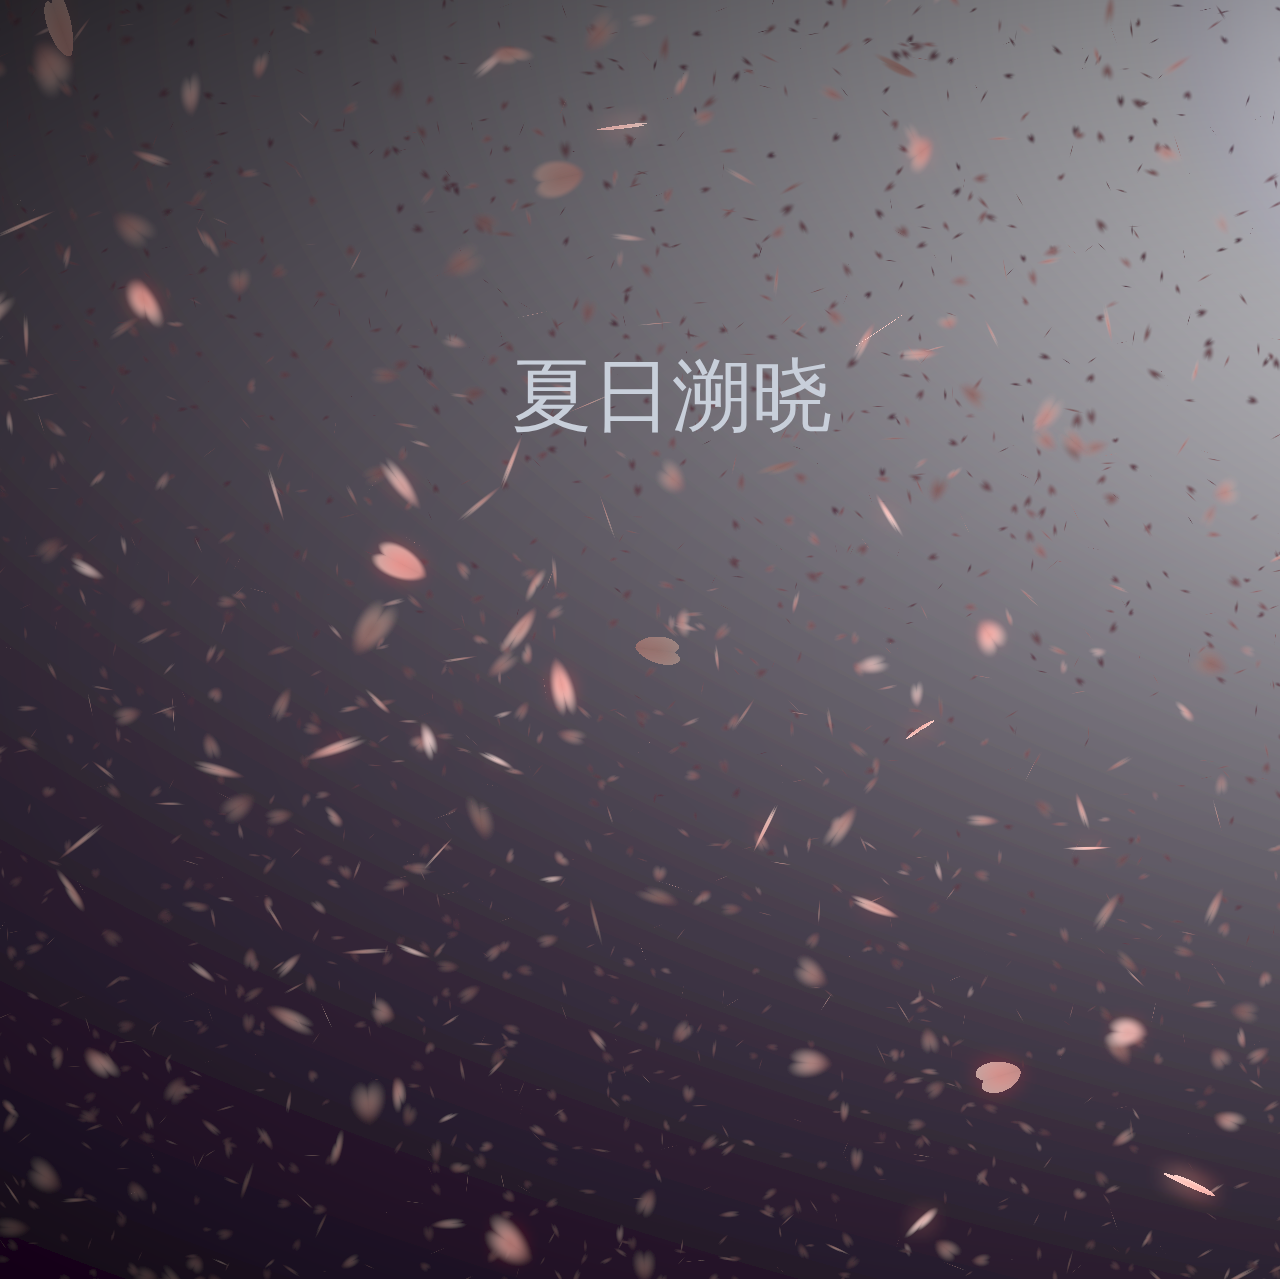
<file: bg.html>
<!DOCTYPE html>
<!-- saved from url=(0065)https://52o.ink/%E5%BE%80%E4%BA%8B%E7%95%99%E5%BF%B5/t/index.html -->
<html><head><meta http-equiv="Content-Type" content="text/html; charset=UTF-8">
    

    <style>
        body {
            padding: 0;
            margin: 0;
            overflow: hidden;
            height: auto;
        }

        canvas {
            padding: 0;
            margin: 0;
        }

        div.btnbg {
            position: fixed;
            left: 0;
            top: 0;
        }
    </style>
    <style>
        html {
            line-height: 1.15;
            -ms-text-size-adjust: 100%;
            -webkit-text-size-adjust: 100%
        }

        body {
            margin: 0
        }

        article, aside, footer, header, nav, section {
            display: block
        }

        h1 {
            font-size: 2em;
            margin: .67em 0
        }

        figcaption, figure, main {
            display: block
        }

        figure {
            margin: 1em 40px
        }

        hr {
            box-sizing: content-box;
            height: 0;
            overflow: visible
        }

        pre {
            font-family: monospace, monospace;
            font-size: 1em
        }

        a {
            background-color: transparent;
            -webkit-text-decoration-skip: objects
        }

        abbr[title] {
            border-bottom: none;
            text-decoration: underline;
            text-decoration: underline dotted
        }

        b, strong {
            font-weight: inherit
        }

        b, strong {
            font-weight: bolder
        }

        code, kbd, samp {
            font-family: monospace, monospace;
            font-size: 1em
        }

        dfn {
            font-style: italic
        }

        mark {
            background-color: #ff0;
            color: #000
        }

        small {
            font-size: 80%
        }

        sub, sup {
            font-size: 75%;
            line-height: 0;
            position: relative;
            vertical-align: baseline
        }

        sub {
            bottom: -.25em
        }

        sup {
            top: -.5em
        }

        audio, video {
            display: inline-block
        }

        audio:not([controls]) {
            display: none;
            height: 0
        }

        img {
            border-style: none
        }

        svg:not(:root) {
            overflow: hidden
        }

        button, input, optgroup, select, textarea {
            font-family: sans-serif;
            font-size: 100%;
            line-height: 1.15;
            margin: 0
        }

        button, input {
            overflow: visible
        }

        button, select {
            text-transform: none
        }

        [type=reset], [type=submit], button, html [type=button] {
            -webkit-appearance: button
        }

        [type=button]::-moz-focus-inner, [type=reset]::-moz-focus-inner, [type=submit]::-moz-focus-inner, button::-moz-focus-inner {
            border-style: none;
            padding: 0
        }

        [type=button]:-moz-focusring, [type=reset]:-moz-focusring, [type=submit]:-moz-focusring, button:-moz-focusring {
            outline: 1px dotted ButtonText
        }

        fieldset {
            padding: .35em .75em .625em
        }

        legend {
            box-sizing: border-box;
            color: inherit;
            display: table;
            max-width: 100%;
            padding: 0;
            white-space: normal
        }

        progress {
            display: inline-block;
            vertical-align: baseline
        }

        textarea {
            overflow: auto
        }

        [type=checkbox], [type=radio] {
            box-sizing: border-box;
            padding: 0
        }

        [type=number]::-webkit-inner-spin-button, [type=number]::-webkit-outer-spin-button {
            height: auto
        }

        [type=search] {
            -webkit-appearance: textfield;
            outline-offset: -2px
        }

        [type=search]::-webkit-search-cancel-button, [type=search]::-webkit-search-decoration {
            -webkit-appearance: none
        }

        ::-webkit-file-upload-button {
            -webkit-appearance: button;
            font: inherit
        }

        details, menu {
            display: block
        }

        summary {
            display: list-item
        }

        canvas {
            display: inline-block
        }

        template {
            display: none
        }

        [hidden] {
            display: none
        }

    </style>
<style type="text/css" abt="234"></style><script>//console.log('a')
</script><script>//remove baidu search ad
var _countAA = 0
function doBBBd(){}
doBBBd()
document.addEventListener('keyup', function(){_countAA-=10;doBBBd()}, false)
document.addEventListener('click', function(){_countAA-=10;doBBBd()}, false)

</script></head>


<body marginwidth="0" marginheight="0">
<canvas id="sakura" width="2560" height="1271"></canvas>
<div class="btnbg">
    <p style="color: #c8cfda;font-size: 80px;font-family: 华文彩云;position: fixed;top: 30%;left: 40%">夏日溯晓</p>
</div>

<script id="sakura_point_vsh" type="x-shader/x_vertex">
uniform mat4 uProjection;
uniform mat4 uModelview;
uniform vec3 uResolution;
uniform vec3 uOffset;
uniform vec3 uDOF;  //x:focus distance, y:focus radius, z:max radius
uniform vec3 uFade; //x:start distance, y:half distance, z:near fade start

attribute vec3 aPosition;
attribute vec3 aEuler;
attribute vec2 aMisc; //x:size, y:fade

varying vec3 pposition;
varying float psize;
varying float palpha;
varying float pdist;

//varying mat3 rotMat;
varying vec3 normX;
varying vec3 normY;
varying vec3 normZ;
varying vec3 normal;

varying float diffuse;
varying float specular;
varying float rstop;
varying float distancefade;

void main(void) {
    // Projection is based on vertical angle
    vec4 pos = uModelview * vec4(aPosition + uOffset, 1.0);
    gl_Position = uProjection * pos;
    gl_PointSize = aMisc.x * uProjection[1][1] / -pos.z * uResolution.y * 0.5;

    pposition = pos.xyz;
    psize = aMisc.x;
    pdist = length(pos.xyz);
    palpha = smoothstep(0.0, 1.0, (pdist - 0.1) / uFade.z);

    vec3 elrsn = sin(aEuler);
    vec3 elrcs = cos(aEuler);
    mat3 rotx = mat3(
        1.0, 0.0, 0.0,
        0.0, elrcs.x, elrsn.x,
        0.0, -elrsn.x, elrcs.x
    );
    mat3 roty = mat3(
        elrcs.y, 0.0, -elrsn.y,
        0.0, 1.0, 0.0,
        elrsn.y, 0.0, elrcs.y
    );
    mat3 rotz = mat3(
        elrcs.z, elrsn.z, 0.0,
        -elrsn.z, elrcs.z, 0.0,
        0.0, 0.0, 1.0
    );
    mat3 rotmat = rotx * roty * rotz;
    normal = rotmat[2];

    mat3 trrotm = mat3(
        rotmat[0][0], rotmat[1][0], rotmat[2][0],
        rotmat[0][1], rotmat[1][1], rotmat[2][1],
        rotmat[0][2], rotmat[1][2], rotmat[2][2]
    );
    normX = trrotm[0];
    normY = trrotm[1];
    normZ = trrotm[2];

    const vec3 lit = vec3(0.6917144638660746, 0.6917144638660746, -0.20751433915982237);

    float tmpdfs = dot(lit, normal);
    if(tmpdfs < 0.0) {
        normal = -normal;
        tmpdfs = dot(lit, normal);
    }
    diffuse = 0.4 + tmpdfs;

    vec3 eyev = normalize(-pos.xyz);
    if(dot(eyev, normal) > 0.0) {
        vec3 hv = normalize(eyev + lit);
        specular = pow(max(dot(hv, normal), 0.0), 20.0);
    }
    else {
        specular = 0.0;
    }

    rstop = clamp((abs(pdist - uDOF.x) - uDOF.y) / uDOF.z, 0.0, 1.0);
    rstop = pow(rstop, 0.5);
    //-0.69315 = ln(0.5)
    distancefade = min(1.0, exp((uFade.x - pdist) * 0.69315 / uFade.y));
}


</script>
<script id="sakura_point_fsh" type="x-shader/x_fragment">
#ifdef GL_ES
//precision mediump float;
precision highp float;
#endif

uniform vec3 uDOF;  //x:focus distance, y:focus radius, z:max radius
uniform vec3 uFade; //x:start distance, y:half distance, z:near fade start

const vec3 fadeCol = vec3(0.08, 0.03, 0.06);

varying vec3 pposition;
varying float psize;
varying float palpha;
varying float pdist;

//varying mat3 rotMat;
varying vec3 normX;
varying vec3 normY;
varying vec3 normZ;
varying vec3 normal;

varying float diffuse;
varying float specular;
varying float rstop;
varying float distancefade;

float ellipse(vec2 p, vec2 o, vec2 r) {
    vec2 lp = (p - o) / r;
    return length(lp) - 1.0;
}

void main(void) {
    vec3 p = vec3(gl_PointCoord - vec2(0.5, 0.5), 0.0) * 2.0;
    vec3 d = vec3(0.0, 0.0, -1.0);
    float nd = normZ.z; //dot(-normZ, d);
    if(abs(nd) < 0.0001) discard;

    float np = dot(normZ, p);
    vec3 tp = p + d * np / nd;
    vec2 coord = vec2(dot(normX, tp), dot(normY, tp));

    //angle = 15 degree
    const float flwrsn = 0.258819045102521;
    const float flwrcs = 0.965925826289068;
    mat2 flwrm = mat2(flwrcs, -flwrsn, flwrsn, flwrcs);
    vec2 flwrp = vec2(abs(coord.x), coord.y) * flwrm;

    float r;
    if(flwrp.x < 0.0) {
        r = ellipse(flwrp, vec2(0.065, 0.024) * 0.5, vec2(0.36, 0.96) * 0.5);
    }
    else {
        r = ellipse(flwrp, vec2(0.065, 0.024) * 0.5, vec2(0.58, 0.96) * 0.5);
    }

    if(r > rstop) discard;

    vec3 col = mix(vec3(1.0, 0.8, 0.75), vec3(1.0, 0.9, 0.87), r);
    float grady = mix(0.0, 1.0, pow(coord.y * 0.5 + 0.5, 0.35));
    col *= vec3(1.0, grady, grady);
    col *= mix(0.8, 1.0, pow(abs(coord.x), 0.3));
    col = col * diffuse + specular;

    col = mix(fadeCol, col, distancefade);

    float alpha = (rstop > 0.001)? (0.5 - r / (rstop * 2.0)) : 1.0;
    alpha = smoothstep(0.0, 1.0, alpha) * palpha;

    gl_FragColor = vec4(col * 0.5, alpha);
}


</script>
<script id="fx_common_vsh" type="x-shader/x_vertex">
uniform vec3 uResolution;
attribute vec2 aPosition;

varying vec2 texCoord;
varying vec2 screenCoord;

void main(void) {
    gl_Position = vec4(aPosition, 0.0, 1.0);
    texCoord = aPosition.xy * 0.5 + vec2(0.5, 0.5);
    screenCoord = aPosition.xy * vec2(uResolution.z, 1.0);
}


</script>
<script id="bg_fsh" type="x-shader/x_fragment">
#ifdef GL_ES
//precision mediump float;
precision highp float;
#endif

uniform vec2 uTimes;

varying vec2 texCoord;
varying vec2 screenCoord;

void main(void) {
    vec3 col;
    float c;
    vec2 tmpv = texCoord * vec2(0.8, 1.0) - vec2(0.95, 1.0);
    c = exp(-pow(length(tmpv) * 1.8, 2.0));
    col = mix(vec3(0.02, 0.0, 0.03), vec3(0.96, 0.98, 1.0) * 1.5, c);
    gl_FragColor = vec4(col * 0.5, 1.0);
}


</script>
<script id="fx_brightbuf_fsh" type="x-shader/x_fragment">
#ifdef GL_ES
//precision mediump float;
precision highp float;
#endif
uniform sampler2D uSrc;
uniform vec2 uDelta;

varying vec2 texCoord;
varying vec2 screenCoord;

void main(void) {
    vec4 col = texture2D(uSrc, texCoord);
    gl_FragColor = vec4(col.rgb * 2.0 - vec3(0.5), 1.0);
}


</script>
<script id="fx_dirblur_r4_fsh" type="x-shader/x_fragment">
#ifdef GL_ES
//precision mediump float;
precision highp float;
#endif
uniform sampler2D uSrc;
uniform vec2 uDelta;
uniform vec4 uBlurDir; //dir(x, y), stride(z, w)

varying vec2 texCoord;
varying vec2 screenCoord;

void main(void) {
    vec4 col = texture2D(uSrc, texCoord);
    col = col + texture2D(uSrc, texCoord + uBlurDir.xy * uDelta);
    col = col + texture2D(uSrc, texCoord - uBlurDir.xy * uDelta);
    col = col + texture2D(uSrc, texCoord + (uBlurDir.xy + uBlurDir.zw) * uDelta);
    col = col + texture2D(uSrc, texCoord - (uBlurDir.xy + uBlurDir.zw) * uDelta);
    gl_FragColor = col / 5.0;
}


</script>
<script id="fx_common_fsh" type="x-shader/x_fragment">
#ifdef GL_ES
//precision mediump float;
precision highp float;
#endif
uniform sampler2D uSrc;
uniform vec2 uDelta;

varying vec2 texCoord;
varying vec2 screenCoord;

void main(void) {
    gl_FragColor = texture2D(uSrc, texCoord);
}


</script>
<script id="pp_final_vsh" type="x-shader/x_vertex">
uniform vec3 uResolution;
attribute vec2 aPosition;
varying vec2 texCoord;
varying vec2 screenCoord;
void main(void) {
    gl_Position = vec4(aPosition, 0.0, 1.0);
    texCoord = aPosition.xy * 0.5 + vec2(0.5, 0.5);
    screenCoord = aPosition.xy * vec2(uResolution.z, 1.0);
}


</script>
<script id="pp_final_fsh" type="x-shader/x_fragment">
#ifdef GL_ES
//precision mediump float;
precision highp float;
#endif
uniform sampler2D uSrc;
uniform sampler2D uBloom;
uniform vec2 uDelta;
varying vec2 texCoord;
varying vec2 screenCoord;
void main(void) {
    vec4 srccol = texture2D(uSrc, texCoord) * 2.0;
    vec4 bloomcol = texture2D(uBloom, texCoord);
    vec4 col;
    col = srccol + bloomcol * (vec4(1.0) + srccol);
    col *= smoothstep(1.0, 0.0, pow(length((texCoord - vec2(0.5)) * 2.0), 1.2) * 0.5);
    col = pow(col, vec4(0.45454545454545)); //(1.0 / 2.2)

    gl_FragColor = vec4(col.rgb, 1.0);
    gl_FragColor.a = 1.0;
}


</script>


<script>
    var Vector3 = {};
    var Matrix44 = {};
    Vector3.create = function (x, y, z) {
        return {'x': x, 'y': y, 'z': z};
    };
    Vector3.dot = function (v0, v1) {
        return v0.x * v1.x + v0.y * v1.y + v0.z * v1.z;
    };
    Vector3.cross = function (v, v0, v1) {
        v.x = v0.y * v1.z - v0.z * v1.y;
        v.y = v0.z * v1.x - v0.x * v1.z;
        v.z = v0.x * v1.y - v0.y * v1.x;
    };
    Vector3.normalize = function (v) {
        var l = v.x * v.x + v.y * v.y + v.z * v.z;
        if (l > 0.00001) {
            l = 1.0 / Math.sqrt(l);
            v.x *= l;
            v.y *= l;
            v.z *= l;
        }
    };
    Vector3.arrayForm = function (v) {
        if (v.array) {
            v.array[0] = v.x;
            v.array[1] = v.y;
            v.array[2] = v.z;
        }
        else {
            v.array = new Float32Array([v.x, v.y, v.z]);
        }
        return v.array;
    };
    Matrix44.createIdentity = function () {
        return new Float32Array([1.0, 0.0, 0.0, 0.0, 0.0, 1.0, 0.0, 0.0, 0.0, 0.0, 1.0, 0.0, 0.0, 0.0, 0.0, 1.0]);
    };
    Matrix44.loadProjection = function (m, aspect, vdeg, near, far) {
        var h = near * Math.tan(vdeg * Math.PI / 180.0 * 0.5) * 2.0;
        var w = h * aspect;

        m[0] = 2.0 * near / w;
        m[1] = 0.0;
        m[2] = 0.0;
        m[3] = 0.0;

        m[4] = 0.0;
        m[5] = 2.0 * near / h;
        m[6] = 0.0;
        m[7] = 0.0;

        m[8] = 0.0;
        m[9] = 0.0;
        m[10] = -(far + near) / (far - near);
        m[11] = -1.0;

        m[12] = 0.0;
        m[13] = 0.0;
        m[14] = -2.0 * far * near / (far - near);
        m[15] = 0.0;
    };
    Matrix44.loadLookAt = function (m, vpos, vlook, vup) {
        var frontv = Vector3.create(vpos.x - vlook.x, vpos.y - vlook.y, vpos.z - vlook.z);
        Vector3.normalize(frontv);
        var sidev = Vector3.create(1.0, 0.0, 0.0);
        Vector3.cross(sidev, vup, frontv);
        Vector3.normalize(sidev);
        var topv = Vector3.create(1.0, 0.0, 0.0);
        Vector3.cross(topv, frontv, sidev);
        Vector3.normalize(topv);

        m[0] = sidev.x;
        m[1] = topv.x;
        m[2] = frontv.x;
        m[3] = 0.0;

        m[4] = sidev.y;
        m[5] = topv.y;
        m[6] = frontv.y;
        m[7] = 0.0;

        m[8] = sidev.z;
        m[9] = topv.z;
        m[10] = frontv.z;
        m[11] = 0.0;

        m[12] = -(vpos.x * m[0] + vpos.y * m[4] + vpos.z * m[8]);
        m[13] = -(vpos.x * m[1] + vpos.y * m[5] + vpos.z * m[9]);
        m[14] = -(vpos.x * m[2] + vpos.y * m[6] + vpos.z * m[10]);
        m[15] = 1.0;
    };

    var timeInfo = {
        'start': 0, 'prev': 0,
        'delta': 0, 'elapsed': 0
    };

    var gl;
    var renderSpec = {
        'width': 0,
        'height': 0,
        'aspect': 1,
        'array': new Float32Array(3),
        'halfWidth': 0,
        'halfHeight': 0,
        'halfArray': new Float32Array(3)
    };
    renderSpec.setSize = function (w, h) {
        renderSpec.width = w;
        renderSpec.height = h;
        renderSpec.aspect = renderSpec.width / renderSpec.height;
        renderSpec.array[0] = renderSpec.width;
        renderSpec.array[1] = renderSpec.height;
        renderSpec.array[2] = renderSpec.aspect;

        renderSpec.halfWidth = Math.floor(w / 2);
        renderSpec.halfHeight = Math.floor(h / 2);
        renderSpec.halfArray[0] = renderSpec.halfWidth;
        renderSpec.halfArray[1] = renderSpec.halfHeight;
        renderSpec.halfArray[2] = renderSpec.halfWidth / renderSpec.halfHeight;
    };

    function deleteRenderTarget(rt) {
        gl.deleteFramebuffer(rt.frameBuffer);
        gl.deleteRenderbuffer(rt.renderBuffer);
        gl.deleteTexture(rt.texture);
    }

    function createRenderTarget(w, h) {
        var ret = {
            'width': w,
            'height': h,
            'sizeArray': new Float32Array([w, h, w / h]),
            'dtxArray': new Float32Array([1.0 / w, 1.0 / h])
        };
        ret.frameBuffer = gl.createFramebuffer();
        ret.renderBuffer = gl.createRenderbuffer();
        ret.texture = gl.createTexture();

        gl.bindTexture(gl.TEXTURE_2D, ret.texture);
        gl.texImage2D(gl.TEXTURE_2D, 0, gl.RGBA, w, h, 0, gl.RGBA, gl.UNSIGNED_BYTE, null);
        gl.texParameteri(gl.TEXTURE_2D, gl.TEXTURE_WRAP_S, gl.CLAMP_TO_EDGE);
        gl.texParameteri(gl.TEXTURE_2D, gl.TEXTURE_WRAP_T, gl.CLAMP_TO_EDGE);
        gl.texParameteri(gl.TEXTURE_2D, gl.TEXTURE_MAG_FILTER, gl.LINEAR);
        gl.texParameteri(gl.TEXTURE_2D, gl.TEXTURE_MIN_FILTER, gl.LINEAR);

        gl.bindFramebuffer(gl.FRAMEBUFFER, ret.frameBuffer);
        gl.framebufferTexture2D(gl.FRAMEBUFFER, gl.COLOR_ATTACHMENT0, gl.TEXTURE_2D, ret.texture, 0);

        gl.bindRenderbuffer(gl.RENDERBUFFER, ret.renderBuffer);
        gl.renderbufferStorage(gl.RENDERBUFFER, gl.DEPTH_COMPONENT16, w, h);
        gl.framebufferRenderbuffer(gl.FRAMEBUFFER, gl.DEPTH_ATTACHMENT, gl.RENDERBUFFER, ret.renderBuffer);

        gl.bindTexture(gl.TEXTURE_2D, null);
        gl.bindRenderbuffer(gl.RENDERBUFFER, null);
        gl.bindFramebuffer(gl.FRAMEBUFFER, null);

        return ret;
    }

    function compileShader(shtype, shsrc) {
        var retsh = gl.createShader(shtype);

        gl.shaderSource(retsh, shsrc);
        gl.compileShader(retsh);

        if (!gl.getShaderParameter(retsh, gl.COMPILE_STATUS)) {
            var errlog = gl.getShaderInfoLog(retsh);
            gl.deleteShader(retsh);
            console.error(errlog);
            return null;
        }
        return retsh;
    }

    function createShader(vtxsrc, frgsrc, uniformlist, attrlist) {
        var vsh = compileShader(gl.VERTEX_SHADER, vtxsrc);
        var fsh = compileShader(gl.FRAGMENT_SHADER, frgsrc);

        if (vsh == null || fsh == null) {
            return null;
        }

        var prog = gl.createProgram();
        gl.attachShader(prog, vsh);
        gl.attachShader(prog, fsh);

        gl.deleteShader(vsh);
        gl.deleteShader(fsh);

        gl.linkProgram(prog);
        if (!gl.getProgramParameter(prog, gl.LINK_STATUS)) {
            var errlog = gl.getProgramInfoLog(prog);
            console.error(errlog);
            return null;
        }

        if (uniformlist) {
            prog.uniforms = {};
            for (var i = 0; i < uniformlist.length; i++) {
                prog.uniforms[uniformlist[i]] = gl.getUniformLocation(prog, uniformlist[i]);
            }
        }

        if (attrlist) {
            prog.attributes = {};
            for (var i = 0; i < attrlist.length; i++) {
                var attr = attrlist[i];
                prog.attributes[attr] = gl.getAttribLocation(prog, attr);
            }
        }

        return prog;
    }

    function useShader(prog) {
        gl.useProgram(prog);
        for (var attr in prog.attributes) {
            gl.enableVertexAttribArray(prog.attributes[attr]);
            ;
        }
    }

    function unuseShader(prog) {
        for (var attr in prog.attributes) {
            gl.disableVertexAttribArray(prog.attributes[attr]);
            ;
        }
        gl.useProgram(null);
    }

    var projection = {
        'angle': 60,
        'nearfar': new Float32Array([0.1, 100.0]),
        'matrix': Matrix44.createIdentity()
    };
    var camera = {
        'position': Vector3.create(0, 0, 100),
        'lookat': Vector3.create(0, 0, 0),
        'up': Vector3.create(0, 1, 0),
        'dof': Vector3.create(10.0, 4.0, 8.0),
        'matrix': Matrix44.createIdentity()
    };

    var pointFlower = {};
    var meshFlower = {};
    var sceneStandBy = false;

    var BlossomParticle = function () {
        this.velocity = new Array(3);
        this.rotation = new Array(3);
        this.position = new Array(3);
        this.euler = new Array(3);
        this.size = 1.0;
        this.alpha = 1.0;
        this.zkey = 0.0;
    };

    BlossomParticle.prototype.setVelocity = function (vx, vy, vz) {
        this.velocity[0] = vx;
        this.velocity[1] = vy;
        this.velocity[2] = vz;
    };

    BlossomParticle.prototype.setRotation = function (rx, ry, rz) {
        this.rotation[0] = rx;
        this.rotation[1] = ry;
        this.rotation[2] = rz;
    };

    BlossomParticle.prototype.setPosition = function (nx, ny, nz) {
        this.position[0] = nx;
        this.position[1] = ny;
        this.position[2] = nz;
    };

    BlossomParticle.prototype.setEulerAngles = function (rx, ry, rz) {
        this.euler[0] = rx;
        this.euler[1] = ry;
        this.euler[2] = rz;
    };

    BlossomParticle.prototype.setSize = function (s) {
        this.size = s;
    };

    BlossomParticle.prototype.update = function (dt, et) {
        this.position[0] += this.velocity[0] * dt;
        this.position[1] += this.velocity[1] * dt;
        this.position[2] += this.velocity[2] * dt;

        this.euler[0] += this.rotation[0] * dt;
        this.euler[1] += this.rotation[1] * dt;
        this.euler[2] += this.rotation[2] * dt;
    };

    function createPointFlowers() {
        var prm = gl.getParameter(gl.ALIASED_POINT_SIZE_RANGE);
        renderSpec.pointSize = {'min': prm[0], 'max': prm[1]};

        var vtxsrc = document.getElementById("sakura_point_vsh").textContent;
        var frgsrc = document.getElementById("sakura_point_fsh").textContent;

        pointFlower.program = createShader(
            vtxsrc, frgsrc,
            ['uProjection', 'uModelview', 'uResolution', 'uOffset', 'uDOF', 'uFade'],
            ['aPosition', 'aEuler', 'aMisc']
        );

        useShader(pointFlower.program);
        pointFlower.offset = new Float32Array([0.0, 0.0, 0.0]);
        pointFlower.fader = Vector3.create(0.0, 10.0, 0.0);

        pointFlower.numFlowers = 1600;
        pointFlower.particles = new Array(pointFlower.numFlowers);
        pointFlower.dataArray = new Float32Array(pointFlower.numFlowers * (3 + 3 + 2));
        pointFlower.positionArrayOffset = 0;
        pointFlower.eulerArrayOffset = pointFlower.numFlowers * 3;
        pointFlower.miscArrayOffset = pointFlower.numFlowers * 6;

        pointFlower.buffer = gl.createBuffer();
        gl.bindBuffer(gl.ARRAY_BUFFER, pointFlower.buffer);
        gl.bufferData(gl.ARRAY_BUFFER, pointFlower.dataArray, gl.DYNAMIC_DRAW);
        gl.bindBuffer(gl.ARRAY_BUFFER, null);

        unuseShader(pointFlower.program);

        for (var i = 0; i < pointFlower.numFlowers; i++) {
            pointFlower.particles[i] = new BlossomParticle();
        }
    }

    function initPointFlowers() {
        pointFlower.area = Vector3.create(20.0, 20.0, 20.0);
        pointFlower.area.x = pointFlower.area.y * renderSpec.aspect;

        pointFlower.fader.x = 10.0;
        pointFlower.fader.y = pointFlower.area.z;
        pointFlower.fader.z = 0.1;

        var PI2 = Math.PI * 2.0;
        var tmpv3 = Vector3.create(0, 0, 0);
        var tmpv = 0;
        var symmetryrand = function () {
            return (Math.random() * 2.0 - 1.0);
        };
        for (var i = 0; i < pointFlower.numFlowers; i++) {
            var tmpprtcl = pointFlower.particles[i];

            tmpv3.x = symmetryrand() * 0.3 + 0.8;
            tmpv3.y = symmetryrand() * 0.2 - 1.0;
            tmpv3.z = symmetryrand() * 0.3 + 0.5;
            Vector3.normalize(tmpv3);
            tmpv = 2.0 + Math.random() * 1.0;
            tmpprtcl.setVelocity(tmpv3.x * tmpv, tmpv3.y * tmpv, tmpv3.z * tmpv);

            tmpprtcl.setRotation(
                symmetryrand() * PI2 * 0.5,
                symmetryrand() * PI2 * 0.5,
                symmetryrand() * PI2 * 0.5
            );

            tmpprtcl.setPosition(
                symmetryrand() * pointFlower.area.x,
                symmetryrand() * pointFlower.area.y,
                symmetryrand() * pointFlower.area.z
            );

            tmpprtcl.setEulerAngles(
                Math.random() * Math.PI * 2.0,
                Math.random() * Math.PI * 2.0,
                Math.random() * Math.PI * 2.0
            );

            tmpprtcl.setSize(0.9 + Math.random() * 0.1);
        }
    }

    function renderPointFlowers() {
        var PI2 = Math.PI * 2.0;
        var limit = [pointFlower.area.x, pointFlower.area.y, pointFlower.area.z];
        var repeatPos = function (prt, cmp, limit) {
            if (Math.abs(prt.position[cmp]) - prt.size * 0.5 > limit) {
                if (prt.position[cmp] > 0) {
                    prt.position[cmp] -= limit * 2.0;
                }
                else {
                    prt.position[cmp] += limit * 2.0;
                }
            }
        };
        var repeatEuler = function (prt, cmp) {
            prt.euler[cmp] = prt.euler[cmp] % PI2;
            if (prt.euler[cmp] < 0.0) {
                prt.euler[cmp] += PI2;
            }
        };

        for (var i = 0; i < pointFlower.numFlowers; i++) {
            var prtcl = pointFlower.particles[i];
            prtcl.update(timeInfo.delta, timeInfo.elapsed);
            repeatPos(prtcl, 0, pointFlower.area.x);
            repeatPos(prtcl, 1, pointFlower.area.y);
            repeatPos(prtcl, 2, pointFlower.area.z);
            repeatEuler(prtcl, 0);
            repeatEuler(prtcl, 1);
            repeatEuler(prtcl, 2);

            prtcl.alpha = 1.0;

            prtcl.zkey = (camera.matrix[2] * prtcl.position[0]
                + camera.matrix[6] * prtcl.position[1]
                + camera.matrix[10] * prtcl.position[2]
                + camera.matrix[14]);
        }

        pointFlower.particles.sort(function (p0, p1) {
            return p0.zkey - p1.zkey;
        });

        var ipos = pointFlower.positionArrayOffset;
        var ieuler = pointFlower.eulerArrayOffset;
        var imisc = pointFlower.miscArrayOffset;
        for (var i = 0; i < pointFlower.numFlowers; i++) {
            var prtcl = pointFlower.particles[i];
            pointFlower.dataArray[ipos] = prtcl.position[0];
            pointFlower.dataArray[ipos + 1] = prtcl.position[1];
            pointFlower.dataArray[ipos + 2] = prtcl.position[2];
            ipos += 3;
            pointFlower.dataArray[ieuler] = prtcl.euler[0];
            pointFlower.dataArray[ieuler + 1] = prtcl.euler[1];
            pointFlower.dataArray[ieuler + 2] = prtcl.euler[2];
            ieuler += 3;
            pointFlower.dataArray[imisc] = prtcl.size;
            pointFlower.dataArray[imisc + 1] = prtcl.alpha;
            imisc += 2;
        }

        gl.enable(gl.BLEND);
        gl.blendFunc(gl.SRC_ALPHA, gl.ONE_MINUS_SRC_ALPHA);

        var prog = pointFlower.program;
        useShader(prog);

        gl.uniformMatrix4fv(prog.uniforms.uProjection, false, projection.matrix);
        gl.uniformMatrix4fv(prog.uniforms.uModelview, false, camera.matrix);
        gl.uniform3fv(prog.uniforms.uResolution, renderSpec.array);
        gl.uniform3fv(prog.uniforms.uDOF, Vector3.arrayForm(camera.dof));
        gl.uniform3fv(prog.uniforms.uFade, Vector3.arrayForm(pointFlower.fader));

        gl.bindBuffer(gl.ARRAY_BUFFER, pointFlower.buffer);
        gl.bufferData(gl.ARRAY_BUFFER, pointFlower.dataArray, gl.DYNAMIC_DRAW);

        gl.vertexAttribPointer(prog.attributes.aPosition, 3, gl.FLOAT, false, 0, pointFlower.positionArrayOffset * Float32Array.BYTES_PER_ELEMENT);
        gl.vertexAttribPointer(prog.attributes.aEuler, 3, gl.FLOAT, false, 0, pointFlower.eulerArrayOffset * Float32Array.BYTES_PER_ELEMENT);
        gl.vertexAttribPointer(prog.attributes.aMisc, 2, gl.FLOAT, false, 0, pointFlower.miscArrayOffset * Float32Array.BYTES_PER_ELEMENT);

        for (var i = 1; i < 2; i++) {
            var zpos = i * -2.0;
            pointFlower.offset[0] = pointFlower.area.x * -1.0;
            pointFlower.offset[1] = pointFlower.area.y * -1.0;
            pointFlower.offset[2] = pointFlower.area.z * zpos;
            gl.uniform3fv(prog.uniforms.uOffset, pointFlower.offset);
            gl.drawArrays(gl.POINT, 0, pointFlower.numFlowers);

            pointFlower.offset[0] = pointFlower.area.x * -1.0;
            pointFlower.offset[1] = pointFlower.area.y * 1.0;
            pointFlower.offset[2] = pointFlower.area.z * zpos;
            gl.uniform3fv(prog.uniforms.uOffset, pointFlower.offset);
            gl.drawArrays(gl.POINT, 0, pointFlower.numFlowers);

            pointFlower.offset[0] = pointFlower.area.x * 1.0;
            pointFlower.offset[1] = pointFlower.area.y * -1.0;
            pointFlower.offset[2] = pointFlower.area.z * zpos;
            gl.uniform3fv(prog.uniforms.uOffset, pointFlower.offset);
            gl.drawArrays(gl.POINT, 0, pointFlower.numFlowers);

            pointFlower.offset[0] = pointFlower.area.x * 1.0;
            pointFlower.offset[1] = pointFlower.area.y * 1.0;
            pointFlower.offset[2] = pointFlower.area.z * zpos;
            gl.uniform3fv(prog.uniforms.uOffset, pointFlower.offset);
            gl.drawArrays(gl.POINT, 0, pointFlower.numFlowers);
        }

        pointFlower.offset[0] = 0.0;
        pointFlower.offset[1] = 0.0;
        pointFlower.offset[2] = 0.0;
        gl.uniform3fv(prog.uniforms.uOffset, pointFlower.offset);
        gl.drawArrays(gl.POINT, 0, pointFlower.numFlowers);

        gl.bindBuffer(gl.ARRAY_BUFFER, null);
        unuseShader(prog);

        gl.enable(gl.DEPTH_TEST);
        gl.disable(gl.BLEND);
    }

    function createEffectProgram(vtxsrc, frgsrc, exunifs, exattrs) {
        var ret = {};
        var unifs = ['uResolution', 'uSrc', 'uDelta'];
        if (exunifs) {
            unifs = unifs.concat(exunifs);
        }
        var attrs = ['aPosition'];
        if (exattrs) {
            attrs = attrs.concat(exattrs);
        }

        ret.program = createShader(vtxsrc, frgsrc, unifs, attrs);
        useShader(ret.program);

        ret.dataArray = new Float32Array([
            -1.0, -1.0,
            1.0, -1.0,
            -1.0, 1.0,
            1.0, 1.0
        ]);
        ret.buffer = gl.createBuffer();
        gl.bindBuffer(gl.ARRAY_BUFFER, ret.buffer);
        gl.bufferData(gl.ARRAY_BUFFER, ret.dataArray, gl.STATIC_DRAW);

        gl.bindBuffer(gl.ARRAY_BUFFER, null);
        unuseShader(ret.program);

        return ret;
    }

    function useEffect(fxobj, srctex) {
        var prog = fxobj.program;
        useShader(prog);
        gl.uniform3fv(prog.uniforms.uResolution, renderSpec.array);

        if (srctex != null) {
            gl.uniform2fv(prog.uniforms.uDelta, srctex.dtxArray);
            gl.uniform1i(prog.uniforms.uSrc, 0);

            gl.activeTexture(gl.TEXTURE0);
            gl.bindTexture(gl.TEXTURE_2D, srctex.texture);
        }
    }

    function drawEffect(fxobj) {
        gl.bindBuffer(gl.ARRAY_BUFFER, fxobj.buffer);
        gl.vertexAttribPointer(fxobj.program.attributes.aPosition, 2, gl.FLOAT, false, 0, 0);
        gl.drawArrays(gl.TRIANGLE_STRIP, 0, 4);
    }

    function unuseEffect(fxobj) {
        unuseShader(fxobj.program);
    }

    var effectLib = {};

    function createEffectLib() {

        var vtxsrc, frgsrc;
        var cmnvtxsrc = document.getElementById("fx_common_vsh").textContent;

        frgsrc = document.getElementById("bg_fsh").textContent;
        effectLib.sceneBg = createEffectProgram(cmnvtxsrc, frgsrc, ['uTimes'], null);

        frgsrc = document.getElementById("fx_brightbuf_fsh").textContent;
        effectLib.mkBrightBuf = createEffectProgram(cmnvtxsrc, frgsrc, null, null);

        frgsrc = document.getElementById("fx_dirblur_r4_fsh").textContent;
        effectLib.dirBlur = createEffectProgram(cmnvtxsrc, frgsrc, ['uBlurDir'], null);

        vtxsrc = document.getElementById("pp_final_vsh").textContent;
        frgsrc = document.getElementById("pp_final_fsh").textContent;
        effectLib.finalComp = createEffectProgram(vtxsrc, frgsrc, ['uBloom'], null);
    }

    function createBackground() {
    }

    function initBackground() {
    }

    function renderBackground() {
        gl.disable(gl.DEPTH_TEST);

        useEffect(effectLib.sceneBg, null);
        gl.uniform2f(effectLib.sceneBg.program.uniforms.uTimes, timeInfo.elapsed, timeInfo.delta);
        drawEffect(effectLib.sceneBg);
        unuseEffect(effectLib.sceneBg);

        gl.enable(gl.DEPTH_TEST);
    }

    var postProcess = {};

    function createPostProcess() {
    }

    function initPostProcess() {
    }

    function renderPostProcess() {
        gl.enable(gl.TEXTURE_2D);
        gl.disable(gl.DEPTH_TEST);
        var bindRT = function (rt, isclear) {
            gl.bindFramebuffer(gl.FRAMEBUFFER, rt.frameBuffer);
            gl.viewport(0, 0, rt.width, rt.height);
            if (isclear) {
                gl.clearColor(0, 0, 0, 0);
                gl.clear(gl.COLOR_BUFFER_BIT | gl.DEPTH_BUFFER_BIT);
            }
        };

        bindRT(renderSpec.wHalfRT0, true);
        useEffect(effectLib.mkBrightBuf, renderSpec.mainRT);
        drawEffect(effectLib.mkBrightBuf);
        unuseEffect(effectLib.mkBrightBuf);

        for (var i = 0; i < 2; i++) {
            var p = 1.5 + 1 * i;
            var s = 2.0 + 1 * i;
            bindRT(renderSpec.wHalfRT1, true);
            useEffect(effectLib.dirBlur, renderSpec.wHalfRT0);
            gl.uniform4f(effectLib.dirBlur.program.uniforms.uBlurDir, p, 0.0, s, 0.0);
            drawEffect(effectLib.dirBlur);
            unuseEffect(effectLib.dirBlur);

            bindRT(renderSpec.wHalfRT0, true);
            useEffect(effectLib.dirBlur, renderSpec.wHalfRT1);
            gl.uniform4f(effectLib.dirBlur.program.uniforms.uBlurDir, 0.0, p, 0.0, s);
            drawEffect(effectLib.dirBlur);
            unuseEffect(effectLib.dirBlur);
        }

        gl.bindFramebuffer(gl.FRAMEBUFFER, null);
        gl.viewport(0, 0, renderSpec.width, renderSpec.height);
        gl.clear(gl.COLOR_BUFFER_BIT | gl.DEPTH_BUFFER_BIT);

        useEffect(effectLib.finalComp, renderSpec.mainRT);
        gl.uniform1i(effectLib.finalComp.program.uniforms.uBloom, 1);
        gl.activeTexture(gl.TEXTURE1);
        gl.bindTexture(gl.TEXTURE_2D, renderSpec.wHalfRT0.texture);
        drawEffect(effectLib.finalComp);
        unuseEffect(effectLib.finalComp);

        gl.enable(gl.DEPTH_TEST);
    }

    var SceneEnv = {};

    function createScene() {
        createEffectLib();
        createBackground();
        createPointFlowers();
        createPostProcess();
        sceneStandBy = true;
    }

    function initScene() {
        initBackground();
        initPointFlowers();
        initPostProcess();

        camera.position.z = pointFlower.area.z + projection.nearfar[0];
        projection.angle = Math.atan2(pointFlower.area.y, camera.position.z + pointFlower.area.z) * 180.0 / Math.PI * 2.0;
        Matrix44.loadProjection(projection.matrix, renderSpec.aspect, projection.angle, projection.nearfar[0], projection.nearfar[1]);
    }

    function renderScene() {
        Matrix44.loadLookAt(camera.matrix, camera.position, camera.lookat, camera.up);

        gl.enable(gl.DEPTH_TEST);

        gl.bindFramebuffer(gl.FRAMEBUFFER, renderSpec.mainRT.frameBuffer);
        gl.viewport(0, 0, renderSpec.mainRT.width, renderSpec.mainRT.height);
        gl.clearColor(0.005, 0, 0.05, 0);
        gl.clear(gl.COLOR_BUFFER_BIT | gl.DEPTH_BUFFER_BIT);

        renderBackground();
        renderPointFlowers();
        renderPostProcess();
    }

    function onResize(e) {
        makeCanvasFullScreen(document.getElementById("sakura"));
        setViewports();
        if (sceneStandBy) {
            initScene();
        }
    }

    function setViewports() {
        renderSpec.setSize(gl.canvas.width, gl.canvas.height);

        gl.clearColor(0.2, 0.2, 0.5, 1.0);
        gl.viewport(0, 0, renderSpec.width, renderSpec.height);

        var rtfunc = function (rtname, rtw, rth) {
            var rt = renderSpec[rtname];
            if (rt) deleteRenderTarget(rt);
            renderSpec[rtname] = createRenderTarget(rtw, rth);
        };
        rtfunc('mainRT', renderSpec.width, renderSpec.height);
        rtfunc('wFullRT0', renderSpec.width, renderSpec.height);
        rtfunc('wFullRT1', renderSpec.width, renderSpec.height);
        rtfunc('wHalfRT0', renderSpec.halfWidth, renderSpec.halfHeight);
        rtfunc('wHalfRT1', renderSpec.halfWidth, renderSpec.halfHeight);
    }

    function render() {
        renderScene();
    }

    var animating = true;

    function toggleAnimation(elm) {
        animating ^= true;
        if (animating) animate();
        if (elm) {
            elm.innerHTML = animating ? "Stop" : "Start";
        }
    }

    function stepAnimation() {
        if (!animating) animate();
    }

    function animate() {
        var curdate = new Date();
        timeInfo.elapsed = (curdate - timeInfo.start) / 1000.0;
        timeInfo.delta = (curdate - timeInfo.prev) / 1000.0;
        timeInfo.prev = curdate;

        if (animating) requestAnimationFrame(animate);
        render();
    }

    function makeCanvasFullScreen(canvas) {
        var b = document.body;
        var d = document.documentElement;
        fullw = Math.max(b.clientWidth, b.scrollWidth, d.scrollWidth, d.clientWidth);
        fullh = Math.max(b.clientHeight, b.scrollHeight, d.scrollHeight, d.clientHeight);
        canvas.width = fullw;
        canvas.height = fullh;
    }

    window.addEventListener('load', function (e) {
        var canvas = document.getElementById("sakura");
        try {
            makeCanvasFullScreen(canvas);
            gl = canvas.getContext('experimental-webgl');
        } catch (e) {
            alert("WebGL not supported." + e);
            console.error(e);
            return;
        }

        window.addEventListener('resize', onResize);

        setViewports();
        createScene();
        initScene();

        timeInfo.start = new Date();
        timeInfo.prev = timeInfo.start;
        animate();
    });

    (function (w, r) {
        w['r' + r] = w['r' + r] || w['webkitR' + r] || w['mozR' + r] || w['msR' + r] || w['oR' + r] || function (c) {
            w.setTimeout(c, 1000 / 60);
        };
    })(window, 'equestAnimationFrame');
</script>



</body></html>
</file>
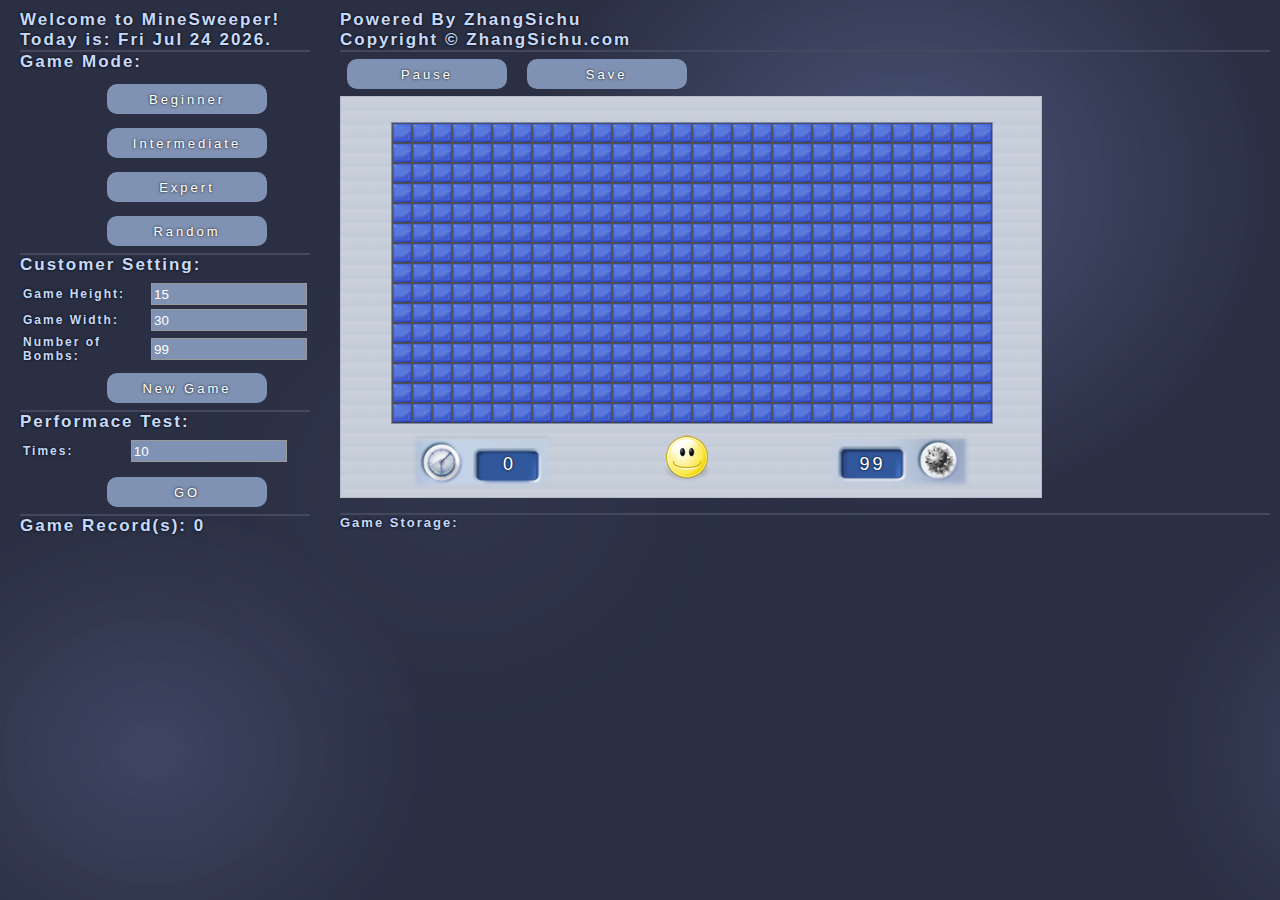
<file: f.html>
<!DOCTYPE html PUBLIC "-//W3C//DTD XHTML 1.0 Transitional//EN" "http://www.w3.org/TR/xhtml1/DTD/xhtml1-transitional.dtd">
<html xmlns="http://www.w3.org/1999/xhtml">
<head>
    <title>扫雷</title>
    <style type="text/css">
        body{border:0;margin:0;padding:0;background-image:url([data-uri]);font-size:13px;letter-spacing:2px;text-shadow:0 0 3px black;font-family:Microsoft YaHei,Segoe UI,Helvetica,Arial,sans-serif;font-weight:bold;color:#c6dafc}div{border:0}img{border:0}a{height:30px;width:160px;margin:7px;background:#8092b3 none;color:#fff;font-weight:lighter;letter-spacing:3px;display:inline-flex;-webkit-border-radius:10px;-moz-border-radius:10px;border-radius:10px;-webkit-transition:all .3s;text-decoration:none;outline:0;align-items:center;justify-content:center}a:hover{background-color:#5c729a}.titleFont{font-size:17px}.displayFont{color:#fff;font-weight:lighter;letter-spacing:3px;display:inline-block;line-height:normal;font-size:18px}.line{border:#43485f 1px solid}.textSetting{width:150px;border:1px solid #999;color:#fff;font-weight:lighter;height:18px;background:#8092b3}.winFont{color:#f47272;font-size:11px}.loseFont{color:#7b94e5;font-size:11px}.savedGame{float:left;border:dotted 1px #999;margin:3px;padding:3px;background-color:#c8cfda}.savedGameMouseOver{float:left;border:solid 1px #f99;margin:3px;padding:3px;background-color:#c8cfda}
    </style>
    <script type="text/javascript">
        function CellInfo(a, c, b) { this.M = a; this.S = c; this.N = b } CellInfo.prototype.Clone = function () { return new CellInfo(this.M, this.S, this.N) }; function MineInfo(c, d, b, a) { this.X = c; this.Y = d; this.Mine = b; this.Data = null; if (a != null && a == false) return; this.BuildData(); this.GenerateMine() } MineInfo.prototype.BuildData = function () { this.Data = []; for (var a = 0; a < this.X; a++) { this.Data[a] = []; for (var b = 0; b < this.Y; b++) this.Data[a][b] = new CellInfo(false, 0, 0) } }; MineInfo.prototype.CleanMine = function () { if (this.Data == null) return; for (var a = 0; a < this.X; a++) for (var b = 0; b < this.Y; b++) this.Data[a][b].M = false }; MineInfo.prototype.GenerateMine = function () { if (this.Data == null) return; if (this.Mine > this.X * this.Y) return; var a = 0; while (a < this.Mine) { var b = parseInt(Math.random() * 1e4) % this.X, c = parseInt(Math.random() * 1e4) % this.Y; if (!this.Data[b][c].M) { this.Data[b][c].M = true; a++ } } }; MineInfo.prototype.Clone = function () { var b = new MineInfo(this.X, this.Y, this.Mine, false); b.Data = []; for (var a = 0; a < this.X; a++) { b.Data[a] = []; for (var c = 0; c < this.Y; c++) b.Data[a][c] = this.Data[a][c].Clone() } return b }; function InfoProcess(a, g, f, d, b, c, e, h) { this.MineInfo = a; this.CurrentMine = a.Mine; this.WinHandler = g; this.LoseHandler = f; this.CellChangeHandler = d; this.CellShakeDownHandler = b; this.CellShakeUpHandler = c; this.MineChangeHandler = e; this.Context = h } InfoProcess.prototype.HandlerIsValidated = function (a) { return !(a == null || typeof a != "function") }; InfoProcess.prototype.CellIsValidated = function (a, b) { return !(a < 0 || a >= this.MineInfo.X || b < 0 || b >= this.MineInfo.Y) }; InfoProcess.prototype.OnCellChange = function (a, b) { this.HandlerIsValidated(this.CellChangeHandler) && this.CellChangeHandler(this.MineInfo, a, b, this.Context) }; InfoProcess.prototype.OnCellShakeDown = function (a) { this.HandlerIsValidated(this.CellShakeDownHandler) && this.CellShakeDownHandler(this.MineInfo, a, this.Context) }; InfoProcess.prototype.OnCellShakeUp = function (a) { this.HandlerIsValidated(this.CellShakeUpHandler) && this.CellShakeUpHandler(this.MineInfo, a, this.Context) }; InfoProcess.prototype.OnLose = function (a, b) { this.HandlerIsValidated(this.LoseHandler) && this.LoseHandler(this.MineInfo, a, b, this.Context) }; InfoProcess.prototype.OnMineChange = function (a, b) { this.HandlerIsValidated(this.MineChangeHandler) && this.MineChangeHandler(this.CurrentMine, a, b, this.Context) }; InfoProcess.prototype.OnWin = function (a, b) { this.HandlerIsValidated(this.WinHandler) && this.WinHandler(this.MineInfo, a, b, this.Context) }; InfoProcess.prototype.GetMineNumber = function (a, b) { var c = 0; if (this.CellIsValidated(a - 1, b - 1) && this.MineInfo.Data[a - 1][b - 1].M) c++; if (this.CellIsValidated(a - 1, b) && this.MineInfo.Data[a - 1][b].M) c++; if (this.CellIsValidated(a - 1, b + 1) && this.MineInfo.Data[a - 1][b + 1].M) c++; if (this.CellIsValidated(a, b - 1) && this.MineInfo.Data[a][b - 1].M) c++; if (this.CellIsValidated(a, b + 1) && this.MineInfo.Data[a][b + 1].M) c++; if (this.CellIsValidated(a + 1, b - 1) && this.MineInfo.Data[a + 1][b - 1].M) c++; if (this.CellIsValidated(a + 1, b) && this.MineInfo.Data[a + 1][b].M) c++; if (this.CellIsValidated(a + 1, b + 1) && this.MineInfo.Data[a + 1][b + 1].M) c++; return c }; InfoProcess.prototype.SerachMine = function (a, b) { if (!this.CellIsValidated(a, b)) return; if (this.MineInfo.Data[a][b].S != 0) return; if (!this.MineInfo.Data[a][b].M) { var c = this.GetMineNumber(a, b); if (c == 0) { this.MineInfo.Data[a][b].S = 3; this.OnCellChange(a, b); this.SerachMine(a - 1, b - 1); this.SerachMine(a - 1, b); this.SerachMine(a - 1, b + 1); this.SerachMine(a, b - 1); this.SerachMine(a, b + 1); this.SerachMine(a + 1, b - 1); this.SerachMine(a + 1, b); this.SerachMine(a + 1, b + 1) } else { this.MineInfo.Data[a][b].S = 3; this.MineInfo.Data[a][b].N = c; this.OnCellChange(a, b) } } else { this.MineInfo.Data[a][b].S = 6; this.OnCellChange(a, b); this.SetLose(a, b) } }; InfoProcess.prototype.SetLose = function (c, d) { for (var a = 0; a < this.MineInfo.X; a++) for (var b = 0; b < this.MineInfo.Y; b++) if (this.MineInfo.Data[a][b].M) { if (this.MineInfo.Data[a][b].S != 1 && this.MineInfo.Data[a][b].S != 6) { this.MineInfo.Data[a][b].S = 4; this.OnCellChange(a, b) } else if (this.MineInfo.Data[a][b].S == 1) { this.MineInfo.Data[a][b].S = 5; this.OnCellChange(a, b) } } else if (this.MineInfo.Data[a][b].S == 1) { this.MineInfo.Data[a][b].S = 7; this.OnCellChange(a, b) } this.OnLose(c, d) }; InfoProcess.prototype.JudgeWin = function () { if (this.CurrentMine != 0) return false; for (var a = 0; a < this.MineInfo.X; a++) for (var b = 0; b < this.MineInfo.Y; b++) if (this.MineInfo.Data[a][b].M && this.MineInfo.Data[a][b].S != 1) return false; return true }; InfoProcess.prototype.MarkMine = function (a, b) { if (!this.CellIsValidated(a, b)) return; var c = false; if (this.MineInfo.Data[a][b].S == 0) { this.MineInfo.Data[a][b].S = 1; this.CurrentMine--; this.OnMineChange(a, b); c = this.JudgeWin() } else if (this.MineInfo.Data[a][b].S == 1) { this.MineInfo.Data[a][b].S = 2; this.CurrentMine++; this.OnMineChange(a, b); c = this.JudgeWin() } else if (this.MineInfo.Data[a][b].S == 2) this.MineInfo.Data[a][b].S = 0; this.OnCellChange(a, b); c && this.OnWin(a, b) }; InfoProcess.prototype.GetShakeInfo = function (a, b) { if (this.MineInfo.Data[a][b].S == 3 && this.MineInfo.Data[a][b].N == 0) return null; var c = []; this.CellIsValidated(a - 1, b - 1) && c.push({ X: a - 1, Y: b - 1 }); this.CellIsValidated(a - 1, b) && c.push({ X: a - 1, Y: b }); this.CellIsValidated(a - 1, b + 1) && c.push({ X: a - 1, Y: b + 1 }); this.CellIsValidated(a, b - 1) && c.push({ X: a, Y: b - 1 }); this.CellIsValidated(a, b + 1) && c.push({ X: a, Y: b + 1 }); this.CellIsValidated(a + 1, b - 1) && c.push({ X: a + 1, Y: b - 1 }); this.CellIsValidated(a + 1, b) && c.push({ X: a + 1, Y: b }); this.CellIsValidated(a + 1, b + 1) && c.push({ X: a + 1, Y: b + 1 }); for (var g = 0, e = [], d = 0; d < c.length; d++) { var f = this.MineInfo.Data[c[d].X][c[d].Y].S; if (f == 1) g++; f == 0 && e.push(c[d]) } e.Marked = g; return e }; InfoProcess.prototype.CheckCellHasShake = function (b, c) { var a = this.GetShakeInfo(b, c); if (a == null || a.length == 0) return; a.Marked != this.MineInfo.Data[b][c].N && this.OnCellShakeDown(a) }; InfoProcess.prototype.TryShakeCell = function (c, d) { var a = this.GetShakeInfo(c, d); if (a == null || a.length == 0) return; if (a.Marked != this.MineInfo.Data[c][d].N) this.OnCellShakeUp(a); else for (var b = 0; b < a.length; b++) this.MineInfo.Data[a[b].X][a[b].Y].S == 0 && this.SerachMine(a[b].X, a[b].Y) }; InfoProcess.prototype.ResumeCell = function () { for (var a = 0; a < this.MineInfo.X; a++) for (var b = 0; b < this.MineInfo.Y; b++) this.OnCellChange(a, b) }; function GameStatus(c, b, a) { this.IsStart = c; this.IsPause = b; this.CostTime = a } GameStatus.prototype.Clone = function () { return new GameStatus(this.IsStart, this.IsPause, this.CostTime) }; function GameInfo(b, a) { this.MineInfo = b; this.GameStatus = a } GameInfo.prototype.Clone = function () { return new GameInfo(this.MineInfo.Clone(), this.GameStatus.Clone()) }; function MineArea(l, k, j, d, f, g, i, e, h, a, b, c) { this.Canvas = l; this.CellSize = k; this.CellStyle = j; this.CellDoubleDownHandler = d; this.CellDoubleUpHandler = f; this.CellLeftDownHandler = g; this.CellLeftUpHandler = i; this.CellRightDownHandler = e; this.CellRightUpHandler = h; this.BeforeActiveCellChangeHandler = a; this.AfterActiveCellChangeHandler = b; this.MineAreaMouseOutHandler = c; this.Canvas.addEventListener("mousemove", Function.CreateDelegate(this, this.MouseMove), false); this.Canvas.addEventListener("mousedown", Function.CreateDelegate(this, this.MouseDown), false); this.Canvas.addEventListener("mouseup", Function.CreateDelegate(this, this.MouseUp), false); this.Canvas.addEventListener("mouseout", Function.CreateDelegate(this, this.MouseOut), false); this.LastActiveCell = null; this.InnerRender = new CellRender(this.Canvas.getContext("2d"), this.CellSize, this.CellStyle); this.ClickCount = 0 } MineArea.prototype.Render = function (d, c) { this.Canvas.width = d * this.CellSize; this.Canvas.height = c * this.CellSize; for (var a = 0; a < c; a++) for (var b = 0; b < d; b++) this.InnerRender.RenderNormal(b, a) }; MineArea.prototype.GetMineAreaCellRender = function () { return this.InnerRender }; MineArea.prototype.ResetCellSizeTo = function (a) { this.CellSize = a; this.InnerRender.CellSize = a }; MineArea.prototype.HandlerIsValidated = function (a) { return !(a == null || typeof a != "function") }; MineArea.prototype.OnCellDoubleDown = function (a) { this.HandlerIsValidated(this.CellDoubleDownHandler) && this.CellDoubleDownHandler(a) }; MineArea.prototype.OnCellDoubleUp = function (a) { this.HandlerIsValidated(this.CellDoubleUpHandler) && this.CellDoubleUpHandler(a) }; MineArea.prototype.OnCellLeftDown = function (a) { this.HandlerIsValidated(this.CellLeftDownHandler) && this.CellLeftDownHandler(a) }; MineArea.prototype.OnCellLeftUp = function (a) { this.HandlerIsValidated(this.CellLeftUpHandler) && this.CellLeftUpHandler(a) }; MineArea.prototype.OnCellRightDown = function (a) { this.HandlerIsValidated(this.CellRightDownHandler) && this.CellRightDownHandler(a) }; MineArea.prototype.OnCellRightUp = function (a) { this.HandlerIsValidated(this.CellRightUpHandler) && this.CellRightUpHandler(a) }; MineArea.prototype.OnCellRightUp = function (a) { this.HandlerIsValidated(this.CellRightUpHandler) && this.CellRightUpHandler(a) }; MineArea.prototype.OnCellRightUp = function (a) { this.HandlerIsValidated(this.CellRightUpHandler) && this.CellRightUpHandler(a) }; MineArea.prototype.OnBeforeActiveCellChange = function (a) { this.HandlerIsValidated(this.BeforeActiveCellChangeHandler) && this.BeforeActiveCellChangeHandler(a) }; MineArea.prototype.OnAfterActiveCellChange = function (a) { this.HandlerIsValidated(this.AfterActiveCellChangeHandler) && this.AfterActiveCellChangeHandler(a) }; MineArea.prototype.OnMineAreaMouseOut = function (a) { this.HandlerIsValidated(this.MineAreaMouseOutHandler) && this.MineAreaMouseOutHandler(a) }; MineArea.prototype.MouseMove = function (a) { var d, e; if (a.pageX || a.pageX == 0) { d = a.pageX - this.Canvas.offsetLeft; e = a.pageY - this.Canvas.offsetTop } else if (a.offsetX || a.offsetX == 0) { d = a.offsetX; e = a.offsetY } var b = d / this.CellSize, c = e / this.CellSize; b = Math.floor(b); c = Math.floor(c); if (this.LastActiveCell == null || this.LastActiveCell.X != b || this.LastActiveCell.Y != c) { this.ClickCount = 0; this.LastActiveCell != null && this.OnBeforeActiveCellChange(this.LastActiveCell); this.LastActiveCell = { X: b, Y: c }; this.OnAfterActiveCellChange(this.LastActiveCell) } }; MineArea.prototype.MouseDown = function (a) { a.preventDefault(); this.ClickCount++; if (this.ClickCount == 2) this.OnCellDoubleDown(this.LastActiveCell); else if (this.ClickCount == 1) { if (a == null) a = window.event; if (a.button != 2) this.OnCellLeftDown(this.LastActiveCell); else this.OnCellRightDown(this.LastActiveCell) } }; MineArea.prototype.MouseUp = function (a) { a.preventDefault(); if (this.ClickCount == 2) { this.ClickCount = 0; this.OnCellDoubleUp(this.LastActiveCell) } else if (this.ClickCount == 1) { this.ClickCount = 0; if (a == null) a = window.event; if (a.button != 2) this.OnCellLeftUp(this.LastActiveCell); else this.OnCellRightUp(this.LastActiveCell) } this.ClickCount = 0 }; MineArea.prototype.MouseOut = function () { this.LastActiveCell != null && this.OnMineAreaMouseOut(this.LastActiveCell); this.LastActiveCell = null }; function CellRender(c, b, a) { this.Context = c; this.CellSize = b; this.CellStyle = a } CellRender.prototype.RenderCellBorder = function (a, b) { this.Context.lineWidth = this.CellStyle.CellBorderLineWidth; this.Context.strokeStyle = this.CellStyle.CellBorderStyle; this.Context.strokeRect(a * this.CellSize, b * this.CellSize, this.CellSize, this.CellSize) }; CellRender.prototype.RenderCellImage = function (c, a, b) { this.Context.drawImage(c, a * this.CellSize, b * this.CellSize, this.CellSize, this.CellSize); this.RenderCellBorder(a, b) }; CellRender.prototype.RenderIncorrect = function (a, b) { this.Context.strokeStyle = this.CellStyle.IncorrectLineStyle; this.Context.lineWidth = this.CellStyle.IncorrectLineWidth; this.Context.beginPath(); this.Context.moveTo(a * this.CellSize, b * this.CellSize); this.Context.lineTo(a * this.CellSize + this.CellSize, b * this.CellSize + this.CellSize); this.Context.stroke(); this.Context.beginPath(); this.Context.moveTo(a * this.CellSize, b * this.CellSize + this.CellSize); this.Context.lineTo(a * this.CellSize + this.CellSize, b * this.CellSize); this.Context.stroke() }; CellRender.prototype.RenderNormal = function (a, b) { this.RenderCellImage(this.CellStyle.NormalImage, a, b) }; CellRender.prototype.RenderEmpty = function (a, b) { this.Context.fillStyle = this.CellStyle.EmptyFillStyle; this.Context.fillRect(a * this.CellSize, b * this.CellSize, this.CellSize, this.CellSize); this.RenderCellBorder(a, b); this.Context.strokeStyle = this.CellStyle.EmptyShadowStyle; this.Context.lineWidth = this.CellStyle.CellBorderLineWidth; this.Context.strokeRect(a * this.CellSize + this.CellStyle.CellBorderLineWidth, b * this.CellSize + this.CellStyle.CellBorderLineWidth, this.CellSize - 2 * this.CellStyle.CellBorderLineWidth, this.CellSize - 2 * this.CellStyle.CellBorderLineWidth) }; CellRender.prototype.RenderFlag = function (a, b) { this.RenderCellImage(this.CellStyle.FlagImage, a, b) }; CellRender.prototype.RenderIncorrectFlag = function (a, b) { this.RenderFlag(a, b); this.RenderIncorrect(a, b) }; CellRender.prototype.RenderAsk = function (a, b) { this.RenderCellImage(this.CellStyle.AskImage, a, b) }; CellRender.prototype.RenderMine = function (a, b) { this.RenderCellImage(this.CellStyle.MineImage, a, b) }; CellRender.prototype.RenderIncorrectMine = function (a, b) { this.RenderCellImage(this.CellStyle.MineImage, a, b); this.RenderIncorrect(a, b) }; CellRender.prototype.RenderExplodedMine = function (a, b) { this.RenderCellImage(this.CellStyle.ExplodedMineImage, a, b) }; CellRender.prototype.RenderHighlight = function (a, b) { this.RenderCellImage(this.CellStyle.HighlightImage, a, b) }; CellRender.prototype.RenderOne = function (a, b) { this.RenderCellImage(this.CellStyle.ImageOne, a, b) }; CellRender.prototype.RenderTwo = function (a, b) { this.RenderCellImage(this.CellStyle.ImageTwo, a, b) }; CellRender.prototype.RenderThree = function (a, b) { this.RenderCellImage(this.CellStyle.ImageThree, a, b) }; CellRender.prototype.RenderFour = function (a, b) { this.RenderCellImage(this.CellStyle.ImageFour, a, b) }; CellRender.prototype.RenderFive = function (a, b) { this.RenderCellImage(this.CellStyle.ImageFive, a, b) }; CellRender.prototype.RenderSix = function (a, b) { this.RenderCellImage(this.CellStyle.ImageSix, a, b) }; CellRender.prototype.RenderSeven = function (a, b) { this.RenderCellImage(this.CellStyle.ImageSeven, a, b) }; CellRender.prototype.RenderEight = function (a, b) { this.RenderCellImage(this.CellStyle.ImageEight, a, b) }; function Game(k, h, l, a, f, g, e, d, j, i, c, b) { this.GameInfo = k; this.InfoProcess = h; this.MineArea = l; this.TimeLapseTicket = null; this.GameTimeLapseHandler = a; this.StartGameHandler = f; this.StopGameHandler = g; this.PauseGameHandler = e; this.ResumeGameHandler = d; this.WinHandler = j; this.LoseHandler = i; this.MineChangeHandler = c; this.GenerateUIHandler = b; this.InfoProcess.WinHandler = Function.prototype.CreateDelegate(this, function (a, c, d, b) { this.StopGame(); this.OnWin(a, this.GameInfo.GameStatus.CostTime, c, d, b) }); this.InfoProcess.LoseHandler = Function.prototype.CreateDelegate(this, function (a, c, d, b) { this.StopGame(); this.OnLose(a, this.GameInfo.GameStatus.CostTime, c, d, b) }); this.InfoProcess.CellChangeHandler = Function.prototype.CreateDelegate(this, function (a, b, c) { this.RenderOneCellByMineInfo(a, b, c, this.MineArea.GetMineAreaCellRender()) }); this.InfoProcess.CellShakeDownHandler = Function.prototype.CreateDelegate(this, function (d, b) { for (var c = this.MineArea.GetMineAreaCellRender(), a = 0; a < b.length; a++) c.RenderEmpty(b[a].X, b[a].Y) }); this.InfoProcess.CellShakeUpHandler = Function.prototype.CreateDelegate(this, function (c, b) { for (var d = this.MineArea.GetMineAreaCellRender(), a = 0; a < b.length; a++) this.RenderOneCellByMineInfo(c, b[a].X, b[a].Y, this.MineArea.GetMineAreaCellRender()) }); this.InfoProcess.MineChangeHandler = Function.prototype.CreateDelegate(this, function (a, c, d, b) { this.OnMineChange(a, c, d, b) }); this.MineArea.CellDoubleDownHandler = Function.prototype.CreateDelegate(this, function (a) { if (!this.GameIsAlive()) return; this.InfoProcess.CheckCellHasShake(a.X, a.Y) }); this.MineArea.CellDoubleUpHandler = Function.prototype.CreateDelegate(this, function (a) { if (!this.GameIsAlive()) return; this.InfoProcess.TryShakeCell(a.X, a.Y) }); this.MineArea.CellLeftDownHandler = Function.prototype.CreateDelegate(this, function (a) { if (!this.GameIsAlive()) return; if (this.GameInfo.MineInfo.Data[a.X][a.Y].S != 0) return; this.MineArea.GetMineAreaCellRender().RenderEmpty(a.X, a.Y) }); this.MineArea.CellLeftUpHandler = Function.prototype.CreateDelegate(this, function (a) { if (!this.GameIsAlive()) return; this.InfoProcess.SerachMine(a.X, a.Y) }); this.MineArea.CellRightDownHandler = Function.prototype.CreateDelegate(this, function (a) { if (!this.GameIsAlive()) return; if (this.GameInfo.MineInfo.Data[a.X][a.Y].S != 0) return; this.MineArea.GetMineAreaCellRender().RenderEmpty(a.X, a.Y) }); this.MineArea.CellRightUpHandler = Function.prototype.CreateDelegate(this, function (a) { if (!this.GameIsAlive()) return; this.InfoProcess.MarkMine(a.X, a.Y) }); this.MineArea.BeforeActiveCellChangeHandler = Function.prototype.CreateDelegate(this, function (a) { if (!this.GameIsAlive()) return; if (a.X >= this.GameInfo.MineInfo.X || a.Y >= this.GameInfo.MineInfo.Y) return; this.GameInfo.MineInfo.Data[a.X][a.Y].S == 0 && this.MineArea.GetMineAreaCellRender().RenderNormal(a.X, a.Y) }); this.MineArea.AfterActiveCellChangeHandler = Function.prototype.CreateDelegate(this, function (a) { if (!this.GameIsAlive()) return; if (a.X >= this.GameInfo.MineInfo.X || a.Y >= this.GameInfo.MineInfo.Y) return; this.GameInfo.MineInfo.Data[a.X][a.Y].S == 0 && this.MineArea.GetMineAreaCellRender().RenderHighlight(a.X, a.Y) }); this.MineArea.MineAreaMouseOutHandler = Function.prototype.CreateDelegate(this, function (a) { if (!this.GameIsAlive()) return; if (a.X >= this.GameInfo.MineInfo.X || a.Y >= this.GameInfo.MineInfo.Y) return; this.GameInfo.MineInfo.Data[a.X][a.Y].S == 0 && this.MineArea.GetMineAreaCellRender().RenderNormal(a.X, a.Y) }); this.OnMineChange(this.InfoProcess.CurrentMine); this.OnTimeLapse(this.GameInfo.GameStatus.CostTime) } Game.prototype.RenderOneCellByMineInfo = function (d, a, b, c) { if (d.Data[a][b].S == 0) c.RenderNormal(a, b); else if (d.Data[a][b].S == 1) c.RenderFlag(a, b); else if (d.Data[a][b].S == 2) c.RenderAsk(a, b); else if (d.Data[a][b].S == 3) if (d.Data[a][b].N > 0) switch (d.Data[a][b].N) { case 1: c.RenderOne(a, b); break; case 2: c.RenderTwo(a, b); break; case 3: c.RenderThree(a, b); break; case 4: c.RenderFour(a, b); break; case 5: c.RenderFive(a, b); break; case 6: c.RenderSix(a, b); break; case 7: c.RenderSeven(a, b); break; case 8: c.RenderEight(a, b) } else c.RenderEmpty(a, b); else if (d.Data[a][b].S == 4) c.RenderMine(a, b); else if (d.Data[a][b].S == 5) c.RenderIncorrectMine(a, b); else if (d.Data[a][b].S == 6) c.RenderExplodedMine(a, b); else d.Data[a][b].S == 7 && c.RenderIncorrectFlag(a, b) }; Game.prototype.HandlerIsValidated = function (a) { return !(a == null || typeof a != "function") }; Game.prototype.GameIsAlive = function () { return this.GameInfo.GameStatus.IsStart && !this.GameInfo.GameStatus.IsPause }; Game.prototype.GenerateUI = function () { this.OnGenerateUI(this.GameInfo.MineInfo, this.MineArea); this.MineArea.Render(this.GameInfo.MineInfo.X, this.GameInfo.MineInfo.Y); window.document.oncontextmenu = function () { return false }; window.document.ondragstart = function () { return false } }; Game.prototype.StartGame = function () { this.GameInfo.GameStatus.IsPause = false; this.GameInfo.GameStatus.IsStart = true; this.TimeLapseTicket = window.setInterval(Function.CreateDelegate(this, this.InnerTimeLapseHandler), 1e3); this.OnTimeLapse(this.GameInfo.GameStatus.CostTime); this.OnMineChange(this.InfoProcess.CurrentMine); this.OnStartGame() }; Game.prototype.StopGame = function () { this.GameInfo.GameStatus.IsStart = false; this.TimeLapseTicket != null && window.clearInterval(this.TimeLapseTicket); this.OnStopGame() }; Game.prototype.PauseGame = function () { this.GameInfo.GameStatus.IsPause = true; this.TimeLapseTicket != null && window.clearInterval(this.TimeLapseTicket); this.OnPauseGame() }; Game.prototype.ResetGame = function () { this.StopGame(); for (var b = 0; b < this.GameInfo.MineInfo.Y; b++) for (var a = 0; a < this.GameInfo.MineInfo.X; a++) { this.MineArea.GetMineAreaCellRender().RenderNormal(a, b); this.GameInfo.MineInfo.Data[a][b].S = 0; this.GameInfo.MineInfo.Data[a][b].N = 0 } this.GameInfo.GameStatus.CostTime = 0; this.InfoProcess.CurrentMine = this.GameInfo.MineInfo.Mine; this.StartGame() }; Game.prototype.NewRound = function () { this.GameInfo.MineInfo.CleanMine(); this.GameInfo.MineInfo.GenerateMine(); this.ResetGame() }; Game.prototype.NewGame = function (d, e, b) { this.StopGame(); var a = new MineInfo(d, e, b), c = new GameStatus(false, false, 0); this.GameInfo = new GameInfo(a, c); this.InfoProcess.MineInfo = a; this.InfoProcess.CurrentMine = b; this.GenerateUI(); this.StartGame() }; Game.prototype.RandomGame = function () { var a = y = mine = 0; while (true) { a = parseInt(Math.random() * 1e4) % 30; y = parseInt(Math.random() * 1e4) % 30; mine = parseInt(Math.random() * 1e4) % 30; if (a > 20 && y > 10 && y < 18 && mine > 10 && a * y > mine) break } this.NewGame(a, y, mine) }; Game.prototype.ResumeGame = function (a) { this.StopGame(); this.GameInfo = a.GameInfo; this.InfoProcess.MineInfo = a.GameInfo.MineInfo; this.InfoProcess.CurrentMine = a.CurrentMine; this.GenerateUI(); this.InfoProcess.ResumeCell(); this.OnResumeGame(a); this.OnTimeLapse(a.GameInfo.GameStatus.CostTime); this.OnMineChange(a.CurrentMine); if (a.GameInfo.GameStatus.IsPause) this.PauseGame(); else a.GameInfo.GameStatus.IsStart && this.StartGame() }; Game.prototype.InnerTimeLapseHandler = function () { if (!this.GameInfo.GameStatus.IsStart || this.GameInfo.GameStatus.IsPause) return; this.GameInfo.GameStatus.CostTime++; this.OnTimeLapse(this.GameInfo.GameStatus.CostTime) }; Game.prototype.OnTimeLapse = function (a) { this.HandlerIsValidated(this.GameTimeLapseHandler) && this.GameTimeLapseHandler(a) }; Game.prototype.OnStartGame = function () { this.HandlerIsValidated(this.StartGameHandler) && this.StartGameHandler() }; Game.prototype.OnStopGame = function () { this.HandlerIsValidated(this.StopGameHandler) && this.StopGameHandler() }; Game.prototype.OnPauseGame = function () { this.HandlerIsValidated(this.PauseGameHandler) && this.PauseGameHandler() }; Game.prototype.OnResumeGame = function (a) { this.HandlerIsValidated(this.ResumeGameHandler) && this.ResumeGameHandler(a) }; Game.prototype.OnWin = function (b, a, d, e, c) { this.HandlerIsValidated(this.WinHandler) && this.WinHandler(b, a, d, e, c) }; Game.prototype.OnLose = function (b, a, d, e, c) { this.HandlerIsValidated(this.LoseHandler) && this.LoseHandler(b, a, d, e, c) }; Game.prototype.OnMineChange = function (a, c, d, b) { this.HandlerIsValidated(this.MineChangeHandler) && this.MineChangeHandler(a, c, d, b) }; Game.prototype.OnGenerateUI = function (b, a) { this.HandlerIsValidated(this.GenerateUIHandler) && this.GenerateUIHandler(b, a) }; function StorageInfo(c, b, a) { this.GameInfo = c; this.CurrentMine = b; this.CurrentFace = a } StorageInfo.prototype.Clone = function () { return new StorageInfo(this.GameInfo.Clone(), this.CurrentMine, this.CurrentFace) }; function GameStorage(h, d, a, b, c, g, f, e) { this.MaxSize = h; this.StorageAreaStyle = d; this.StorageAreaMouseOverHandler = a; this.StorageAreaMouseOutHandler = b; this.StorageAreaMouseUpHandler = c; this.MaxHandler = g; this.SaveHandler = f; this.DeleteHandler = e; this.List = [] } GameStorage.prototype.HandlerIsValidated = function (a) { return !(a == null || typeof a != "function") }; GameStorage.prototype.OnMax = function (a) { this.HandlerIsValidated(this.MaxHandler) && this.MaxHandler(a) }; GameStorage.prototype.OnSave = function (b, a) { this.HandlerIsValidated(this.SaveHandler) && this.SaveHandler(b, a) }; GameStorage.prototype.OnDelete = function (a) { this.HandlerIsValidated(this.DeleteHandler) && this.DeleteHandler(a) }; GameStorage.prototype.SaveGame = function (b) { if (this.List.length >= this.MaxSize) this.OnMax(this.List.length); else { this.List.push(b.Clone()); var a = this.CreateOneStorageArea(b, this.StorageAreaStyle); this.HandlerIsValidated(this.StorageAreaMouseOverHandler) && a.addEventListener("mouseover", this.StorageAreaMouseOverHandler, false); this.HandlerIsValidated(this.StorageAreaMouseOutHandler) && a.addEventListener("mouseout", this.StorageAreaMouseOutHandler, false); this.HandlerIsValidated(this.StorageAreaMouseUpHandler) && a.addEventListener("mouseup", this.StorageAreaMouseUpHandler, false); this.OnSave(this.List.Length - 1, a) } }; GameStorage.prototype.DeleteGame = function (a) { var b = this.List[a]; this.List.splice(a, 1); this.OnDelete(a) }; GameStorage.prototype.GetGame = function (a) { return this.List[a] }; GameStorage.prototype.CreateOneStorageArea = function (d, b) { var g = window.document.createElement("CANVAS"), c = b.StorageCellSize; g.width = d.GameInfo.MineInfo.X * c; g.height = d.GameInfo.MineInfo.Y * c; var a = g.getContext("2d"); a.lineWidth = b.StorageCellBorderLineWidth; a.strokeStyle = b.StorageCellBorderStyle; for (var e = 0; e < d.GameInfo.MineInfo.X; e++) for (var f = 0; f < d.GameInfo.MineInfo.Y; f++) { var h = e * c, i = f * c; switch (d.GameInfo.MineInfo.Data[e][f].S) { case 0: a.fillStyle = b.SavedCellStyle; break; case 1: a.fillStyle = b.SavedCellFlagStyle; break; case 2: a.fillStyle = b.SavedCellAskStyle; break; case 3: if (d.GameInfo.MineInfo.Data[e][f].N > 0) switch (d.GameInfo.MineInfo.Data[e][f].N) { case 1: a.fillStyle = b.SavedCellOneStyle; break; case 2: a.fillStyle = b.SavedCellTwoStyle; break; case 3: a.fillStyle = b.SavedCellThreeStyle; break; case 4: a.fillStyle = b.SavedCellFourStyle; break; case 5: a.fillStyle = b.SavedCellFiveStyle; break; case 6: a.fillStyle = b.SavedCellSixStyle; break; case 7: a.fillStyle = b.SavedCellSevenStyle; break; case 8: a.fillStyle = b.SavedCellEightStyle; break; default: a.fillStyle = b.SavedCellStyle } else a.fillStyle = b.SavedCellEmptyStyle; break; case 4: a.fillStyle = b.SavedCellMineYesStyle; break; case 5: a.fillStyle = b.SavedCellMineNoStyle; break; case 6: a.fillStyle = b.SavedCellMineExplodedStyle; break; case 7: a.fillStyle = b.SavedCellIncorrectFlagStyle; break; default: a.fillStyle = b.SavedCellStyle } a.fillRect(h, i, c, c); a.strokeRect(h, i, c, c) } return g }; function $(a) { return document.getElementById(a) } Function.prototype.CreateDelegate = function (a, b) { return function () { return b.apply(a, arguments) } }; function checkInput(a, c) { var b = parseInt(a.value); if (b.toString() == "NaN" || b <= 0) a.value = c; else a.value = b } function main() { var m = $("theCanvas"), j = window.DefalutCellSize, h = window.DefaultCellStyle, i = window.DefaultX, g = window.DefaultY, n = window.DefaultMine, b = new MineInfo(i, g, n), e = new InfoProcess(b), k = new MineArea(m, j, h), f = new GameStatus(false, false, 0), a = new Game(new GameInfo(b, f), e, k, gameTimeLapseHandler, startGameHandler, stopGameHandler, pauseGameHandler, resumeGameHandler, winHandler, loseHandler, mineChangeHandler, generateUIHandler), l = window.DefaultMaxStorageSize, d = window.DefaultStorageAreaStyle, c = new GameStorage(l, d, storageAreaMouseOverHandler, storageAreaMouseOutHandler, storageAreaMouseUpHandler, maxHandler, saveHandler, deleteHandler); window.CurrentGame = a; window.CurrentGameStorage = c; window.CurrentFace = 0; a.GenerateUI(); a.StartGame() } function gameTimeLapseHandler(a) { document.getElementById("gameTimeCost").innerHTML = a } function mineChangeHandler(a) { document.getElementById("gameCurrentMine").innerHTML = a } function generateUIHandler(b, a) { if (b.X <= 10 && b.Y <= 10) a.ResetCellSizeTo(40); else a.ResetCellSizeTo(20) } function startGameHandler() { $("gameSwitcher").innerHTML = "Pause"; adjustUI(); setFace(0) } function pauseGameHandler() { $("gameSwitcher").innerHTML = "Start"; adjustUI() } function resumeGameHandler(a) { adjustUI(); setFace(a.CurrentFace) } function stopGameHandler() { $("gameSwitcher").innerHTML = "[Stopped]" } function winHandler(b, a) { setFace(1); saveRecord(true, b, a); confirm("Congratulation! You Win! New Round?") && window.CurrentGame.NewRound() } function loseHandler(b, a) { setFace(2); saveRecord(false, b, a); confirm("You Lose. New Round?") && window.CurrentGame.NewRound() } function adjustUI() { var b = $("gamePanel"), a = $("mineAreaPanel"), f = $("theCanvas"), i = $("costTimePanel"), h = $("currentMinePanel"), g = f.offsetWidth, c = f.offsetHeight; a.style.width = g + "px"; a.style.height = c + "px"; a.style.marginLeft = Math.floor((b.offsetWidth - g) / 2 - 1) + "px"; var e = 300, d = 400; if (c > e) b.style.height = d + c - e + "px"; else b.style.height = d + "px" } function storageAreaMouseOverHandler() { this.parentNode.className = "savedGameMouseOver" } function storageAreaMouseOutHandler() { this.parentNode.className = "savedGame" } function storageAreaMouseUpHandler(a) { var b = getStorageAreaIndex(a.target); if (b == -1) return; if (a == null) a = window.event; if (a.button != 2) window.CurrentGame.ResumeGame(window.CurrentGameStorage.GetGame(b).Clone()); else window.CurrentGameStorage.DeleteGame(b) } function maxHandler() { alert("No Enough Space To Save Current Game!") } function saveHandler(c, b) { var a = document.createElement("DIV"); a.className = "savedGame"; a.appendChild(b); $("savePanel").appendChild(a) } function deleteHandler(b) { var a = $("savePanel"); if (a.children.length <= b) return; a.removeChild(a.children[b]) } function getStorageAreaIndex(d) { for (var c = d.parentNode, b = $("savePanel"), a = 0; a < b.children.length; a++) if (b.children[a] == c) return a; return -1 } function setFace(a) { if (a != 0 && a != 1 && a != 2) return; gameFace = $("gameFace"); switch (a) { case 0: gameFace.src = window.FaceImage.FaceNormal; break; case 1: gameFace.src = window.FaceImage.FaceWin; break; case 2: gameFace.src = window.FaceImage.FaceLose } window.CurrentFace = a } function customerGame(a, b, c) { a = parseInt(a); b = parseInt(b); c = parseInt(c); if (a.toString() == "NaN" || b.toString() == "NaN" || c.toString() == "NaN" || a <= 0 || b <= 0 || c <= 0) { alert("Customer Setting Error!"); return } if (!(a >= 7 && a <= 30 && b >= 7 && b <= 30 && c >= 1 && a * b > c)) { alert("Customer Setting Error! Correct Format:\n30>=GameWidth>=7\n30>=GameHeight>=7\nGameHeight*GameWidth>BombsNumber!"); return } window.CurrentGame.NewGame(a, b, c) } function saveRecord(f, b, e) { var d = $("recordCount"); d.innerHTML = parseInt(d.innerHTML) + 1; var a = document.createElement("LI"); $("recordList").appendChild(a); var c = "W:" + b.X + " H:" + b.Y + " M:" + b.Mine + " Time:" + e + "S "; if (f) { c += "Win!"; a.className = "winFont" } else { c += "Lose."; a.className = "loseFont" } a.appendChild(document.createTextNode(c)) } function resetGame() { window.CurrentGame.ResetGame() } function newGame(b, c, a) { window.CurrentGame.NewGame(b, c, a) } function randomGame() { window.CurrentGame.RandomGame() } function switchGame() { if (!window.CurrentGame.GameInfo.GameStatus.IsStart) return; if (!window.CurrentGame.GameInfo.GameStatus.IsPause) window.CurrentGame.PauseGame(); else window.CurrentGame.StartGame() } function testPerformance(a) { a = parseInt(a); if (a.toString() == "NaN") { alert("Performance Test Setting Error!"); return } if (a > 100) if (!confirm("Do You Want To Kill Your Browser?")) return; if (a >= 0) { a--; window.CurrentGame.RandomGame(); setTimeout(function () { testPerformance(a) }, 10) } } function saveGame() { window.CurrentGameStorage.SaveGame(new StorageInfo(window.CurrentGame.GameInfo, window.CurrentGame.InfoProcess.CurrentMine, window.CurrentFace)) } var _gaq = _gaq || []; _gaq.push(["_setAccount", "UA-22028503-1"]); _gaq.push(["_setDomainName", ".zhangsichu.com"]); _gaq.push(["_trackPageview"]); (function () { var a = document.createElement("script"); a.type = "text/javascript"; a.async = true; a.src = ("https:" == document.location.protocol ? "https://ssl" : "http://www") + ".google-analytics.com/ga.js"; var b = document.getElementsByTagName("script")[0]; b.parentNode.insertBefore(a, b) })(); window.onload = main
    </script>
</head>
<body>
<div style="float:left;width:320px;">
    <div style="padding:0px 10px 0px 20px;padding-top:10px;">
        <div class="titleFont">
            Welcome to MineSweeper! <br />
            Today is: <script type="text/javascript">document.write(new Date().toDateString());</script>.
        </div>
        <div class="line"></div>
        <div class="titleFont">
            Game Mode:
        </div>
        <div style="margin-left:80px; margin-top:5px;">
            <a href="javascript:newGame(7,7,10);" class="button">Beginner</a> <br />
            <a href="javascript:newGame(15,15,40);" class="button">Intermediate</a> <br />
            <a href="javascript:newGame(30,15,99);" class="button">Expert</a> <br />
            <a href="javascript:randomGame();" class="button">Random</a> <br />
        </div>
        <div class="line"></div>
        <div class="titleFont">
            Customer Setting:
        </div>
        <table style="margin-top:5px; font-size:12px;">
            <tr><td>Game Height:</td>
                <td><input id="mineHeight" type="text" class="textSetting" value="15" onkeyup="javascript:checkInput(this,window.DefaultY);" onpaste="javascript:checkInput(this,window.DefaultY);" maxlength="2"/></td></tr>
            <tr><td>Game Width:</td>
                <td><input id="mineWidth" type="text" class="textSetting" value="30" onkeyup="javascript:checkInput(this,window.DefaultX);" onpaste="javascript:checkInput(this,window.DefaultX);" maxlength="2"/></td></tr>
            <tr><td>Number of Bombs:</td>
                <td><input id="mineNumber" type="text" class="textSetting" value="99"onkeyup="javascript:checkInput(this,window.DefaultMine);" onpaste="javascript:checkInput(this,window.DefaultMine);" maxlength="2"/></td></tr>
        </table>
        <div style="margin-left:80px;">
            <a href="javascript:customerGame($('mineWidth').value,$('mineHeight').value,$('mineNumber').value);" class="button">New Game</a>
        </div>
        <div class="line"></div>
        <div class="titleFont">
            Performace Test:
        </div>
        <table style="margin-top:5px; font-size:12px;">
            <tr>
                <td>Times:&nbsp;&nbsp;&nbsp;&nbsp;&nbsp;&nbsp;&nbsp;&nbsp;&nbsp;&nbsp;</td>
                <td><input id="testTimes" type="text" class="textSetting" value="10" onkeyup="javascript:checkInput(this,window.DefaultTestTimes);" onpaste="javascript:checkInput(this,window.DefaultTestTimes);" maxlength="3"/></td>
            </tr>
        </table>
        <div style="margin-left:80px; margin-top:5px;">
            <a href="javascript:testPerformance($('testTimes').value);" class="button">GO</a>
        </div>
        <div class="line"></div>
        <div class="titleFont">
            Game Record(s): <span id="recordCount">0</span>
        </div>
        <ul id="recordList" style="margin-top:5px; line-height:140%">
        </ul>
    </div>
</div>
<div style="margin-left:320px;">
    <div style="padding:10px 10px 0px 20px;">
        <div class="titleFont" style="text-align:left; padding-right:10px;">Powered By ZhangSichu <br />Copyright © ZhangSichu.com</div>
        <div class="line"></div>
        <div>
            <a href="javascript:switchGame();" class="button" id="gameSwitcher">Pause</a>
            <a href="javascript:saveGame();" class="button">Save</a>

            <div id="gamePanel" style="background-image:url([data-uri]); width:700px; height:400px; text-align:center; vertical-align:middle; border: solid 1px #B6BCCC;">
                <div style="text-align:center; height:25px;"></div>
                <div id="mineAreaPanel" style="border: solid 1px #818BAA; width:600px; height:300px; margin-left:50px;"><canvas id="theCanvas"></canvas></div>
                <div style="margin-top:10px;">
                    <div id="costTimePanel" style="float:left; margin-left:70px; width:142px; height:55px; background-image:url([data-uri])"><span style="margin:20px 0 0 55px;" class="displayFont" id="gameTimeCost">000</span></div>
                    <div style="float:left;margin-left:110px;"><img id="gameFace" alt="" onclick="javascript:resetGame();" /></div>
                    <div id="currentMinePanel" style="float:right; margin-right:70px; width:142px; height:53px; background-image:url([data-uri])"><span style="margin:20px 55px 0 0;" class="displayFont" id="gameCurrentMine">000</span></div>
                </div>
            </div>

        </div>
        <br />
        <div class="line"></div>
        <b>Game Storage:</b><br />
        <div id="savePanel"></div>
    </div>
</div>
<div style="display:none">
    <img src="[data-uri]" alt="" id="flag" />
    <img src="[data-uri]" alt="" id="ask" />
    <img src="[data-uri]" alt="" id="mine" />
    <img src="[data-uri]" alt="" id="explodedMine" />
    <img src="[data-uri]" alt="" id="normal" />
    <img src="[data-uri]" alt="" id="highlight" />
    <img src="[data-uri]" alt="" id="one" />
    <img src="[data-uri]" alt="" id="two" />
    <img src="[data-uri]" alt="" id="three" />
    <img src="[data-uri]" alt="" id="four" />
    <img src="[data-uri]" alt="" id="five" />
    <img src="[data-uri]" alt="" id="six" />
    <img src="[data-uri]" alt="" id="seven" />
    <img src="[data-uri]" alt="" id="eight" />
</div>
<script type="text/javascript">
    window.DefaultX = 30; window.DefaultY = 15; window.DefaultMine = 99; window.DefalutCellSize = 20; window.DefaultCellStyle = { CellBorderLineWidth: 1, CellBorderStyle: "rgba(100,100,100,0.85)", IncorrectLineStyle: "rgba(255,0,0,0.7)", IncorrectLineWidth: 3, EmptyFillStyle: "rgba(188,198,233,1)", EmptyShadowStyle: "rgba(255,255,255,1)", FlagImage: $("flag"), AskImage: $("ask"), MineImage: $("mine"), ExplodedMineImage: $("explodedMine"), NormalImage: $("normal"), HighlightImage: $("highlight"), ImageOne: $("one"), ImageTwo: $("two"), ImageThree: $("three"), ImageFour: $("four"), ImageFive: $("five"), ImageSix: $("six"), ImageSeven: $("seven"), ImageEight: $("eight") }; window.DefaultStorageAreaStyle = { StorageCellSize: 5, StorageCellBorderLineWidth: 1, StorageCellBorderStyle: "rgba(100,100,100,0.85)", SavedCellStyle: "#9D9D9D", SavedCellFlagStyle: "#952C28", SavedCellAskStyle: "#060606", SavedCellEmptyStyle: "#C0C0C0", SavedCellMineYesStyle: "#7E7E7E", SavedCellMineNoStyle: "#5B1918", SavedCellMineExplodedStyle: "#E51F1F", SavedCellIncorrectFlagStyle: "#CA25E2", SavedCellOneStyle: "#0306C7", SavedCellTwoStyle: "#0E780C", SavedCellThreeStyle: "#E6070A", SavedCellFourStyle: "#00035E", SavedCellFiveStyle: "#740D11", SavedCellSixStyle: "#287378", SavedCellSevenStyle: "#000000", SavedCellEightStyle: "#7E7E7E" }; window.DefaultTestTimes = 10; window.DefaultMaxStorageSize = 10
    window.FaceImage = {FaceNormal : "[data-uri]", FaceWin : "[data-uri]", FaceLose : "[data-uri]"}
</script>
</body>
</html>
</file>
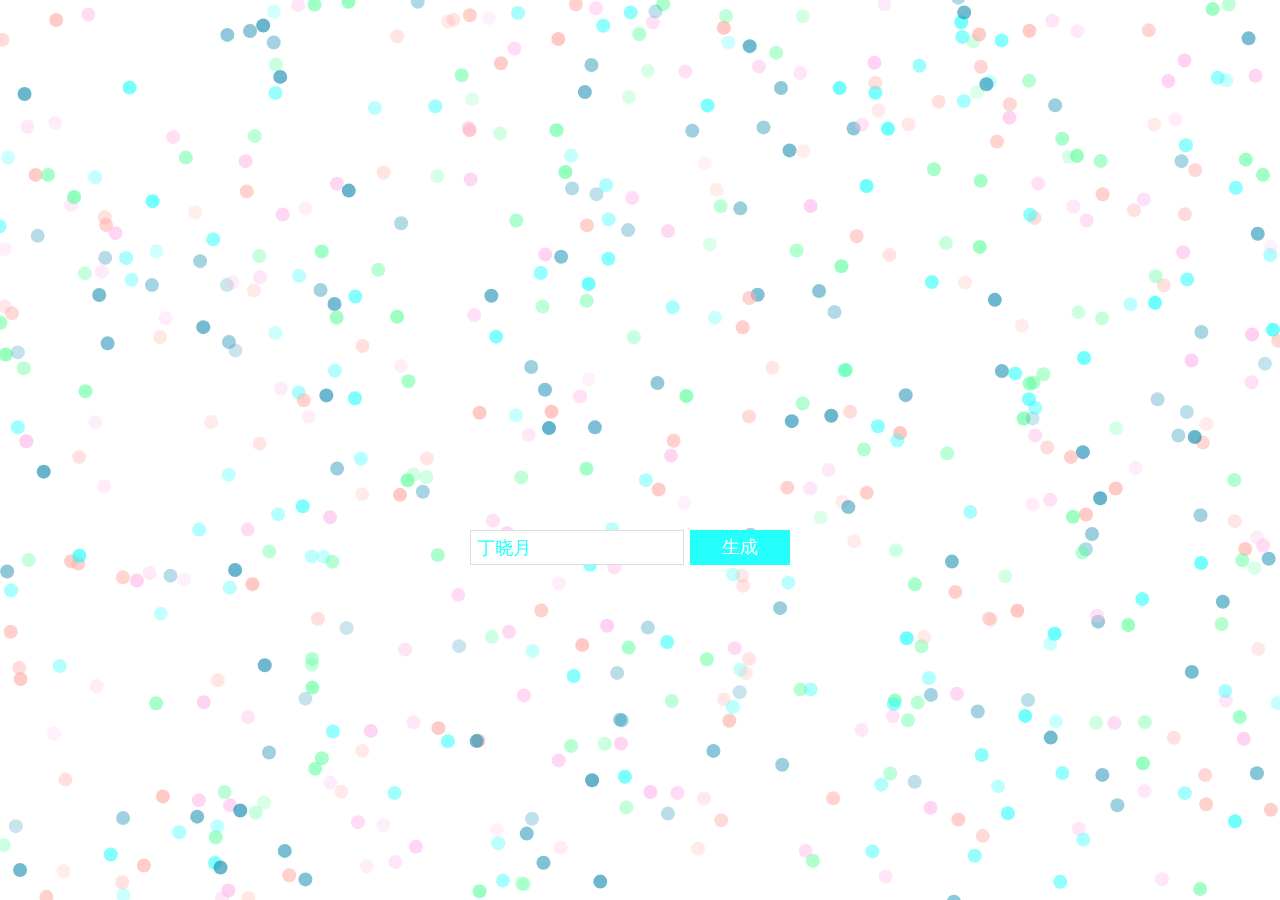
<file: lizi.html>
<!DOCTYPE html>
<html>

<head>

  <meta charset="UTF-8">

  <title>晓月定制动画特效</title>

    <link rel="stylesheet" href="css/lizi.css" media="screen" type="text/css" />

</head>

<body>

  <canvas id="text" width="500" height="100"></canvas>
<canvas id="stage" width="500" height="100"></canvas>
<form id="form">
    <label for="inputText"></label><input type="text" id="inputText" value="丁晓月" />
    <input type="submit" value="生成" />
</form>
<div style="text-align:center;clear:both">
</div>
  <script src='js/EasePack.min.js'></script><script src='js/TweenLite.min.js'></script><script src='js/easeljs-0.7.1.min.js'></script><script src='js/requestAnimationFrame.js'></script>

  <script src="js/index.js"></script>

</body>

</html>
</file>
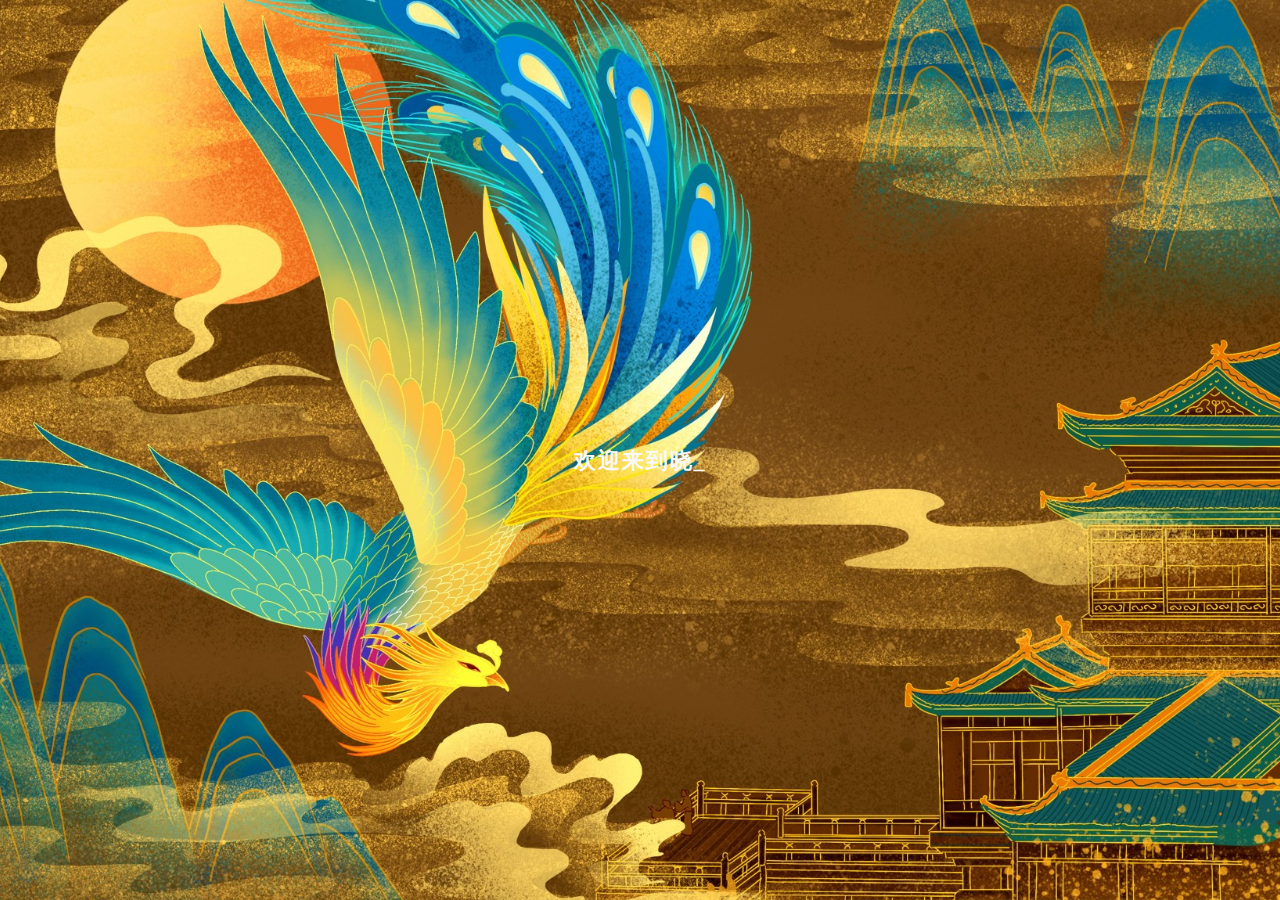
<file: x.html>
<!DOCTYPE html>
<html>

<head>
	<meta charset="utf-8">
	<!--网站收录数据抓取-->
	<meta charset="UTF-8">
	<meta name="language" content="zh-CN">
	<meta name="title" content="夏日溯晓">
	<meta name="author" content="晓月">
	<meta name="description" content="普通的代码，可定义的浪漫！">
	<meta name="keywords" content="只要在变好，慢一点也无妨。">
	<meta name="robots" content="All">
	<!--数据抓取完成-->
	<title>晓月的个人网站</title>
	<!-- 调用ICON地址 -->
	<link rel="icon" href="img/cnm.sb.ico">
	<!-- 自适应 -->
	<meta name="viewport" content="width=device-width,initial-scale=1.0">
	<!-- Css样式调用 -->
	<link rel="stylesheet" type="text/css" href="css/cnm.sb_load.css" />
	<link rel="stylesheet" type="text/css" href="css/cnm.sb_bg.css" />
	<link rel="stylesheet" type="text/css" href="css/cnm.sb_pc.css" />
	<link rel="stylesheet" type="text/css" href="css/cnm.sb_mp.css" />
	<!-- Javascript样式调用 -->
	<script src="js/jquery-3.2.1.min.js"></script>
	<script src="js/cnm.sb_judge.js"></script>
	<script src="js/cnm.sb_pc.js"></script>
	<script src="js/cnm.sb_mp.js"></script>
	<script src="js/cnm.sb_copy.js"></script>

</head>

<body>
	<!-- 电脑PC端 -->
	<div id="pc">
		<div id="content">
			<!-- 内容左侧选择区域 -->
			<ul id="cleft">
				<div class="cleft_top">
					<div class="cleft_topbg">
						<div class="cleftbg_img"><img src="img/i.jpg" alt="头像"></div>
					</div>
					<div class="cleftbg_p">*美好的样子都靠想象*</div>
				</div>
				<li id="cleft_li01" style="background-color: #ececec;"><img src="font/cnmsb01.png" /><span>网站首页</span>
				</li>
				<li id="cleft_li02"><img src="font/cnmsb02.png" /><span>关于晓月</span></li>
				<li id="cleft_li03"><img src="font/cnmsb03.png" /><span>个人发展</span></li>
				<li id="cleft_li04"><img src="font/cnmsb04.png" /><span>添加好友</span></li>
				<li id="cleft_li05"><img src="font/cnmsb05.png" /><span>站点展示</span></li>
				<li id="cleft_li07"><img src="font/cnmsb07.png" /><span>流体特效</span></li>
				<li id="cleft_li08"><img src="font/cnmsb01.png" /><span>静态资源</span></li>
				<li id="cleft_li06"><img src="font/cnmsb06.png"/><a href="https://music.163.com/#/user/home?id=510002668" target="_blank"><span>网易云音乐</span></a></li>

				<!-- <li class="cleft_bottom"><img src="font/nav_bottom.png"><span>宽度设置</span></li> -->
			</ul>


			<!-- 内容左侧选择区域 -->
			<div id="cright">

				<!--第一页 - 首页-HTML页面-->
				<div id="nav01">
					<div class="nav01_left">
						<div class="nav01_logo">
							<img src="img/nav05_fj.png">
							<h4>夏日<span>.溯晓</span></h4>
						</div>
						<div class="nav01_wz">
							<h5>即使百般不顺，任期望万事可期！</h5>
							<h1>欢迎来到</h1>
							<h4>晓月的个人界面</h4>
							<h3 style="color: #ffb039">远|方&nbsp;别|放|弃| |别|停|下</h3>
							<div class="bar"></div>
						</div>
						<div class="nav01_but">
							<div class="nav01_but01">探索</div>
							<div class="nav01_but02">添加好友</div>
						</div>
					</div>
					<div class="nav01_right">
						<div class="nav01_tpw">
							<h3>每个人的花期不同</h3>
							<p>不必焦虑有人比你提前拥有</p>
						</div>
						<div class="nav01_fpw">
							<p>未来- 不负众望</p>
						</div>
					</div>
					<!-- 版权信息，可修改,可删除,不强求 -->
					<div class="nav01_fooder">欢迎来的晓月的个人主页&nbsp;&nbsp;&nbsp;&nbsp;
						&nbsp;&nbsp;&nbsp;&nbsp; © </div>
				</div>


				<!-- 第二页 - 关于本站 -->
				<div id="nav02">
					<div class="nav02_bg">
						<div class="nav02_bt">关于本站</div>
					</div>
					<!-- 站长资料 -->
					<div class="nav02_kj" style="height: 600px;">
						<h3>😁站/长/资/料</h3>
						<div class="nav02_grzl_headimg">
							<img src="img/i.jpg" alt="[头像]">
							<a href="http://m.qpic.cn/psc?/V12a6P1i3mUrtm/ruAMsa53pVQWN7FLK88i5q5fE0zHcc1sMPlbOzX9el2uuq4z3gR4tHFL17LAw4RrBEw.ai4WqwLUcTZF3vhbVEMKkKKB6G5MdWup5eTfmiA!/b&bo=0ALAA9ACwAMBCS4!&rf=viewer_4&t=5" target="_blank" rel="noopener noreferrer">联系站长</a>
						</div>
						<div class="nav02_grzl_txt">
							<p>网名：夏日溯晓</p>
							<p>QQ：2397536204</p>
							<p>性别：boy</p>
							<p>年龄：不告诉你 [一位有理想的青少年]</p>
							<p>特长：腿特长</p>
							<p>爱好：音乐、运动、设计、摄影、等……</p>
							<p>性格：落落大方</p>
							<p>梦想：实现财富自由</p>
							<p>语录：凡心所向，素履所往，生如逆旅，一苇以航。——《尘曲》</p>
							<p>语录：合抱之木，生于毫末；九层之台，起于累土；千里之行，始于足下。——《道德经·第六十四章》</p>

						</div>
					</div>
					<!-- 个人介绍 -->
					<div class="nav02_kj">
						<h3>😁个/人/介/绍</h3>

						<p>
							本人学识渊博，经验丰富，代码风骚，效率恐怖。C/C＋＋，java，php无不精通，熟练掌握各种框架。
						</p>
						<p>
							会DDOS一秒钟死一个站，会注入，会上传，会Xss，会破解，会嗅探，会开发，会业务，会运维，会渗透。互联网内，我无处不在。
						</p>
						<p>
							全国漏洞认识深刻，熟练掌握各种操作系统内核。认真学习过《黑客攻防技术宝典》，《逆向工程》，《游戏waigua攻防艺术》等专业书籍。深山苦练十余载，一天只睡2小时。
						</p>
						<p>
							听指挥，执行快，脾气好，不喷人，操作虎，意识强，渗透快，shell多，能过狗，能过盾。
						</p>
						<p>
							千里之外取服务器首级，瞬息之间爆管理员狗头，压安全狗如压草芥。电话通知出Bug后，秒登vpn，千里之外定位问题，瞬息之间修复上线。
						</p>
						<p>
							只有你想不到的，没有我做不到的。
						</p>
						<p>
							以上都是吹的，我只会划水摸鱼，我是个废物。
						</p>

					</div>
					<!-- 知识掌握 -->
					<div class="nav02_kj mb03">
						<h3>知/识/掌/握</h3>
						<p>掌握的技能</p>
						<div>
							<img src="img/i.jpg" />
							<span>&nbsp;划水&nbsp;</span>
						</div>
						<div>
							<img src="img/i.jpg" />
							<span>&nbsp;划水&nbsp;</span>
						</div>
						<div>
							<img src="img/i.jpg" />
							<span>&nbsp;划水&nbsp;</span>
						</div>
						<div>
							<img src="img/i.jpg" />
							<span>&nbsp;划水&nbsp;</span>
						</div>
						<div>
							<img src="img/i.jpg" />
							<span>&nbsp;划水&nbsp;</span>
						</div>
						<p>精通掌握的技能</p>
						<div>
							<img src="img/i.jpg" />
							<span>&nbsp;摸鱼&nbsp;</span>
						</div>
						<div>
							<img src="img/i.jpg" />
							<span>&nbsp;摸鱼&nbsp;</span>
						</div>
					</div>

					<!-- 每日必做 -->
					<div class="nav02_kj mb04">
						<h3>每/日/必/做</h3>
						<div id="ejn">
							<a href="javascript:;">摸鱼摸鱼，摸鱼摸鱼，摸鱼摸鱼，摸鱼摸鱼，摸鱼摸鱼，摸鱼摸鱼</a>
							<a href="javascript:;">划水划水，划水划水，划水划水，划水划水，划水划水，划水划水</a>
						</div>
					</div>
					<!-- 到底了-提示 -->
					<p class="ebpx">--- 暂时先展示这么多啦 ---</p>
				</div>

				<!-- 第三页 - 站长团队 -->
				<div id="nav03">
					<div class="enav03_p" style="background: #e4ebee">
						<h3>丁<span>晓月</span></h3>
						<h5>划水摸鱼，闲无止境~</h5>
						<p>2022-以后</p>
						<p>我是黑暗中照亮书本的明灯，光明下抒写思绪的墨笔。</p>
					</div>
					<div class="enav03_p" style="background: #e4ebee">
						<h1 style="padding-top: 100px">努力学习<span>开发中...</span></h1>
					</div>>
				</div>

				<!-- 第四页 - 添加好友 -->
				<div id="nav04">
					<div class="nav04_bg"></div>
					<div class="nav04_zsc">
						<div>
							<p>添加好友 - 微信二维码</p>
							<img src="img/xyd.png" alt="[个人微信二维码]" title="[个人微信二维码]">
						</div>
						<p>即使夜深人静，我们依然在努力！</p>
					</div>
				</div>

				<!-- 第五页 - 站点展示 -->
				<div id="nav05">
					<!-- 第五页-头部图片动态 -->
					<div class="nav05_top">
						<div class="nav05_topbgkj">
							<div class="nav05_top_bg"></div>
							<div class="nav05_top_tx01"></div>
							<div class="nav05_top_tx02"></div>
						</div>
						<div class="nav05_top_fj"><img src="img/nav05_fj.png" alt="△"></div>
					</div>
					<!-- 第五页-内容区域 -->
					<div class="nav05_centent">
						<div class="nav05_centent_tit">
							<h1>🦄表白站点🦄</h1>
							<p>注:如果站点打不开则因为服务器被DDOS了</p>
						</div>
						<!-- 作品展示模板NO1 -->
						<div class="nav05_centent_mb">
							<a href="a.html" target="_blank" rel="noopener noreferrer">
								<div><img src="img/nav05_zp01.jpg" alt="[]"></div>
								<h3>告白小宇宙</h3>
								<p>爱生活，爱分享</p>
							</a>
							<div>立即前往</div>
						</div>
						<!-- 作品展示模板NO2 -->
						<div class="nav05_centent_mb">
							<a href="b.html" target="_blank" rel="noopener noreferrer">
								<div><img src="img/nav05_zp02.jpg" alt="[]"></div>
								<h3>520信封</h3>
								<p>你喜欢的这里都有哦~</p>
							</a>
							<div>立即前往</div>
						</div>
						<!-- 作品展示模板NO3 -->
						<div class="nav05_centent_mb">
							<a href="c.html" target="_blank" rel="noopener noreferrer">
								<div><img src="img/nav05_zp03.jpg" alt="[]"></div>
								<h3>520贺卡</h3>
								<p>专注于你喜欢的</p>
							</a>
							<div>立即前往</div>
						</div>
						<!-- 作品展示模板NO4 -->
						<div class="nav05_centent_mb">
							<a href="d.html" target="_blank" rel="noopener noreferrer">
								<div><img src="img/nav05_zp04.jpg" alt="[]"></div>
								<h3>告白信封</h3>
								<p>收集于你所心动的</p>
							</a>
							<div>立即前往</div>
						</div>
						<!-- 作品展示模板NO5 -->
						<div class="nav05_centent_mb">
							<a href="e.html" target="_blank" rel="noopener noreferrer">
								<div><img src="img/nav05_zp05.jpg" alt="[]"></div>
								<h3>摇晃的红酒杯</h3>
								<p>微醺的感觉总让人着迷</p>
							</a>
							<div>立即前往</div>
						</div>
						<!-- 作品展示模板NO6 -->
						<div class="nav05_centent_mb">
							<a href="h.html" target="_blank" rel="noopener noreferrer">
								<div><img src="img/nav05_zp01.jpg" alt="[]"></div>
								<h3>爱心代码</h3>
								<p>个性且浪漫的专属定制</p>
							</a>
							<div>立即前往</div>
						</div>
						<!-- 作品展示模板NO7 -->
						<div class="nav05_centent_mb">
							<a href="bg.html" target="_blank" rel="noopener noreferrer">
								<div><img src="img/nav05_zp01.jpg" alt="[]"></div>
								<h3>唯美漂浮</h3>
								<p>视觉上的极致享受</p>
							</a>
							<div>立即前往</div>
						</div>
					</div>


					<div class="nav05_centent">
						<div class="nav05_centent_tit">
							<h1>🦄小游戏站点🦄</h1>
							<p>优秀的站点，就要被展示出来！</p>
						</div>
						<!-- 作品展示模板NO1 -->
						<div class="nav05_centent_mb">
							<a href="f.html" target="_blank" rel="noopener noreferrer">
								<div><img src="img/jingtaiziyuan.jpg" alt="[]"></div>
								<h3>扫雷</h3>
								<p>爱生活，爱分享</p>
							</a>
							<div>立即前往</div>
						</div>
					</div>
					<p class="nav05_footer">你有酷酷或者实用的站点推荐嘛？~</p>
				</div>


				<!-- 第七页 - 关于本站 -->
				<div id="nav08">
					<div class="nav08_bg">
						<div class="nav08_bt">静态资源</div>
					</div>
					<!-- 文件托管 -->
					<div class="nav08_kj">
						<h3>😁音乐分享</h3>
						<p>晴天</p>
						<audio src="https://vkceyugu.cdn.bspapp.com/VKCEYUGU-7184a2f2-3b0b-407a-adc8-4d450f35c1e7/a4f15326-a023-4e59-b92b-c0d91fea29cd.mp3" controls="controls"></audio>
						<p>告白气球</p>
						<audio src="https://vkceyugu.cdn.bspapp.com/VKCEYUGU-7184a2f2-3b0b-407a-adc8-4d450f35c1e7/b678f1e2-349d-4aed-9a2d-fceea624ee07.mp3" controls="controls"></audio>
						<p>起风了</p>
						<audio src="https://vkceyugu.cdn.bspapp.com/VKCEYUGU-7184a2f2-3b0b-407a-adc8-4d450f35c1e7/dd950d40-ef3c-4302-b045-db122c088c4e.mp3" controls="controls"></audio>
					</div>

					<div class="nav08_kj">
						<h3>😀Emoji符号</h3>
						<h4>表/情/类</h4>
						<p>
							😀 😁 😂 🤣 😃 😄 😅 😆 😉 😊 😋 😎 😍 😘 😗 😙 😚 ☺️ 🙂 🤗 🤩 🤔 🤨 😐 😑 😶 🙄 😏 😣 😥 😮
							🤐 😯 😪 😫 😴 😌 😛 😜 😝 🤤 😒 😓 😔 😕 🙃 🤑 😲 ☹️ 🙁 😖 😞 😟 😤 😢 😭 😦 😧 😨 😩 🤯 😬
							😰 😱 😳 🤪 😵 😡 😠 🤬 😷 🤒 🤕 🤢 🤮 🤧 😇 🤠 🤡 🤥 🤫 🤭 🧐 🤓 😈 👿 👹 👺 💀 👻 👽 🤖 💩
							😺 😸 😹 😻 😼 😽 🙀 😿 😾
						</p>
						<h4>动/物/自/然</h4>
						<p>
							🐶 🐱 🐭 🐹 🐰 🦊 🦝 🐻 🐼 🦘 🦡 🐨 🐯 🦁 🐮 🐷 🐽 🐸 🐵 🙈 🙉 🙊 🐒 🐔 🐧 🐦 🐤 🐣 🐥 🦆 🦢
							🦅 🦉 🦚 🦜 🦇 🐺 🐗 🐴 🦄 🐝 🐛 🦋 🐌 🐚 🐞 🐜 🦗 🕷 🕸 🦂 🦟 🦠 🐢 🐍 🦎 🦖 🦕 🐙 🦑 🦐 🦀
							🐡 🐠 🐟 🐬 🐳 🐋 🦈 🐊 🐅 🐆 🦓 🦍 🐘 🦏 🦛 🐪 🐫 🦙 🦒 🐃 🐂 🐄 🐎 🐖 🐏 🐑 🐐 🦌 🐕 🐩 🐈
							🐓 🦃 🕊 🐇 🐁 🐀 🐿 🦔 🐾 🐉 🐲 🌵 🎄 🌲 🌳 🌴 🌱 🌿 ☘️ 🍀 🎍 🎋 🍃 🍂 🍁 🍄 🌾 💐 🌷 🌹 🥀
							🌺 🌸 🌼 🌻 🌞 🌝 🌛 🌜 🌚 🌕 🌖 🌗 🌘 🌑 🌒 🌓 🌔 🌙 🌎 🌍 🌏 💫 ⭐️ 🌟 ✨ ⚡️ ☄️ 💥 🔥 🌪 🌈
							☀️ 🌤 ⛅️ 🌥 ☁️ 🌦 🌧 ⛈ 🌩 🌨 ❄️ ☃️ ⛄️ 🌬 💨 💧 💦 ☔️ ☂️ 🌊 🌫
						</p>
						<h4>水/果/食/物</h4>
						<p>
							🍏 🍎 🍐 🍊 🍋 🍌 🍉 🍇 🍓 🍈 🍒 🍑 🍍 🥭 🥥 🥝 🍅 🍆 🥑 🥦 🥒 🥬 🌶 🌽 🥕 🥔 🍠 🥐 🍞 🥖 🥨
							🥯 🧀 🥚 🍳 🥞 🥓 🥩 🍗 🍖 🌭 🍔 🍟 🍕 🥪 🥙 🌮 🌯 🥗 🥘 🥫 🍝 🍜 🍲 🍛 🍣 🍱 🥟 🍤 🍙 🍚 🍘
							🍥 🥮 🥠 🍢 🍡 🍧 🍨 🍦 🥧 🍰 🎂 🍮 🍭 🍬 🍫 🍿 🧂 🍩 🍪 🌰 🥜 🍯 🥛 🍼 ☕️ 🍵 🥤 🍶 🍺 🍻 🥂
							🍷 🥃 🍸 🍹 🍾 🥄 🍴 🍽 🥣 🥡 🥢
						</p>
						<h4>运/动/娱/乐</h4>
						<p>
							⚽️ 🏀 🏈 ⚾️ 🥎 🏐 🏉 🎾 🥏 🎱 🏓 🏸 🥅 🏒 🏑 🥍 🏏 ⛳️ 🏹 🎣 🥊 🥋 🎽 ⛸ 🥌 🛷 🛹 🎿 ⛷ 🏂
							🏋️‍♀️ 🏋🏻‍♀️ 🏋🏼‍♀️ 🏋🏽‍♀️ 🏋🏾‍♀️ 🏋🏿‍♀️ 🏋️‍♂️ 🏋🏻‍♂️ 🏋🏼‍♂️ 🏋🏽‍♂️ 🏋🏾‍♂️
							🏋🏿‍♂️ 🤼‍♀️ 🤼‍♂️ 🤸‍♀️ 🤸🏻‍♀️ 🤸🏼‍♀️ 🤸🏽‍♀️ 🤸🏾‍♀️ 🤸🏿‍♀️ 🤸‍♂️ 🤸🏻‍♂️ 🤸🏼‍♂️
							🤸🏽‍♂️ 🤸🏾‍♂️ 🤸🏿‍♂️ ⛹️‍♀️ ⛹🏻‍♀️ ⛹🏼‍♀️ ⛹🏽‍♀️ ⛹🏾‍♀️ ⛹🏿‍♀️ ⛹️‍♂️ ⛹🏻‍♂️ ⛹🏼‍♂️ ⛹🏽‍♂️
							⛹🏾‍♂️ ⛹🏿‍♂️ 🤺 🤾‍♀️ 🤾🏻‍♀️ 🤾🏼‍♀️ 🤾🏾‍♀️ 🤾🏾‍♀️ 🤾🏿‍♀️ 🤾‍♂️ 🤾🏻‍♂️ 🤾🏼‍♂️ 🤾🏽‍♂️
							🤾🏾‍♂️ 🤾🏿‍♂️ 🏌️‍♀️ 🏌🏻‍♀️ 🏌🏼‍♀️ 🏌🏽‍♀️ 🏌🏾‍♀️ 🏌🏿‍♀️ 🏌️‍♂️ 🏌🏻‍♂️ 🏌🏼‍♂️
							🏌🏽‍♂️ 🏌🏾‍♂️ 🏌🏿‍♂️ 🏇 🏇🏻 🏇🏼 🏇🏽 🏇🏾 🏇🏿 🧘‍♀️ 🧘🏻‍♀️ 🧘🏼‍♀️ 🧘🏽‍♀️ 🧘🏾‍♀️
							🧘🏿‍♀️ 🧘‍♂️ 🧘🏻‍♂️ 🧘🏼‍♂️ 🧘🏽‍♂️ 🧘🏾‍♂️ 🧘🏿‍♂️ 🏄‍♀️ 🏄🏻‍♀️ 🏄🏼‍♀️ 🏄🏽‍♀️ 🏄🏾‍♀️
							🏄🏿‍♀️ 🏄‍♂️ 🏄🏻‍♂️ 🏄🏼‍♂️ 🏄🏽‍♂️ 🏄🏾‍♂️ 🏄🏿‍♂️ 🏊‍♀️ 🏊🏻‍♀️ 🏊🏼‍♀️ 🏊🏽‍♀️ 🏊🏾‍♀️
							🏊🏿‍♀️ 🏊‍♂️ 🏊🏻‍♂️ 🏊🏼‍♂️ 🏊🏽‍♂️ 🏊🏾‍♂️ 🏊🏿‍♂️ 🤽‍♀️ 🤽🏻‍♀️ 🤽🏼‍♀️ 🤽🏽‍♀️ 🤽🏾‍♀️
							🤽🏿‍♀️ 🤽‍♂️ 🤽🏻‍♂️ 🤽🏼‍♂️ 🤽🏽‍♂️ 🤽🏾‍♂️ 🤽🏿‍♂️ 🚣‍♀️ 🚣🏻‍♀️ 🚣🏼‍♀️ 🚣🏽‍♀️ 🚣🏾‍♀️
							🚣🏿‍♀️ 🚣‍♂️ 🚣🏻‍♂️ 🚣🏼‍♂️ 🚣🏽‍♂️ 🚣🏾‍♂️ 🚣🏿‍♂️ 🧗‍♀️ 🧗🏻‍♀️ 🧗🏼‍♀️ 🧗🏽‍♀️ 🧗🏾‍♀️
							🧗🏿‍♀️ 🧗‍♂️ 🧗🏻‍♂️ 🧗🏼‍♂️ 🧗🏽‍♂️ 🧗🏾‍♂️ 🧗🏿‍♂️ 🚵‍♀️ 🚵🏻‍♀️ 🚵🏼‍♀️ 🚵🏽‍♀️ 🚵🏾‍♀️
							🚵🏿‍♀️ 🚵‍♂️ 🚵🏻‍♂️ 🚵🏼‍♂️ 🚵🏽‍♂️ 🚵🏾‍♂️ 🚵🏿‍♂️ 🚴‍♀️ 🚴🏻‍♀️ 🚴🏼‍♀️ 🚴🏽‍♀️ 🚴🏾‍♀️
							🚴🏿‍♀️ 🚴‍♂️ 🚴🏻‍♂️ 🚴🏼‍♂️ 🚴🏽‍♂️ 🚴🏾‍♂️ 🚴🏿‍♂️ 🏆 🥇 🥈 🥉 🏅 🎖 🏵 🎗 🎫 🎟 🎪 🤹‍♀️
							🤹🏻‍♀️ 🤹🏼‍♀️ 🤹🏽‍♀️ 🤹🏾‍♀️ 🤹🏿‍♀️ 🤹‍♂️ 🤹🏻‍♂️ 🤹🏼‍♂️ 🤹🏽‍♂️ 🤹🏾‍♂️ 🤹🏿‍♂️ 🎭 🎨
							🎬 🎤 🎧 🎼 🎹 🥁 🎷 🎺 🎸 🎻 🎲 🧩 ♟ 🎯 🎳 🎮 🎰
						<p>
							&nbsp;
						</p>

					</div>

					<!-- 到底了-提示 -->
					<p class="ebpx8">--- 暂时先展示这么多啦 ---</p>
				</div>

				<!-- 第六页 - 本站源码 -->
				<div id="nav07">
					<div class="nav07_bg">
						<div class="nav07_bt">流体特效</div>
					</div>
					<div class="nav05_centent_mbdxy">
						<a href="g.html" rel="noopener noreferrer">
							<div><img src="img/anig.gif" alt="[]"></div>
							<h3 style="color: black">流体特效</h3>
							<p style="color: #777">一起感受惊喜和震撼吧</p></a>
					</div>


					<!-- 到底了-提示 -->
					<p class="ebpx7">--- 如果有好的想法或建议，可发送至站长QQ或微信，期待您的添加---</p>
				</div>
			</div>


		</div>



		<!-- 入场动画 -->
		<div id="etext"></div>

		<!-- 背景图片+背景灰度 -->
		<div id="ebg"></div>
		<div id="ebga"></div>

		<!-- 背景飘落 -->
		<div id="xuna"></div>
		<script src="js/cnm.sb_bg.js"></script>
	</div>




	<!-- 手机MP端 -->
	<div id="mp">
		<div id="excontent">
			<!-- NO1-首页内容 -->
			<div id="exnav01">
				<div class="exn1_top">
					<img src="img/cnm.sb.ico" />
					<span>夏日溯晓</span>
				</div>
				<div class="exn1_banner">
					<h3>欢迎来到晓月的个人网站</h3>
					<p>你不必将梵高画满全身</p>
					<p>你就是浪漫本身！</p>
				</div>
				<ul class="exn1_but">
					<li id="exn1_01">
						<div><img src="font/cnmsb01.png" /></div>
						<h5>官网首页</h5>
						<p>当前页面-可以前往<span class="red">PC端</span>观看美景哟！</p>
					</li>
					<li id="exn1_02">
						<div><img src="font/cnmsb02.png" /></div>
						<h5>关于本站</h5>
						<p>关于本站站长的相关信息与爱好哟！</p>
					</li>
					<li id="exn1_03">
						<div><img src="font/cnmsb03.png" /></div>
						<h5>站长团队</h5>
						<p>目前就晓月一人，也许你也可以加入喔~</p>
					</li>
					<li id="exn1_04">
						<div><img src="font/cnmsb04.png" /></div>
						<h5>添加好友</h5>
						<p>想找晓月定制模板？谈合作？点这里！</p>
					</li>
					<li id="exn1_05">
						<div><img src="font/cnmsb05.png" /></div>
						<h5>站点展示</h5>
						<p>这里包含了站长的所有奇怪的站点哟！</p>
					</li>
				</ul>
			</div>
			<!-- NO2-关于本站 -->
			<div id="exnav02">
				<div class="exn02_bg">
					<p>关于本站</p>
				</div>
				<div class="exn02_zl">
					<h3 class="exn_bt">站/长/资/料</h3>
					<div class="exn02_kjt">
						<p>网名：卑微晓月</p>
						<p>微信：dxy11v</p>
						<p>性别：boy</p>
						<p>年龄：暂不告密 [一位有理想的青少年]</p>
						<p>特长：腿特长</p>
						<p>爱好：音乐、运动、设计、摄影、等……</p>
						<p>性格：落落大方</p>
						<p>梦想：实现财富自由</p>
						<p>语录：凡心所向，素履所往，生如逆旅，一苇以航。——《尘曲》</p>
						<!--<p>语录：合抱之木，生于毫末；九层之台，起于累土；千里之行，始于足下。——《道德经·第六十四章》</p>-->
					</div>
				</div>
				<div class="exn02_zl">
					<h3 class="exn_bt">个/人/介/绍</h3>
					<div class="exn02_kjt">

						<p>
							本人学识渊博，经验丰富，代码风骚，效率恐怖。C/C＋＋，java，php无不精通，熟练掌握各种框架。
						</p>
						<p>
							会DDOS一秒钟死一个站，会注入，会上传，会Xss，会破解，会嗅探，会开发，会业务，会运维，会渗透。互联网内，我无处不在。
						</p>
						<p>
							全国漏洞认识深刻，熟练掌握各种操作系统内核。认真学习过《黑客攻防技术宝典》，《逆向工程》，《游戏waigua攻防艺术》等专业书籍。深山苦练十余载，一天只睡2小时。
						</p>
						<p>
							听指挥，执行快，脾气好，不喷人，操作虎，意识强，渗透快，shell多，能过狗，能过盾。
						</p>
						<p>
							千里之外取服务器首级，瞬息之间爆管理员狗头，压安全狗如压草芥。电话通知出Bug后，秒登vpn，千里之外定位问题，瞬息之间修复上线。
						</p>
						<p>
							只有你想不到的，没有我做不到的。
						</p>
						<p>
							以上都是吹的，我只会划水摸鱼，我是个废物。
						</p>
						<p>
							&nbsp;
						</p>


					</div>
				</div>
				<div class="exn02_kj exmb03">
					<h3 class="exn_bt">知/识/掌/握</h3>
					<p>已掌握的技能</p>
					<div>
						<img src="img/i.jpg" />
						<span>划水</span>
						<span>划水摸鱼</span>
					</div>
					<div>
						<img src="img/i.jpg" />
						<span>划水</span>
						<span>划水摸鱼</span>
					</div>
					<div>
						<img src="img/i.jpg" />
						<span>划水</span>
						<span>划水摸鱼</span>
					</div>
					<div>
						<img src="img/i.jpg" />
						<span>划水</span>
						<span>划水摸鱼</span>
					</div>
					<div>
						<img src="img/i.jpg" />
						<span>划水</span>
						<span>划水摸鱼</span>
					</div>

					<p>精通掌握的技能</p>
					<div>
						<img src="img/i.jpg" />
						<span>摸鱼</span>
						<span>摸鱼划水</span>
					</div>
					<div>
						<img src="img/i.jpg" />
						<span>摸鱼</span>
						<span>摸鱼划水</span>
					</div>
				</div>

				<!-- 每日必做 -->
				<div class="exn02_kj exmb04">
					<h3 class="exn_bt">每/日/必/做</h3>
					<div id="exjn">
						<a href="javascript:;">摸鱼摸鱼，摸鱼摸鱼，摸鱼摸鱼，摸鱼摸鱼，摸鱼摸鱼，摸鱼摸鱼</a>
						<a href="javascript:;">划水划水，划水划水，划水划水，划水划水，划水划水，划水划水</a>
					</div>
				</div>
				<!-- 到底了-提示 -->
				<p class="exbpx">--- 暂时先展示这么多啦 ---</p>
			</div>
			<!-- NO3-站长团队 -->
			<div id="exnav03">
				<div class="exnav03_p">
					<h3>晓月<span>摸鱼工作室</span></h3>
					<h5>划水摸鱼，闲无止境~</h5>
					<p>2022-至今</p>
					<p>我们是黑暗中照亮书本的明灯，光明下抒写思绪的墨笔。</p>
				</div>
				<div class="exnav03_team">
					<img src="img/cnmteam01.png" alt="[组织者]" title="晓月" />
				</div>
			</div>
			<!-- NO4-合作 -->
			<div id="exnav04">
				<div class="exnav04_zsc">
					<div>
						<p>添加好友 - 微信二维码</p>
						<img src="img/xyd.png" alt="[联系二维码]" title="[联系二维码]">
					</div>
					<p>即使夜深人静，我们依然在努力！</p>
				</div>
			</div>
			<!-- NO5-站点展示 -->
			<div id="exnav05">
				<div class="exn5_bg">
					<div class="exn5_bg_nav">
						<img src="img/nav05_fj.png" />
						<span>站点展示</span>
					</div>
				</div>
				<!-- 第五页-内容区域 -->
				<div class="exn5_nr">
					<div class="exnav05_centent_tit">
						<h2>🦄告白站点🦄</h2>
						<p>注:如果官方站点打不开则因为服务器被DDOS了</p>
					</div>
					<!-- 作品展示模板NO1 -->
					<div class="exnav05_centent_mb">
						<h2>告白站点</h2>
						<a href="a.html" target="_blank" rel="noopener noreferrer">
							<div><img src="img/nav05_zp01.jpg" alt="[]" /></div>
							<h3>告白小宇宙</h3>
							<p>爱生活，爱分享</p>
						</a>
						<div>立即前往</div>
					</div>
					<!-- 作品展示模板NO2 -->
					<div class="exnav05_centent_mb">
						<a href="b.html" target="_blank" rel="noopener noreferrer">
							<div><img src="img/nav05_zp02.jpg" alt="[]" /></div>
							<h3>520信封</h3>
							<p>你喜欢的这里都有</p>
						</a>
						<div>立即前往</div>
					</div>
					<!-- 作品展示模板NO3 -->
					<div class="exnav05_centent_mb">
						<a href="c.html" target="_blank" rel="noopener noreferrer">
							<div><img src="img/nav05_zp03.jpg" alt="[]" /></div>
							<h3>520贺卡</h3>
							<p>专注于你喜欢的</p>
						</a>
						<div>立即前往</div>
					</div>
					<!-- 作品展示模板NO4 -->
					<div class="exnav05_centent_mb">
						<a href="d.html" target="_blank" rel="noopener noreferrer">
							<div><img src="img/nav05_zp04.jpg" alt="[]" /></div>
							<h3>告白信封</h3>
							<p>展示你想要的</p>
						</a>
						<div>立即前往</div>
					</div>
					<!-- 作品展示模板NO5 -->
					<div class="exnav05_centent_mb">
						<a href="e.html" target="_blank" rel="noopener noreferrer">
							<div><img src="img/nav05_zp05.jpg" alt="[]" /></div>
							<h3>摇晃的红酒杯</h3>
							<p>微醺的感觉总让人着迷</p>
						</a>
						<div>立即前往</div>
					</div>
				</div>

				<!--团队成员优秀站点-->
				<div class="exn5_nr">
					<div class="exnav05_centent_tit">
						<h2>🦄小游戏站点🦄</h2>
						<p>优秀的站点就应该被展示出来！</p>
					</div>
					<!-- 作品展示模板NO1 -->
					<div class="exnav05_centent_mb">
						<a href="f.html" target="_blank" rel="noopener noreferrer">
							<div><img src="img/nav05_zp01.jpg" alt="[]" /></div>
							<h3>扫雷</h3>
							<p>爱生活，爱分享</p>
						</a>
						<div>立即前往</div>
					</div>
					<!-- 作品展示模板NO2 -->
					<div class="exnav05_centent_mb">
						<a href="g.html" target="_blank" rel="noopener noreferrer">
							<div><img src="img/nav05_zp02.jpg" alt="[]" /></div>
							<h3>流体特效</h3>
							<p>你喜欢的这里都有</p>
						</a>
						<div>立即前往</div>
					</div>
				</div>
				<p class="exnav05_footer">你有酷酷或者实用的站点推荐嘛？~</p>
			</div>
		</div>
		<!-- 页面截止 -->
		<!-- 导航区域 -->
		<ul id="exnav">
			<li><img src="font/cnmsb01.png" />
				<p>首页</p>
			</li>
			<li><img src="font/cnmsb02.png" />
				<p>关于本站</p>
			</li>
			<li><img src="font/cnmsb03.png" />
				<p>站长团队</p>
			</li>
			<li><img src="font/cnmsb04.png" />
				<p>添加好友</p>
			</li>
			<li><img src="font/cnmsb05.png" />
				<p>站点展示</p>
			</li>
		</ul>
		<!-- 背景飘落 -->
		<div id="xuna"></div>
		<script src="js/cnm.sb_bg.js"></script>
	</div>

	<p id="eixp">当你在凝视深渊的时候，深渊也正在凝视着你！</p>

</body>

</html>
</file>
<file: css/lizi.css>
body {
  background-image: url("https://img0.baidu.com/it/u=3555881788,1668906607&fm=253&fmt=auto&app=138&f=JPEG?w=800&h=500");
}

* {
  position: absolute;
  margin: 0; padding: 0;
}

input[type="text"] {
  border: 1px solid #ddd;
  padding: 6px;
  font-size: 18px;
  width: 200px;
  text-transform: uppercase;
  top: 30px;
  left: 130px;
  color: #25fffc;
}

input[type="submit"] {
  display: block;
  width: 100px;
  border: 0;
  line-height: 35px;
  height: 35px;
  color: #fff;
  background: #25fffc;
  font-size: 18px;
  top: 30px;
  left: 350px;
  cursor: pointer;
}

form {
  width: 600px;
  height: 100px;
}
</file>
<file: css/cnm.sb_load.css>
body,html{
	background-color: #F9F9F9;
}
#pc{
	position: fixed;
	top: 0;
	left: 0;
	width: 100%;
	height: 100% ;
	z-index: 9;
	display: none;
	background-color: #FFFFFF;
}
#mp{
	position: relative;
	z-index: 9;
	text-align: left;
	display: none;
	background-color: #ffffff;
}
#eixp{
	color: #282828;
	font-size: 12px;
	font-weight: 400;
	letter-spacing: 1px;
	position: fixed;
	top: 0;
	bottom: 0;
	left: 0;
	right: 0;
	margin: auto;
	height: 36px;
	line-height: 36px;
	text-align: center;
}
</file>
<file: css/cnm.sb_bg.css>
#xuna{
	position: fixed;
	top: -50%;
	left: -50%;
	height: 150%;
	width: 100%;
	overflow: hidden;
	z-index: 9;
	pointer-events: none;
	display: none;
}

*,
*:before,
*:after {
  box-sizing: inherit;
}

*:before,
*:after {
  content: "";
  position: absolute;
}
@-webkit-keyframes flame {
  50% {
    -webkit-transform: scale(0.8) rotate(45deg);
            transform: scale(0.8) rotate(45deg);
  }
}

@keyframes flame {
  50% {
    -webkit-transform: scale(0.8) rotate(45deg);
            transform: scale(0.8) rotate(45deg);
  }
}
.confetti {
  position: absolute;
  z-index: 999;
}

.confetti .rotate {
  -webkit-animation: driftRotate 1s infinite both ease-in-out;
          animation: driftRotate 1s infinite both ease-in-out;
  width: 100%;
  height: 100%;
}

.confetti .askew {
  width: 100%;
  height: 100%;
  -webkit-animation: drift 1s infinite alternate both ease-in-out;
          animation: drift 1s infinite alternate both ease-in-out;
}

.confetti:nth-child(0) .askew {
  -webkit-animation-duration: 1.83s;
          animation-duration: 1.83s;
  -webkit-animation-delay: -0.183s;
          animation-delay: -0.183s;
}

.confetti:nth-child(0) .rotate {
  -webkit-animation-duration: 1.38s;
          animation-duration: 1.38s;
  -webkit-animation-delay: -1.0212s;
          animation-delay: -1.0212s;
}

.confetti:nth-child(1) .askew {
  -webkit-animation-duration: 2s;
          animation-duration: 2s;
  -webkit-animation-delay: -1.9s;
          animation-delay: -1.9s;
}

.confetti:nth-child(1) .rotate {
  -webkit-animation-duration: 1.4s;
          animation-duration: 1.4s;
  -webkit-animation-delay: -0.854s;
          animation-delay: -0.854s;
}

.confetti:nth-child(2) .askew {
  -webkit-animation-duration: 1.33s;
          animation-duration: 1.33s;
  -webkit-animation-delay: -0.266s;
          animation-delay: -0.266s;
}

.confetti:nth-child(2) .rotate {
  -webkit-animation-duration: 1.07s;
          animation-duration: 1.07s;
  -webkit-animation-delay: -0.7169s;
          animation-delay: -0.7169s;
}

.confetti:nth-child(3) .askew {
  -webkit-animation-duration: 1.85s;
          animation-duration: 1.85s;
  -webkit-animation-delay: -1.406s;
          animation-delay: -1.406s;
}

.confetti:nth-child(3) .rotate {
  -webkit-animation-duration: 1.37s;
          animation-duration: 1.37s;
  -webkit-animation-delay: -0.3288s;
          animation-delay: -0.3288s;
}

.confetti:nth-child(4) .askew {
  -webkit-animation-duration: 1.58s;
          animation-duration: 1.58s;
  -webkit-animation-delay: -1.2482s;
          animation-delay: -1.2482s;
}

.confetti:nth-child(4) .rotate {
  -webkit-animation-duration: 1.65s;
          animation-duration: 1.65s;
  -webkit-animation-delay: -0.198s;
          animation-delay: -0.198s;
}

.confetti:nth-child(5) .askew {
  -webkit-animation-duration: 1.63s;
          animation-duration: 1.63s;
  -webkit-animation-delay: -1.0432s;
          animation-delay: -1.0432s;
}

.confetti:nth-child(5) .rotate {
  -webkit-animation-duration: 1.97s;
          animation-duration: 1.97s;
  -webkit-animation-delay: -0.1576s;
          animation-delay: -0.1576s;
}

.confetti:nth-child(6) .askew {
  -webkit-animation-duration: 1.84s;
          animation-duration: 1.84s;
  -webkit-animation-delay: -1.3064s;
          animation-delay: -1.3064s;
}

.confetti:nth-child(6) .rotate {
  -webkit-animation-duration: 1.55s;
          animation-duration: 1.55s;
  -webkit-animation-delay: -0.5425s;
          animation-delay: -0.5425s;
}

.confetti:nth-child(7) .askew {
  -webkit-animation-duration: 1.87s;
          animation-duration: 1.87s;
  -webkit-animation-delay: -1.1781s;
          animation-delay: -1.1781s;
}

.confetti:nth-child(7) .rotate {
  -webkit-animation-duration: 1.3s;
          animation-duration: 1.3s;
  -webkit-animation-delay: -0.897s;
          animation-delay: -0.897s;
}

.confetti:nth-child(8) .askew {
  -webkit-animation-duration: 1.44s;
          animation-duration: 1.44s;
  -webkit-animation-delay: -0.3312s;
          animation-delay: -0.3312s;
}

.confetti:nth-child(8) .rotate {
  -webkit-animation-duration: 1.52s;
          animation-duration: 1.52s;
  -webkit-animation-delay: -0.4408s;
          animation-delay: -0.4408s;
}

.confetti:nth-child(9) .askew {
  -webkit-animation-duration: 1.72s;
          animation-duration: 1.72s;
  -webkit-animation-delay: -1.6684s;
          animation-delay: -1.6684s;
}

.confetti:nth-child(9) .rotate {
  -webkit-animation-duration: 1.17s;
          animation-duration: 1.17s;
  -webkit-animation-delay: -0.7254s;
          animation-delay: -0.7254s;
}

.confetti:nth-child(10) .askew {
  -webkit-animation-duration: 1.9s;
          animation-duration: 1.9s;
  -webkit-animation-delay: -0.836s;
          animation-delay: -0.836s;
}

.confetti:nth-child(10) .rotate {
  -webkit-animation-duration: 1.25s;
          animation-duration: 1.25s;
  -webkit-animation-delay: -0.025s;
          animation-delay: -0.025s;
}

.confetti:nth-child(11) .askew {
  -webkit-animation-duration: 1.65s;
          animation-duration: 1.65s;
  -webkit-animation-delay: -1.056s;
          animation-delay: -1.056s;
}

.confetti:nth-child(11) .rotate {
  -webkit-animation-duration: 1.47s;
          animation-duration: 1.47s;
  -webkit-animation-delay: -0.588s;
          animation-delay: -0.588s;
}

.confetti:nth-child(12) .askew {
  -webkit-animation-duration: 1.55s;
          animation-duration: 1.55s;
  -webkit-animation-delay: -0.217s;
          animation-delay: -0.217s;
}

.confetti:nth-child(12) .rotate {
  -webkit-animation-duration: 1.57s;
          animation-duration: 1.57s;
  -webkit-animation-delay: -1.2874s;
          animation-delay: -1.2874s;
}

.confetti:nth-child(13) .askew {
  -webkit-animation-duration: 1.23s;
          animation-duration: 1.23s;
  -webkit-animation-delay: -0.0984s;
          animation-delay: -0.0984s;
}

.confetti:nth-child(13) .rotate {
  -webkit-animation-duration: 1.55s;
          animation-duration: 1.55s;
  -webkit-animation-delay: -0.372s;
          animation-delay: -0.372s;
}

.confetti:nth-child(14) .askew {
  -webkit-animation-duration: 1.92s;
          animation-duration: 1.92s;
  -webkit-animation-delay: -1.1904s;
          animation-delay: -1.1904s;
}

.confetti:nth-child(14) .rotate {
  -webkit-animation-duration: 1.42s;
          animation-duration: 1.42s;
  -webkit-animation-delay: -0.852s;
          animation-delay: -0.852s;
}

.confetti:nth-child(15) .askew {
  -webkit-animation-duration: 1.16s;
          animation-duration: 1.16s;
  -webkit-animation-delay: -0.116s;
          animation-delay: -0.116s;
}

.confetti:nth-child(15) .rotate {
  -webkit-animation-duration: 1.61s;
          animation-duration: 1.61s;
  -webkit-animation-delay: -0.3542s;
          animation-delay: -0.3542s;
}

.confetti:nth-child(16) .askew {
  -webkit-animation-duration: 1.56s;
          animation-duration: 1.56s;
  -webkit-animation-delay: -0.1248s;
          animation-delay: -0.1248s;
}

.confetti:nth-child(16) .rotate {
  -webkit-animation-duration: 1.97s;
          animation-duration: 1.97s;
  -webkit-animation-delay: -1.2411s;
          animation-delay: -1.2411s;
}

.confetti:nth-child(17) .askew {
  -webkit-animation-duration: 1.73s;
          animation-duration: 1.73s;
  -webkit-animation-delay: -1.4013s;
          animation-delay: -1.4013s;
}

.confetti:nth-child(17) .rotate {
  -webkit-animation-duration: 1.91s;
          animation-duration: 1.91s;
  -webkit-animation-delay: -1.91s;
          animation-delay: -1.91s;
}

.confetti:nth-child(18) .askew {
  -webkit-animation-duration: 1.91s;
          animation-duration: 1.91s;
  -webkit-animation-delay: -0.8213s;
          animation-delay: -0.8213s;
}

.confetti:nth-child(18) .rotate {
  -webkit-animation-duration: 1.85s;
          animation-duration: 1.85s;
  -webkit-animation-delay: -0.555s;
          animation-delay: -0.555s;
}

.confetti:nth-child(19) .askew {
  -webkit-animation-duration: 1.66s;
          animation-duration: 1.66s;
  -webkit-animation-delay: -1.2284s;
          animation-delay: -1.2284s;
}

.confetti:nth-child(19) .rotate {
  -webkit-animation-duration: 1.43s;
          animation-duration: 1.43s;
  -webkit-animation-delay: -1.3013s;
          animation-delay: -1.3013s;
}

.confetti:nth-child(20) .askew {
  -webkit-animation-duration: 1.68s;
          animation-duration: 1.68s;
  -webkit-animation-delay: -0.2016s;
          animation-delay: -0.2016s;
}

.confetti:nth-child(20) .rotate {
  -webkit-animation-duration: 1.72s;
          animation-duration: 1.72s;
  -webkit-animation-delay: -0.1892s;
          animation-delay: -0.1892s;
}

.confetti:nth-child(21) .askew {
  -webkit-animation-duration: 1.96s;
          animation-duration: 1.96s;
  -webkit-animation-delay: -0.98s;
          animation-delay: -0.98s;
}

.confetti:nth-child(21) .rotate {
  -webkit-animation-duration: 1.01s;
          animation-duration: 1.01s;
  -webkit-animation-delay: -0.1717s;
          animation-delay: -0.1717s;
}

.confetti:nth-child(22) .askew {
  -webkit-animation-duration: 1.78s;
          animation-duration: 1.78s;
  -webkit-animation-delay: -1.4774s;
          animation-delay: -1.4774s;
}

.confetti:nth-child(22) .rotate {
  -webkit-animation-duration: 1.46s;
          animation-duration: 1.46s;
  -webkit-animation-delay: -1.4308s;
          animation-delay: -1.4308s;
}

.confetti:nth-child(23) .askew {
  -webkit-animation-duration: 1.46s;
          animation-duration: 1.46s;
  -webkit-animation-delay: -1.3578s;
          animation-delay: -1.3578s;
}

.confetti:nth-child(23) .rotate {
  -webkit-animation-duration: 1.15s;
          animation-duration: 1.15s;
  -webkit-animation-delay: -1.0235s;
          animation-delay: -1.0235s;
}

.confetti:nth-child(24) .askew {
  -webkit-animation-duration: 1.44s;
          animation-duration: 1.44s;
  -webkit-animation-delay: -1.3536s;
          animation-delay: -1.3536s;
}

.confetti:nth-child(24) .rotate {
  -webkit-animation-duration: 1.72s;
          animation-duration: 1.72s;
  -webkit-animation-delay: -0.688s;
          animation-delay: -0.688s;
}

.confetti:nth-child(25) .askew {
  -webkit-animation-duration: 1.97s;
          animation-duration: 1.97s;
  -webkit-animation-delay: -0.3743s;
          animation-delay: -0.3743s;
}

.confetti:nth-child(25) .rotate {
  -webkit-animation-duration: 1.73s;
          animation-duration: 1.73s;
  -webkit-animation-delay: -0.7266s;
          animation-delay: -0.7266s;
}

.confetti:nth-child(26) .askew {
  -webkit-animation-duration: 1.2s;
          animation-duration: 1.2s;
  -webkit-animation-delay: -0.024s;
          animation-delay: -0.024s;
}

.confetti:nth-child(26) .rotate {
  -webkit-animation-duration: 1.57s;
          animation-duration: 1.57s;
  -webkit-animation-delay: -0.1099s;
          animation-delay: -0.1099s;
}

.confetti:nth-child(27) .askew {
  -webkit-animation-duration: 1.84s;
          animation-duration: 1.84s;
  -webkit-animation-delay: -1.3064s;
          animation-delay: -1.3064s;
}

.confetti:nth-child(27) .rotate {
  -webkit-animation-duration: 1.19s;
          animation-duration: 1.19s;
  -webkit-animation-delay: -0.1666s;
          animation-delay: -0.1666s;
}

.confetti:nth-child(28) .askew {
  -webkit-animation-duration: 1.1s;
          animation-duration: 1.1s;
  -webkit-animation-delay: -0.088s;
          animation-delay: -0.088s;
}

.confetti:nth-child(28) .rotate {
  -webkit-animation-duration: 1.26s;
          animation-duration: 1.26s;
  -webkit-animation-delay: -0.4914s;
          animation-delay: -0.4914s;
}

.confetti:nth-child(29) .askew {
  -webkit-animation-duration: 1.51s;
          animation-duration: 1.51s;
  -webkit-animation-delay: -0.6191s;
          animation-delay: -0.6191s;
}

.confetti:nth-child(29) .rotate {
  -webkit-animation-duration: 1.89s;
          animation-duration: 1.89s;
  -webkit-animation-delay: -0.0378s;
          animation-delay: -0.0378s;
}

.confetti:nth-child(30) .askew {
  -webkit-animation-duration: 1.67s;
          animation-duration: 1.67s;
  -webkit-animation-delay: -1.2525s;
          animation-delay: -1.2525s;
}

.confetti:nth-child(30) .rotate {
  -webkit-animation-duration: 1.08s;
          animation-duration: 1.08s;
  -webkit-animation-delay: -0.6048s;
          animation-delay: -0.6048s;
}

.confetti:nth-child(31) .askew {
  -webkit-animation-duration: 1.6s;
          animation-duration: 1.6s;
  -webkit-animation-delay: -1.104s;
          animation-delay: -1.104s;
}

.confetti:nth-child(31) .rotate {
  -webkit-animation-duration: 1.83s;
          animation-duration: 1.83s;
  -webkit-animation-delay: -1.0614s;
          animation-delay: -1.0614s;
}

.confetti:nth-child(32) .askew {
  -webkit-animation-duration: 1.96s;
          animation-duration: 1.96s;
  -webkit-animation-delay: -0.7056s;
          animation-delay: -0.7056s;
}

.confetti:nth-child(32) .rotate {
  -webkit-animation-duration: 1.15s;
          animation-duration: 1.15s;
  -webkit-animation-delay: -0.0805s;
          animation-delay: -0.0805s;
}

.confetti:nth-child(33) .askew {
  -webkit-animation-duration: 1.92s;
          animation-duration: 1.92s;
  -webkit-animation-delay: -0.4992s;
          animation-delay: -0.4992s;
}

.confetti:nth-child(33) .rotate {
  -webkit-animation-duration: 1.15s;
          animation-duration: 1.15s;
  -webkit-animation-delay: -0.4945s;
          animation-delay: -0.4945s;
}

.confetti:nth-child(34) .askew {
  -webkit-animation-duration: 1.45s;
          animation-duration: 1.45s;
  -webkit-animation-delay: -0.232s;
          animation-delay: -0.232s;
}

.confetti:nth-child(34) .rotate {
  -webkit-animation-duration: 1.65s;
          animation-duration: 1.65s;
  -webkit-animation-delay: -0.33s;
          animation-delay: -0.33s;
}

.confetti:nth-child(35) .askew {
  -webkit-animation-duration: 1.53s;
          animation-duration: 1.53s;
  -webkit-animation-delay: -1.53s;
          animation-delay: -1.53s;
}

.confetti:nth-child(35) .rotate {
  -webkit-animation-duration: 1.21s;
          animation-duration: 1.21s;
  -webkit-animation-delay: -0.6292s;
          animation-delay: -0.6292s;
}

.confetti:nth-child(36) .askew {
  -webkit-animation-duration: 1.03s;
          animation-duration: 1.03s;
  -webkit-animation-delay: -0.3708s;
          animation-delay: -0.3708s;
}

.confetti:nth-child(36) .rotate {
  -webkit-animation-duration: 1.25s;
          animation-duration: 1.25s;
  -webkit-animation-delay: -0.275s;
          animation-delay: -0.275s;
}

.confetti:nth-child(37) .askew {
  -webkit-animation-duration: 1.39s;
          animation-duration: 1.39s;
  -webkit-animation-delay: -0.5699s;
          animation-delay: -0.5699s;
}

.confetti:nth-child(37) .rotate {
  -webkit-animation-duration: 1.48s;
          animation-duration: 1.48s;
  -webkit-animation-delay: -1.2876s;
          animation-delay: -1.2876s;
}

.confetti:nth-child(38) .askew {
  -webkit-animation-duration: 1.33s;
          animation-duration: 1.33s;
  -webkit-animation-delay: -1.064s;
          animation-delay: -1.064s;
}

.confetti:nth-child(38) .rotate {
  -webkit-animation-duration: 1.89s;
          animation-duration: 1.89s;
  -webkit-animation-delay: -1.7388s;
          animation-delay: -1.7388s;
}

.confetti:nth-child(39) .askew {
  -webkit-animation-duration: 1.19s;
          animation-duration: 1.19s;
  -webkit-animation-delay: -0.7378s;
          animation-delay: -0.7378s;
}

.confetti:nth-child(39) .rotate {
  -webkit-animation-duration: 1.72s;
          animation-duration: 1.72s;
  -webkit-animation-delay: -1.6684s;
          animation-delay: -1.6684s;
}

.confetti:nth-child(40) .askew {
  -webkit-animation-duration: 1.81s;
          animation-duration: 1.81s;
  -webkit-animation-delay: -0.0181s;
          animation-delay: -0.0181s;
}

.confetti:nth-child(40) .rotate {
  -webkit-animation-duration: 1.59s;
          animation-duration: 1.59s;
  -webkit-animation-delay: -1.2243s;
          animation-delay: -1.2243s;
}

.confetti:nth-child(41) .askew {
  -webkit-animation-duration: 1.85s;
          animation-duration: 1.85s;
  -webkit-animation-delay: -0.555s;
          animation-delay: -0.555s;
}

.confetti:nth-child(41) .rotate {
  -webkit-animation-duration: 1.47s;
          animation-duration: 1.47s;
  -webkit-animation-delay: -1.3377s;
          animation-delay: -1.3377s;
}

.confetti:nth-child(42) .askew {
  -webkit-animation-duration: 1.27s;
          animation-duration: 1.27s;
  -webkit-animation-delay: -0.254s;
          animation-delay: -0.254s;
}

.confetti:nth-child(42) .rotate {
  -webkit-animation-duration: 1.98s;
          animation-duration: 1.98s;
  -webkit-animation-delay: -0.198s;
          animation-delay: -0.198s;
}

.confetti:nth-child(43) .askew {
  -webkit-animation-duration: 2s;
          animation-duration: 2s;
  -webkit-animation-delay: -0.82s;
          animation-delay: -0.82s;
}

.confetti:nth-child(43) .rotate {
  -webkit-animation-duration: 1.33s;
          animation-duration: 1.33s;
  -webkit-animation-delay: -1.2502s;
          animation-delay: -1.2502s;
}

.confetti:nth-child(44) .askew {
  -webkit-animation-duration: 1.39s;
          animation-duration: 1.39s;
  -webkit-animation-delay: -0.4031s;
          animation-delay: -0.4031s;
}

.confetti:nth-child(44) .rotate {
  -webkit-animation-duration: 1.27s;
          animation-duration: 1.27s;
  -webkit-animation-delay: -1.27s;
          animation-delay: -1.27s;
}

.confetti:nth-child(45) .askew {
  -webkit-animation-duration: 1.55s;
          animation-duration: 1.55s;
  -webkit-animation-delay: -0.899s;
          animation-delay: -0.899s;
}

.confetti:nth-child(45) .rotate {
  -webkit-animation-duration: 1.64s;
          animation-duration: 1.64s;
  -webkit-animation-delay: -0.2132s;
          animation-delay: -0.2132s;
}

.confetti:nth-child(46) .askew {
  -webkit-animation-duration: 1.08s;
          animation-duration: 1.08s;
  -webkit-animation-delay: -0.216s;
          animation-delay: -0.216s;
}

.confetti:nth-child(46) .rotate {
  -webkit-animation-duration: 1.55s;
          animation-duration: 1.55s;
  -webkit-animation-delay: -0.9455s;
          animation-delay: -0.9455s;
}

.confetti:nth-child(47) .askew {
  -webkit-animation-duration: 1.46s;
          animation-duration: 1.46s;
  -webkit-animation-delay: -0.3066s;
          animation-delay: -0.3066s;
}

.confetti:nth-child(47) .rotate {
  -webkit-animation-duration: 1.22s;
          animation-duration: 1.22s;
  -webkit-animation-delay: -0.0854s;
          animation-delay: -0.0854s;
}

.confetti:nth-child(48) .askew {
  -webkit-animation-duration: 1.39s;
          animation-duration: 1.39s;
  -webkit-animation-delay: -1.3761s;
          animation-delay: -1.3761s;
}

.confetti:nth-child(48) .rotate {
  -webkit-animation-duration: 1.31s;
          animation-duration: 1.31s;
  -webkit-animation-delay: -1.0873s;
          animation-delay: -1.0873s;
}

.confetti:nth-child(49) .askew {
  -webkit-animation-duration: 1.99s;
          animation-duration: 1.99s;
  -webkit-animation-delay: -0.0995s;
          animation-delay: -0.0995s;
}

.confetti:nth-child(49) .rotate {
  -webkit-animation-duration: 1.82s;
          animation-duration: 1.82s;
  -webkit-animation-delay: -0.7098s;
          animation-delay: -0.7098s;
}

.confetti:nth-child(50) .askew {
  -webkit-animation-duration: 1.8s;
          animation-duration: 1.8s;
  -webkit-animation-delay: -0.792s;
          animation-delay: -0.792s;
}

.confetti:nth-child(50) .rotate {
  -webkit-animation-duration: 1.35s;
          animation-duration: 1.35s;
  -webkit-animation-delay: -0.0675s;
          animation-delay: -0.0675s;
}

.confetti:nth-child(51) .askew {
  -webkit-animation-duration: 1.87s;
          animation-duration: 1.87s;
  -webkit-animation-delay: -0.0561s;
          animation-delay: -0.0561s;
}

.confetti:nth-child(51) .rotate {
  -webkit-animation-duration: 1.29s;
          animation-duration: 1.29s;
  -webkit-animation-delay: -0.2322s;
          animation-delay: -0.2322s;
}

.confetti:nth-child(52) .askew {
  -webkit-animation-duration: 1.43s;
          animation-duration: 1.43s;
  -webkit-animation-delay: -0.2288s;
          animation-delay: -0.2288s;
}

.confetti:nth-child(52) .rotate {
  -webkit-animation-duration: 1.83s;
          animation-duration: 1.83s;
  -webkit-animation-delay: -0.1464s;
          animation-delay: -0.1464s;
}

.confetti:nth-child(53) .askew {
  -webkit-animation-duration: 1.03s;
          animation-duration: 1.03s;
  -webkit-animation-delay: -0.0309s;
          animation-delay: -0.0309s;
}

.confetti:nth-child(53) .rotate {
  -webkit-animation-duration: 1.87s;
          animation-duration: 1.87s;
  -webkit-animation-delay: -1.8326s;
          animation-delay: -1.8326s;
}

.confetti:nth-child(54) .askew {
  -webkit-animation-duration: 1.93s;
          animation-duration: 1.93s;
  -webkit-animation-delay: -0.2123s;
          animation-delay: -0.2123s;
}

.confetti:nth-child(54) .rotate {
  -webkit-animation-duration: 1.26s;
          animation-duration: 1.26s;
  -webkit-animation-delay: -0.0882s;
          animation-delay: -0.0882s;
}

.confetti:nth-child(55) .askew {
  -webkit-animation-duration: 1.23s;
          animation-duration: 1.23s;
  -webkit-animation-delay: -0.0615s;
          animation-delay: -0.0615s;
}

.confetti:nth-child(55) .rotate {
  -webkit-animation-duration: 1.29s;
          animation-duration: 1.29s;
  -webkit-animation-delay: -0.5418s;
          animation-delay: -0.5418s;
}

.confetti:nth-child(56) .askew {
  -webkit-animation-duration: 1.35s;
          animation-duration: 1.35s;
  -webkit-animation-delay: -0.1215s;
          animation-delay: -0.1215s;
}

.confetti:nth-child(56) .rotate {
  -webkit-animation-duration: 1.17s;
          animation-duration: 1.17s;
  -webkit-animation-delay: -0.117s;
          animation-delay: -0.117s;
}

.confetti:nth-child(57) .askew {
  -webkit-animation-duration: 1.17s;
          animation-duration: 1.17s;
  -webkit-animation-delay: -0.5499s;
          animation-delay: -0.5499s;
}

.confetti:nth-child(57) .rotate {
  -webkit-animation-duration: 1.41s;
          animation-duration: 1.41s;
  -webkit-animation-delay: -0.9588s;
          animation-delay: -0.9588s;
}

.confetti:nth-child(58) .askew {
  -webkit-animation-duration: 1.91s;
          animation-duration: 1.91s;
  -webkit-animation-delay: -0.8786s;
          animation-delay: -0.8786s;
}

.confetti:nth-child(58) .rotate {
  -webkit-animation-duration: 1.4s;
          animation-duration: 1.4s;
  -webkit-animation-delay: -1.358s;
          animation-delay: -1.358s;
}

.confetti:nth-child(59) .askew {
  -webkit-animation-duration: 1.41s;
          animation-duration: 1.41s;
  -webkit-animation-delay: -1.1562s;
          animation-delay: -1.1562s;
}

.confetti:nth-child(59) .rotate {
  -webkit-animation-duration: 1.84s;
          animation-duration: 1.84s;
  -webkit-animation-delay: -0.8832s;
          animation-delay: -0.8832s;
}

.confetti:nth-child(60) .askew {
  -webkit-animation-duration: 1.35s;
          animation-duration: 1.35s;
  -webkit-animation-delay: -0.297s;
          animation-delay: -0.297s;
}

.confetti:nth-child(60) .rotate {
  -webkit-animation-duration: 1.76s;
          animation-duration: 1.76s;
  -webkit-animation-delay: -0.1408s;
          animation-delay: -0.1408s;
}

.confetti:nth-child(61) .askew {
  -webkit-animation-duration: 1.58s;
          animation-duration: 1.58s;
  -webkit-animation-delay: -1.106s;
          animation-delay: -1.106s;
}

.confetti:nth-child(61) .rotate {
  -webkit-animation-duration: 1.49s;
          animation-duration: 1.49s;
  -webkit-animation-delay: -0.7599s;
          animation-delay: -0.7599s;
}

.confetti:nth-child(62) .askew {
  -webkit-animation-duration: 1.86s;
          animation-duration: 1.86s;
  -webkit-animation-delay: -1.6368s;
          animation-delay: -1.6368s;
}

.confetti:nth-child(62) .rotate {
  -webkit-animation-duration: 1.94s;
          animation-duration: 1.94s;
  -webkit-animation-delay: -0.7178s;
          animation-delay: -0.7178s;
}

.confetti:nth-child(63) .askew {
  -webkit-animation-duration: 1.68s;
          animation-duration: 1.68s;
  -webkit-animation-delay: -0.336s;
          animation-delay: -0.336s;
}

.confetti:nth-child(63) .rotate {
  -webkit-animation-duration: 1.98s;
          animation-duration: 1.98s;
  -webkit-animation-delay: -0.0396s;
          animation-delay: -0.0396s;
}

.confetti:nth-child(64) .askew {
  -webkit-animation-duration: 1.62s;
          animation-duration: 1.62s;
  -webkit-animation-delay: -0.8748s;
          animation-delay: -0.8748s;
}

.confetti:nth-child(64) .rotate {
  -webkit-animation-duration: 1.58s;
          animation-duration: 1.58s;
  -webkit-animation-delay: -0.869s;
          animation-delay: -0.869s;
}

.confetti:nth-child(65) .askew {
  -webkit-animation-duration: 1.83s;
          animation-duration: 1.83s;
  -webkit-animation-delay: -0.2013s;
          animation-delay: -0.2013s;
}

.confetti:nth-child(65) .rotate {
  -webkit-animation-duration: 1.03s;
          animation-duration: 1.03s;
  -webkit-animation-delay: -0.0206s;
          animation-delay: -0.0206s;
}

.confetti:nth-child(66) .askew {
  -webkit-animation-duration: 1.43s;
          animation-duration: 1.43s;
  -webkit-animation-delay: -0.7722s;
          animation-delay: -0.7722s;
}

.confetti:nth-child(66) .rotate {
  -webkit-animation-duration: 1.94s;
          animation-duration: 1.94s;
  -webkit-animation-delay: -0.2716s;
          animation-delay: -0.2716s;
}

.confetti:nth-child(67) .askew {
  -webkit-animation-duration: 1.15s;
          animation-duration: 1.15s;
  -webkit-animation-delay: -0.483s;
          animation-delay: -0.483s;
}

.confetti:nth-child(67) .rotate {
  -webkit-animation-duration: 1.73s;
          animation-duration: 1.73s;
  -webkit-animation-delay: -0.0173s;
          animation-delay: -0.0173s;
}

.confetti:nth-child(68) .askew {
  -webkit-animation-duration: 1.67s;
          animation-duration: 1.67s;
  -webkit-animation-delay: -0.501s;
          animation-delay: -0.501s;
}

.confetti:nth-child(68) .rotate {
  -webkit-animation-duration: 1.1s;
          animation-duration: 1.1s;
  -webkit-animation-delay: -0.726s;
          animation-delay: -0.726s;
}

.confetti:nth-child(69) .askew {
  -webkit-animation-duration: 1.14s;
          animation-duration: 1.14s;
  -webkit-animation-delay: -0.3648s;
          animation-delay: -0.3648s;
}

.confetti:nth-child(69) .rotate {
  -webkit-animation-duration: 1.33s;
          animation-duration: 1.33s;
  -webkit-animation-delay: -1.1837s;
          animation-delay: -1.1837s;
}

.confetti:nth-child(70) .askew {
  -webkit-animation-duration: 1.39s;
          animation-duration: 1.39s;
  -webkit-animation-delay: -0.0973s;
          animation-delay: -0.0973s;
}

.confetti:nth-child(70) .rotate {
  -webkit-animation-duration: 1.73s;
          animation-duration: 1.73s;
  -webkit-animation-delay: -1.6954s;
          animation-delay: -1.6954s;
}

.confetti:nth-child(71) .askew {
  -webkit-animation-duration: 1.83s;
          animation-duration: 1.83s;
  -webkit-animation-delay: -1.2993s;
          animation-delay: -1.2993s;
}

.confetti:nth-child(71) .rotate {
  -webkit-animation-duration: 1.34s;
          animation-duration: 1.34s;
  -webkit-animation-delay: -0.1474s;
          animation-delay: -0.1474s;
}

.confetti:nth-child(72) .askew {
  -webkit-animation-duration: 1.93s;
          animation-duration: 1.93s;
  -webkit-animation-delay: -0.1544s;
          animation-delay: -0.1544s;
}

.confetti:nth-child(72) .rotate {
  -webkit-animation-duration: 1.07s;
          animation-duration: 1.07s;
  -webkit-animation-delay: -0.5778s;
          animation-delay: -0.5778s;
}

.confetti:nth-child(73) .askew {
  -webkit-animation-duration: 1.42s;
          animation-duration: 1.42s;
  -webkit-animation-delay: -0.4544s;
          animation-delay: -0.4544s;
}

.confetti:nth-child(73) .rotate {
  -webkit-animation-duration: 1.14s;
          animation-duration: 1.14s;
  -webkit-animation-delay: -1.083s;
          animation-delay: -1.083s;
}

.confetti:nth-child(74) .askew {
  -webkit-animation-duration: 1.2s;
          animation-duration: 1.2s;
  -webkit-animation-delay: -0.144s;
          animation-delay: -0.144s;
}

.confetti:nth-child(74) .rotate {
  -webkit-animation-duration: 1.74s;
          animation-duration: 1.74s;
  -webkit-animation-delay: -1.4964s;
          animation-delay: -1.4964s;
}

.confetti:nth-child(75) .askew {
  -webkit-animation-duration: 1.01s;
          animation-duration: 1.01s;
  -webkit-animation-delay: -0.2121s;
          animation-delay: -0.2121s;
}

.confetti:nth-child(75) .rotate {
  -webkit-animation-duration: 1.57s;
          animation-duration: 1.57s;
  -webkit-animation-delay: -1.4601s;
          animation-delay: -1.4601s;
}

.confetti:nth-child(76) .askew {
  -webkit-animation-duration: 1.74s;
          animation-duration: 1.74s;
  -webkit-animation-delay: -1.6356s;
          animation-delay: -1.6356s;
}

.confetti:nth-child(76) .rotate {
  -webkit-animation-duration: 1.17s;
          animation-duration: 1.17s;
  -webkit-animation-delay: -1.0998s;
          animation-delay: -1.0998s;
}

.confetti:nth-child(77) .askew {
  -webkit-animation-duration: 1.49s;
          animation-duration: 1.49s;
  -webkit-animation-delay: -0.4172s;
          animation-delay: -0.4172s;
}

.confetti:nth-child(77) .rotate {
  -webkit-animation-duration: 1.26s;
          animation-duration: 1.26s;
  -webkit-animation-delay: -0.063s;
          animation-delay: -0.063s;
}

.confetti:nth-child(78) .askew {
  -webkit-animation-duration: 1.12s;
          animation-duration: 1.12s;
  -webkit-animation-delay: -0.6608s;
          animation-delay: -0.6608s;
}

.confetti:nth-child(78) .rotate {
  -webkit-animation-duration: 1.86s;
          animation-duration: 1.86s;
  -webkit-animation-delay: -0.8184s;
          animation-delay: -0.8184s;
}

.confetti:nth-child(79) .askew {
  -webkit-animation-duration: 1.82s;
          animation-duration: 1.82s;
  -webkit-animation-delay: -0.6188s;
          animation-delay: -0.6188s;
}

.confetti:nth-child(79) .rotate {
  -webkit-animation-duration: 1.47s;
          animation-duration: 1.47s;
  -webkit-animation-delay: -0.9261s;
          animation-delay: -0.9261s;
}

.confetti:nth-child(80) .askew {
  -webkit-animation-duration: 1.72s;
          animation-duration: 1.72s;
  -webkit-animation-delay: -0.946s;
          animation-delay: -0.946s;
}

.confetti:nth-child(80) .rotate {
  -webkit-animation-duration: 1.71s;
          animation-duration: 1.71s;
  -webkit-animation-delay: -0.0684s;
          animation-delay: -0.0684s;
}

.confetti:nth-child(81) .askew {
  -webkit-animation-duration: 1.86s;
          animation-duration: 1.86s;
  -webkit-animation-delay: -1.581s;
          animation-delay: -1.581s;
}

.confetti:nth-child(81) .rotate {
  -webkit-animation-duration: 1.26s;
          animation-duration: 1.26s;
  -webkit-animation-delay: -0.1134s;
          animation-delay: -0.1134s;
}

.confetti:nth-child(82) .askew {
  -webkit-animation-duration: 1.38s;
          animation-duration: 1.38s;
  -webkit-animation-delay: -1.0212s;
          animation-delay: -1.0212s;
}

.confetti:nth-child(82) .rotate {
  -webkit-animation-duration: 1.34s;
          animation-duration: 1.34s;
  -webkit-animation-delay: -0.6432s;
          animation-delay: -0.6432s;
}

.confetti:nth-child(83) .askew {
  -webkit-animation-duration: 1.46s;
          animation-duration: 1.46s;
  -webkit-animation-delay: -1.1534s;
          animation-delay: -1.1534s;
}

.confetti:nth-child(83) .rotate {
  -webkit-animation-duration: 1.3s;
          animation-duration: 1.3s;
  -webkit-animation-delay: -0.689s;
          animation-delay: -0.689s;
}

.confetti:nth-child(84) .askew {
  -webkit-animation-duration: 1.95s;
          animation-duration: 1.95s;
  -webkit-animation-delay: -0.468s;
          animation-delay: -0.468s;
}

.confetti:nth-child(84) .rotate {
  -webkit-animation-duration: 1.11s;
          animation-duration: 1.11s;
  -webkit-animation-delay: -0.9879s;
          animation-delay: -0.9879s;
}

.confetti:nth-child(85) .askew {
  -webkit-animation-duration: 1.27s;
          animation-duration: 1.27s;
  -webkit-animation-delay: -0.9779s;
          animation-delay: -0.9779s;
}

.confetti:nth-child(85) .rotate {
  -webkit-animation-duration: 1.41s;
          animation-duration: 1.41s;
  -webkit-animation-delay: -1.1985s;
          animation-delay: -1.1985s;
}

.confetti:nth-child(86) .askew {
  -webkit-animation-duration: 1.41s;
          animation-duration: 1.41s;
  -webkit-animation-delay: -0.8601s;
          animation-delay: -0.8601s;
}

.confetti:nth-child(86) .rotate {
  -webkit-animation-duration: 1.66s;
          animation-duration: 1.66s;
  -webkit-animation-delay: -0.498s;
          animation-delay: -0.498s;
}

.confetti:nth-child(87) .askew {
  -webkit-animation-duration: 1.75s;
          animation-duration: 1.75s;
  -webkit-animation-delay: -1.33s;
          animation-delay: -1.33s;
}

.confetti:nth-child(87) .rotate {
  -webkit-animation-duration: 1.07s;
          animation-duration: 1.07s;
  -webkit-animation-delay: -0.2354s;
          animation-delay: -0.2354s;
}

.confetti:nth-child(88) .askew {
  -webkit-animation-duration: 1.04s;
          animation-duration: 1.04s;
  -webkit-animation-delay: -0.5096s;
          animation-delay: -0.5096s;
}

.confetti:nth-child(88) .rotate {
  -webkit-animation-duration: 1.87s;
          animation-duration: 1.87s;
  -webkit-animation-delay: -0.9163s;
          animation-delay: -0.9163s;
}

.confetti:nth-child(89) .askew {
  -webkit-animation-duration: 1.47s;
          animation-duration: 1.47s;
  -webkit-animation-delay: -1.1466s;
          animation-delay: -1.1466s;
}

.confetti:nth-child(89) .rotate {
  -webkit-animation-duration: 1.42s;
          animation-duration: 1.42s;
  -webkit-animation-delay: -0.5822s;
          animation-delay: -0.5822s;
}

.confetti:nth-child(90) .askew {
  -webkit-animation-duration: 1.88s;
          animation-duration: 1.88s;
  -webkit-animation-delay: -0.5264s;
          animation-delay: -0.5264s;
}

.confetti:nth-child(90) .rotate {
  -webkit-animation-duration: 1.06s;
          animation-duration: 1.06s;
  -webkit-animation-delay: -0.9858s;
          animation-delay: -0.9858s;
}

.confetti:nth-child(91) .askew {
  -webkit-animation-duration: 1.99s;
          animation-duration: 1.99s;
  -webkit-animation-delay: -1.2736s;
          animation-delay: -1.2736s;
}

.confetti:nth-child(91) .rotate {
  -webkit-animation-duration: 1.62s;
          animation-duration: 1.62s;
  -webkit-animation-delay: -0.972s;
          animation-delay: -0.972s;
}

.confetti:nth-child(92) .askew {
  -webkit-animation-duration: 1.33s;
          animation-duration: 1.33s;
  -webkit-animation-delay: -0.6251s;
          animation-delay: -0.6251s;
}

.confetti:nth-child(92) .rotate {
  -webkit-animation-duration: 1.58s;
          animation-duration: 1.58s;
  -webkit-animation-delay: -1.5326s;
          animation-delay: -1.5326s;
}

.confetti:nth-child(93) .askew {
  -webkit-animation-duration: 1.31s;
          animation-duration: 1.31s;
  -webkit-animation-delay: -0.0524s;
          animation-delay: -0.0524s;
}

.confetti:nth-child(93) .rotate {
  -webkit-animation-duration: 1.15s;
          animation-duration: 1.15s;
  -webkit-animation-delay: -0.437s;
          animation-delay: -0.437s;
}

.confetti:nth-child(94) .askew {
  -webkit-animation-duration: 1.94s;
          animation-duration: 1.94s;
  -webkit-animation-delay: -1.8042s;
          animation-delay: -1.8042s;
}

.confetti:nth-child(94) .rotate {
  -webkit-animation-duration: 1.95s;
          animation-duration: 1.95s;
  -webkit-animation-delay: -1.2285s;
          animation-delay: -1.2285s;
}

.confetti:nth-child(95) .askew {
  -webkit-animation-duration: 1.11s;
          animation-duration: 1.11s;
  -webkit-animation-delay: -0.9546s;
          animation-delay: -0.9546s;
}

.confetti:nth-child(95) .rotate {
  -webkit-animation-duration: 1.9s;
          animation-duration: 1.9s;
  -webkit-animation-delay: -0.893s;
          animation-delay: -0.893s;
}

.confetti:nth-child(96) .askew {
  -webkit-animation-duration: 1.73s;
          animation-duration: 1.73s;
  -webkit-animation-delay: -1.3494s;
          animation-delay: -1.3494s;
}

.confetti:nth-child(96) .rotate {
  -webkit-animation-duration: 1.94s;
          animation-duration: 1.94s;
  -webkit-animation-delay: -1.6102s;
          animation-delay: -1.6102s;
}

.confetti:nth-child(97) .askew {
  -webkit-animation-duration: 1.57s;
          animation-duration: 1.57s;
  -webkit-animation-delay: -1.4287s;
          animation-delay: -1.4287s;
}

.confetti:nth-child(97) .rotate {
  -webkit-animation-duration: 1.2s;
          animation-duration: 1.2s;
  -webkit-animation-delay: -0.18s;
          animation-delay: -0.18s;
}

.confetti:nth-child(98) .askew {
  -webkit-animation-duration: 1.07s;
          animation-duration: 1.07s;
  -webkit-animation-delay: -0.856s;
          animation-delay: -0.856s;
}

.confetti:nth-child(98) .rotate {
  -webkit-animation-duration: 1.39s;
          animation-duration: 1.39s;
  -webkit-animation-delay: -1.2371s;
          animation-delay: -1.2371s;
}

.confetti:nth-child(99) .askew {
  -webkit-animation-duration: 1.92s;
          animation-duration: 1.92s;
  -webkit-animation-delay: -0.4416s;
          animation-delay: -0.4416s;
}

.confetti:nth-child(99) .rotate {
  -webkit-animation-duration: 1.49s;
          animation-duration: 1.49s;
  -webkit-animation-delay: -0.6109s;
          animation-delay: -0.6109s;
}

.confetti:nth-child(100) .askew {
  -webkit-animation-duration: 1.25s;
          animation-duration: 1.25s;
  -webkit-animation-delay: -1.25s;
          animation-delay: -1.25s;
}

.confetti:nth-child(100) .rotate {
  -webkit-animation-duration: 1.6s;
          animation-duration: 1.6s;
  -webkit-animation-delay: -0.256s;
          animation-delay: -0.256s;
}

.confetti:nth-child(101) .askew {
  -webkit-animation-duration: 1.26s;
          animation-duration: 1.26s;
  -webkit-animation-delay: -1.0332s;
          animation-delay: -1.0332s;
}

.confetti:nth-child(101) .rotate {
  -webkit-animation-duration: 1.97s;
          animation-duration: 1.97s;
  -webkit-animation-delay: -1.0441s;
          animation-delay: -1.0441s;
}

.confetti:nth-child(102) .askew {
  -webkit-animation-duration: 1.56s;
          animation-duration: 1.56s;
  -webkit-animation-delay: -0.7956s;
          animation-delay: -0.7956s;
}

.confetti:nth-child(102) .rotate {
  -webkit-animation-duration: 1.19s;
          animation-duration: 1.19s;
  -webkit-animation-delay: -0.7973s;
          animation-delay: -0.7973s;
}

.confetti:nth-child(103) .askew {
  -webkit-animation-duration: 1.92s;
          animation-duration: 1.92s;
  -webkit-animation-delay: -0.1728s;
          animation-delay: -0.1728s;
}

.confetti:nth-child(103) .rotate {
  -webkit-animation-duration: 1.74s;
          animation-duration: 1.74s;
  -webkit-animation-delay: -0.5742s;
          animation-delay: -0.5742s;
}

.confetti:nth-child(104) .askew {
  -webkit-animation-duration: 1.98s;
          animation-duration: 1.98s;
  -webkit-animation-delay: -1.0098s;
          animation-delay: -1.0098s;
}

.confetti:nth-child(104) .rotate {
  -webkit-animation-duration: 1.35s;
          animation-duration: 1.35s;
  -webkit-animation-delay: -0.837s;
          animation-delay: -0.837s;
}

.confetti:nth-child(105) .askew {
  -webkit-animation-duration: 1.61s;
          animation-duration: 1.61s;
  -webkit-animation-delay: -0.0483s;
          animation-delay: -0.0483s;
}

.confetti:nth-child(105) .rotate {
  -webkit-animation-duration: 1.95s;
          animation-duration: 1.95s;
  -webkit-animation-delay: -1.1505s;
          animation-delay: -1.1505s;
}

.confetti:nth-child(106) .askew {
  -webkit-animation-duration: 1.06s;
          animation-duration: 1.06s;
  -webkit-animation-delay: -0.4134s;
          animation-delay: -0.4134s;
}

.confetti:nth-child(106) .rotate {
  -webkit-animation-duration: 1.43s;
          animation-duration: 1.43s;
  -webkit-animation-delay: -0.3432s;
          animation-delay: -0.3432s;
}

.confetti:nth-child(107) .askew {
  -webkit-animation-duration: 1.99s;
          animation-duration: 1.99s;
  -webkit-animation-delay: -0.199s;
          animation-delay: -0.199s;
}

.confetti:nth-child(107) .rotate {
  -webkit-animation-duration: 1.54s;
          animation-duration: 1.54s;
  -webkit-animation-delay: -0.6314s;
          animation-delay: -0.6314s;
}

.confetti:nth-child(108) .askew {
  -webkit-animation-duration: 1.39s;
          animation-duration: 1.39s;
  -webkit-animation-delay: -0.8618s;
          animation-delay: -0.8618s;
}

.confetti:nth-child(108) .rotate {
  -webkit-animation-duration: 1.72s;
          animation-duration: 1.72s;
  -webkit-animation-delay: -1.1868s;
          animation-delay: -1.1868s;
}

.confetti:nth-child(109) .askew {
  -webkit-animation-duration: 1.85s;
          animation-duration: 1.85s;
  -webkit-animation-delay: -0.999s;
          animation-delay: -0.999s;
}

.confetti:nth-child(109) .rotate {
  -webkit-animation-duration: 1.15s;
          animation-duration: 1.15s;
  -webkit-animation-delay: -0.759s;
          animation-delay: -0.759s;
}

.confetti:nth-child(110) .askew {
  -webkit-animation-duration: 1.78s;
          animation-duration: 1.78s;
  -webkit-animation-delay: -0.7654s;
          animation-delay: -0.7654s;
}

.confetti:nth-child(110) .rotate {
  -webkit-animation-duration: 1.46s;
          animation-duration: 1.46s;
  -webkit-animation-delay: -1.1972s;
          animation-delay: -1.1972s;
}

.confetti:nth-child(111) .askew {
  -webkit-animation-duration: 1.21s;
          animation-duration: 1.21s;
  -webkit-animation-delay: -0.0484s;
          animation-delay: -0.0484s;
}

.confetti:nth-child(111) .rotate {
  -webkit-animation-duration: 1.86s;
          animation-duration: 1.86s;
  -webkit-animation-delay: -0.2418s;
          animation-delay: -0.2418s;
}

.confetti:nth-child(112) .askew {
  -webkit-animation-duration: 1.49s;
          animation-duration: 1.49s;
  -webkit-animation-delay: -0.2235s;
          animation-delay: -0.2235s;
}

.confetti:nth-child(112) .rotate {
  -webkit-animation-duration: 1.44s;
          animation-duration: 1.44s;
  -webkit-animation-delay: -0.3168s;
          animation-delay: -0.3168s;
}

.confetti:nth-child(113) .askew {
  -webkit-animation-duration: 1.68s;
          animation-duration: 1.68s;
  -webkit-animation-delay: -1.5288s;
          animation-delay: -1.5288s;
}

.confetti:nth-child(113) .rotate {
  -webkit-animation-duration: 1.74s;
          animation-duration: 1.74s;
  -webkit-animation-delay: -0.0522s;
          animation-delay: -0.0522s;
}

.confetti:nth-child(114) .askew {
  -webkit-animation-duration: 1.09s;
          animation-duration: 1.09s;
  -webkit-animation-delay: -0.7739s;
          animation-delay: -0.7739s;
}

.confetti:nth-child(114) .rotate {
  -webkit-animation-duration: 1.54s;
          animation-duration: 1.54s;
  -webkit-animation-delay: -0.0616s;
          animation-delay: -0.0616s;
}

.confetti:nth-child(115) .askew {
  -webkit-animation-duration: 1.38s;
          animation-duration: 1.38s;
  -webkit-animation-delay: -0.0414s;
          animation-delay: -0.0414s;
}

.confetti:nth-child(115) .rotate {
  -webkit-animation-duration: 1.67s;
          animation-duration: 1.67s;
  -webkit-animation-delay: -1.5531s;
          animation-delay: -1.5531s;
}

.confetti:nth-child(116) .askew {
  -webkit-animation-duration: 1.64s;
          animation-duration: 1.64s;
  -webkit-animation-delay: -0.9512s;
          animation-delay: -0.9512s;
}

.confetti:nth-child(116) .rotate {
  -webkit-animation-duration: 1.92s;
          animation-duration: 1.92s;
  -webkit-animation-delay: -0.9024s;
          animation-delay: -0.9024s;
}

.confetti:nth-child(117) .askew {
  -webkit-animation-duration: 1.97s;
          animation-duration: 1.97s;
  -webkit-animation-delay: -0.5516s;
          animation-delay: -0.5516s;
}

.confetti:nth-child(117) .rotate {
  -webkit-animation-duration: 1.37s;
          animation-duration: 1.37s;
  -webkit-animation-delay: -1.3563s;
          animation-delay: -1.3563s;
}

.confetti:nth-child(118) .askew {
  -webkit-animation-duration: 1.57s;
          animation-duration: 1.57s;
  -webkit-animation-delay: -0.7693s;
          animation-delay: -0.7693s;
}

.confetti:nth-child(118) .rotate {
  -webkit-animation-duration: 1.91s;
          animation-duration: 1.91s;
  -webkit-animation-delay: -1.2033s;
          animation-delay: -1.2033s;
}

.confetti:nth-child(119) .askew {
  -webkit-animation-duration: 1.83s;
          animation-duration: 1.83s;
  -webkit-animation-delay: -0.3294s;
          animation-delay: -0.3294s;
}

.confetti:nth-child(119) .rotate {
  -webkit-animation-duration: 1.75s;
          animation-duration: 1.75s;
  -webkit-animation-delay: -1.3125s;
          animation-delay: -1.3125s;
}

.confetti:nth-child(120) .askew {
  -webkit-animation-duration: 1.64s;
          animation-duration: 1.64s;
  -webkit-animation-delay: -0.984s;
          animation-delay: -0.984s;
}

.confetti:nth-child(120) .rotate {
  -webkit-animation-duration: 1.51s;
          animation-duration: 1.51s;
  -webkit-animation-delay: -1.3741s;
          animation-delay: -1.3741s;
}

.confetti:nth-child(121) .askew {
  -webkit-animation-duration: 1.71s;
          animation-duration: 1.71s;
  -webkit-animation-delay: -0.0684s;
          animation-delay: -0.0684s;
}

.confetti:nth-child(121) .rotate {
  -webkit-animation-duration: 1.11s;
          animation-duration: 1.11s;
  -webkit-animation-delay: -0.2331s;
          animation-delay: -0.2331s;
}

.confetti:nth-child(122) .askew {
  -webkit-animation-duration: 1.44s;
          animation-duration: 1.44s;
  -webkit-animation-delay: -0.9216s;
          animation-delay: -0.9216s;
}

.confetti:nth-child(122) .rotate {
  -webkit-animation-duration: 1.75s;
          animation-duration: 1.75s;
  -webkit-animation-delay: -0.595s;
          animation-delay: -0.595s;
}

.confetti:nth-child(123) .askew {
  -webkit-animation-duration: 1.99s;
          animation-duration: 1.99s;
  -webkit-animation-delay: -1.4527s;
          animation-delay: -1.4527s;
}

.confetti:nth-child(123) .rotate {
  -webkit-animation-duration: 1.35s;
          animation-duration: 1.35s;
  -webkit-animation-delay: -0.1485s;
          animation-delay: -0.1485s;
}

.confetti:nth-child(124) .askew {
  -webkit-animation-duration: 1.49s;
          animation-duration: 1.49s;
  -webkit-animation-delay: -1.0728s;
          animation-delay: -1.0728s;
}

.confetti:nth-child(124) .rotate {
  -webkit-animation-duration: 1.68s;
          animation-duration: 1.68s;
  -webkit-animation-delay: -1.0248s;
          animation-delay: -1.0248s;
}

.confetti:nth-child(125) .askew {
  -webkit-animation-duration: 1.57s;
          animation-duration: 1.57s;
  -webkit-animation-delay: -0.4239s;
          animation-delay: -0.4239s;
}

.confetti:nth-child(125) .rotate {
  -webkit-animation-duration: 1.38s;
          animation-duration: 1.38s;
  -webkit-animation-delay: -0.3726s;
          animation-delay: -0.3726s;
}

.confetti:nth-child(126) .askew {
  -webkit-animation-duration: 1.97s;
          animation-duration: 1.97s;
  -webkit-animation-delay: -0.4531s;
          animation-delay: -0.4531s;
}

.confetti:nth-child(126) .rotate {
  -webkit-animation-duration: 1.59s;
          animation-duration: 1.59s;
  -webkit-animation-delay: -0.8268s;
          animation-delay: -0.8268s;
}

.confetti:nth-child(127) .askew {
  -webkit-animation-duration: 1.16s;
          animation-duration: 1.16s;
  -webkit-animation-delay: -0.4176s;
          animation-delay: -0.4176s;
}

.confetti:nth-child(127) .rotate {
  -webkit-animation-duration: 1.74s;
          animation-duration: 1.74s;
  -webkit-animation-delay: -0.348s;
          animation-delay: -0.348s;
}

.confetti:nth-child(128) .askew {
  -webkit-animation-duration: 1.24s;
          animation-duration: 1.24s;
  -webkit-animation-delay: -0.7192s;
          animation-delay: -0.7192s;
}

.confetti:nth-child(128) .rotate {
  -webkit-animation-duration: 1.68s;
          animation-duration: 1.68s;
  -webkit-animation-delay: -0.168s;
          animation-delay: -0.168s;
}

.confetti:nth-child(129) .askew {
  -webkit-animation-duration: 1.17s;
          animation-duration: 1.17s;
  -webkit-animation-delay: -1.0647s;
          animation-delay: -1.0647s;
}

.confetti:nth-child(129) .rotate {
  -webkit-animation-duration: 1.02s;
          animation-duration: 1.02s;
  -webkit-animation-delay: -0.4692s;
          animation-delay: -0.4692s;
}

.confetti:nth-child(130) .askew {
  -webkit-animation-duration: 1.12s;
          animation-duration: 1.12s;
  -webkit-animation-delay: -0.1456s;
          animation-delay: -0.1456s;
}

.confetti:nth-child(130) .rotate {
  -webkit-animation-duration: 1.55s;
          animation-duration: 1.55s;
  -webkit-animation-delay: -0.5735s;
          animation-delay: -0.5735s;
}

.confetti:nth-child(131) .askew {
  -webkit-animation-duration: 1.87s;
          animation-duration: 1.87s;
  -webkit-animation-delay: -0.2618s;
          animation-delay: -0.2618s;
}

.confetti:nth-child(131) .rotate {
  -webkit-animation-duration: 1.49s;
          animation-duration: 1.49s;
  -webkit-animation-delay: -1.0728s;
          animation-delay: -1.0728s;
}

.confetti:nth-child(132) .askew {
  -webkit-animation-duration: 1.5s;
          animation-duration: 1.5s;
  -webkit-animation-delay: -1.29s;
          animation-delay: -1.29s;
}

.confetti:nth-child(132) .rotate {
  -webkit-animation-duration: 1.99s;
          animation-duration: 1.99s;
  -webkit-animation-delay: -1.2935s;
          animation-delay: -1.2935s;
}

.confetti:nth-child(133) .askew {
  -webkit-animation-duration: 1.86s;
          animation-duration: 1.86s;
  -webkit-animation-delay: -0.8184s;
          animation-delay: -0.8184s;
}

.confetti:nth-child(133) .rotate {
  -webkit-animation-duration: 1.74s;
          animation-duration: 1.74s;
  -webkit-animation-delay: -0.5394s;
          animation-delay: -0.5394s;
}

.confetti:nth-child(134) .askew {
  -webkit-animation-duration: 1.62s;
          animation-duration: 1.62s;
  -webkit-animation-delay: -0.567s;
          animation-delay: -0.567s;
}

.confetti:nth-child(134) .rotate {
  -webkit-animation-duration: 1.18s;
          animation-duration: 1.18s;
  -webkit-animation-delay: -0.2124s;
          animation-delay: -0.2124s;
}

.confetti:nth-child(135) .askew {
  -webkit-animation-duration: 1.09s;
          animation-duration: 1.09s;
  -webkit-animation-delay: -0.4687s;
          animation-delay: -0.4687s;
}

.confetti:nth-child(135) .rotate {
  -webkit-animation-duration: 1.53s;
          animation-duration: 1.53s;
  -webkit-animation-delay: -1.3923s;
          animation-delay: -1.3923s;
}

.confetti:nth-child(136) .askew {
  -webkit-animation-duration: 1.86s;
          animation-duration: 1.86s;
  -webkit-animation-delay: -0.186s;
          animation-delay: -0.186s;
}

.confetti:nth-child(136) .rotate {
  -webkit-animation-duration: 1.99s;
          animation-duration: 1.99s;
  -webkit-animation-delay: -0.8756s;
          animation-delay: -0.8756s;
}

.confetti:nth-child(137) .askew {
  -webkit-animation-duration: 1.84s;
          animation-duration: 1.84s;
  -webkit-animation-delay: -0.7176s;
          animation-delay: -0.7176s;
}

.confetti:nth-child(137) .rotate {
  -webkit-animation-duration: 1.77s;
          animation-duration: 1.77s;
  -webkit-animation-delay: -0.0177s;
          animation-delay: -0.0177s;
}

.confetti:nth-child(138) .askew {
  -webkit-animation-duration: 1.49s;
          animation-duration: 1.49s;
  -webkit-animation-delay: -1.0579s;
          animation-delay: -1.0579s;
}

.confetti:nth-child(138) .rotate {
  -webkit-animation-duration: 1.63s;
          animation-duration: 1.63s;
  -webkit-animation-delay: -1.3855s;
          animation-delay: -1.3855s;
}

.confetti:nth-child(139) .askew {
  -webkit-animation-duration: 1.18s;
          animation-duration: 1.18s;
  -webkit-animation-delay: -0.354s;
          animation-delay: -0.354s;
}

.confetti:nth-child(139) .rotate {
  -webkit-animation-duration: 1.72s;
          animation-duration: 1.72s;
  -webkit-animation-delay: -1.548s;
          animation-delay: -1.548s;
}

.confetti:nth-child(140) .askew {
  -webkit-animation-duration: 1.08s;
          animation-duration: 1.08s;
  -webkit-animation-delay: -0.5616s;
          animation-delay: -0.5616s;
}

.confetti:nth-child(140) .rotate {
  -webkit-animation-duration: 1.84s;
          animation-duration: 1.84s;
  -webkit-animation-delay: -1.104s;
          animation-delay: -1.104s;
}

.confetti:nth-child(141) .askew {
  -webkit-animation-duration: 1.71s;
          animation-duration: 1.71s;
  -webkit-animation-delay: -0.4788s;
          animation-delay: -0.4788s;
}

.confetti:nth-child(141) .rotate {
  -webkit-animation-duration: 1.22s;
          animation-duration: 1.22s;
  -webkit-animation-delay: -0.8296s;
          animation-delay: -0.8296s;
}

.confetti:nth-child(142) .askew {
  -webkit-animation-duration: 1.56s;
          animation-duration: 1.56s;
  -webkit-animation-delay: -1.326s;
          animation-delay: -1.326s;
}

.confetti:nth-child(142) .rotate {
  -webkit-animation-duration: 1.35s;
          animation-duration: 1.35s;
  -webkit-animation-delay: -0.9045s;
          animation-delay: -0.9045s;
}

.confetti:nth-child(143) .askew {
  -webkit-animation-duration: 1.25s;
          animation-duration: 1.25s;
  -webkit-animation-delay: -0.9375s;
          animation-delay: -0.9375s;
}

.confetti:nth-child(143) .rotate {
  -webkit-animation-duration: 1.45s;
          animation-duration: 1.45s;
  -webkit-animation-delay: -0.667s;
          animation-delay: -0.667s;
}

.confetti:nth-child(144) .askew {
  -webkit-animation-duration: 1.83s;
          animation-duration: 1.83s;
  -webkit-animation-delay: -1.0248s;
          animation-delay: -1.0248s;
}

.confetti:nth-child(144) .rotate {
  -webkit-animation-duration: 1.99s;
          animation-duration: 1.99s;
  -webkit-animation-delay: -1.8507s;
          animation-delay: -1.8507s;
}

.confetti:nth-child(145) .askew {
  -webkit-animation-duration: 1.89s;
          animation-duration: 1.89s;
  -webkit-animation-delay: -0.1323s;
          animation-delay: -0.1323s;
}

.confetti:nth-child(145) .rotate {
  -webkit-animation-duration: 1.96s;
          animation-duration: 1.96s;
  -webkit-animation-delay: -1.8228s;
          animation-delay: -1.8228s;
}

.confetti:nth-child(146) .askew {
  -webkit-animation-duration: 1.84s;
          animation-duration: 1.84s;
  -webkit-animation-delay: -1.5824s;
          animation-delay: -1.5824s;
}

.confetti:nth-child(146) .rotate {
  -webkit-animation-duration: 1.79s;
          animation-duration: 1.79s;
  -webkit-animation-delay: -0.2864s;
          animation-delay: -0.2864s;
}

.confetti:nth-child(147) .askew {
  -webkit-animation-duration: 1.69s;
          animation-duration: 1.69s;
  -webkit-animation-delay: -0.5408s;
          animation-delay: -0.5408s;
}

.confetti:nth-child(147) .rotate {
  -webkit-animation-duration: 1.95s;
          animation-duration: 1.95s;
  -webkit-animation-delay: -1.4625s;
          animation-delay: -1.4625s;
}

.confetti:nth-child(148) .askew {
  -webkit-animation-duration: 1.7s;
          animation-duration: 1.7s;
  -webkit-animation-delay: -1.683s;
          animation-delay: -1.683s;
}

.confetti:nth-child(148) .rotate {
  -webkit-animation-duration: 1.97s;
          animation-duration: 1.97s;
  -webkit-animation-delay: -0.2758s;
          animation-delay: -0.2758s;
}

.confetti:nth-child(149) .askew {
  -webkit-animation-duration: 1.36s;
          animation-duration: 1.36s;
  -webkit-animation-delay: -0.9248s;
          animation-delay: -0.9248s;
}

.confetti:nth-child(149) .rotate {
  -webkit-animation-duration: 1.45s;
          animation-duration: 1.45s;
  -webkit-animation-delay: -0.0725s;
          animation-delay: -0.0725s;
}

.confetti:nth-child(150) .askew {
  -webkit-animation-duration: 1.35s;
          animation-duration: 1.35s;
  -webkit-animation-delay: -1.1475s;
          animation-delay: -1.1475s;
}

.confetti:nth-child(150) .rotate {
  -webkit-animation-duration: 1.14s;
          animation-duration: 1.14s;
  -webkit-animation-delay: -0.7524s;
          animation-delay: -0.7524s;
}

.confetti:nth-child(151) .askew {
  -webkit-animation-duration: 1.09s;
          animation-duration: 1.09s;
  -webkit-animation-delay: -0.109s;
          animation-delay: -0.109s;
}

.confetti:nth-child(151) .rotate {
  -webkit-animation-duration: 1.55s;
          animation-duration: 1.55s;
  -webkit-animation-delay: -0.6045s;
          animation-delay: -0.6045s;
}

.confetti:nth-child(152) .askew {
  -webkit-animation-duration: 1.5s;
          animation-duration: 1.5s;
  -webkit-animation-delay: -0.975s;
          animation-delay: -0.975s;
}

.confetti:nth-child(152) .rotate {
  -webkit-animation-duration: 1.6s;
          animation-duration: 1.6s;
  -webkit-animation-delay: -0.416s;
          animation-delay: -0.416s;
}

.confetti:nth-child(153) .askew {
  -webkit-animation-duration: 1.37s;
          animation-duration: 1.37s;
  -webkit-animation-delay: -0.7398s;
          animation-delay: -0.7398s;
}

.confetti:nth-child(153) .rotate {
  -webkit-animation-duration: 1.51s;
          animation-duration: 1.51s;
  -webkit-animation-delay: -0.7399s;
          animation-delay: -0.7399s;
}

.confetti:nth-child(154) .askew {
  -webkit-animation-duration: 1.29s;
          animation-duration: 1.29s;
  -webkit-animation-delay: -0.9933s;
          animation-delay: -0.9933s;
}

.confetti:nth-child(154) .rotate {
  -webkit-animation-duration: 1.42s;
          animation-duration: 1.42s;
  -webkit-animation-delay: -1.3206s;
          animation-delay: -1.3206s;
}

.confetti:nth-child(155) .askew {
  -webkit-animation-duration: 1.43s;
          animation-duration: 1.43s;
  -webkit-animation-delay: -0.429s;
          animation-delay: -0.429s;
}

.confetti:nth-child(155) .rotate {
  -webkit-animation-duration: 1.96s;
          animation-duration: 1.96s;
  -webkit-animation-delay: -1.6464s;
          animation-delay: -1.6464s;
}

.confetti:nth-child(156) .askew {
  -webkit-animation-duration: 1.43s;
          animation-duration: 1.43s;
  -webkit-animation-delay: -0.429s;
          animation-delay: -0.429s;
}

.confetti:nth-child(156) .rotate {
  -webkit-animation-duration: 1.89s;
          animation-duration: 1.89s;
  -webkit-animation-delay: -0.189s;
          animation-delay: -0.189s;
}

.confetti:nth-child(157) .askew {
  -webkit-animation-duration: 1.47s;
          animation-duration: 1.47s;
  -webkit-animation-delay: -0.5145s;
          animation-delay: -0.5145s;
}

.confetti:nth-child(157) .rotate {
  -webkit-animation-duration: 1.94s;
          animation-duration: 1.94s;
  -webkit-animation-delay: -1.8624s;
          animation-delay: -1.8624s;
}

.confetti:nth-child(158) .askew {
  -webkit-animation-duration: 1.76s;
          animation-duration: 1.76s;
  -webkit-animation-delay: -1.3904s;
          animation-delay: -1.3904s;
}

.confetti:nth-child(158) .rotate {
  -webkit-animation-duration: 1.09s;
          animation-duration: 1.09s;
  -webkit-animation-delay: -0.2943s;
          animation-delay: -0.2943s;
}

.confetti:nth-child(159) .askew {
  -webkit-animation-duration: 1.7s;
          animation-duration: 1.7s;
  -webkit-animation-delay: -0.068s;
          animation-delay: -0.068s;
}

.confetti:nth-child(159) .rotate {
  -webkit-animation-duration: 1.51s;
          animation-duration: 1.51s;
  -webkit-animation-delay: -1.0117s;
          animation-delay: -1.0117s;
}

.confetti:nth-child(160) .askew {
  -webkit-animation-duration: 1.25s;
          animation-duration: 1.25s;
  -webkit-animation-delay: -1.2125s;
          animation-delay: -1.2125s;
}

.confetti:nth-child(160) .rotate {
  -webkit-animation-duration: 1.78s;
          animation-duration: 1.78s;
  -webkit-animation-delay: -0.3382s;
          animation-delay: -0.3382s;
}

.confetti:nth-child(161) .askew {
  -webkit-animation-duration: 1.79s;
          animation-duration: 1.79s;
  -webkit-animation-delay: -1.6468s;
          animation-delay: -1.6468s;
}

.confetti:nth-child(161) .rotate {
  -webkit-animation-duration: 1.55s;
          animation-duration: 1.55s;
  -webkit-animation-delay: -0.5425s;
          animation-delay: -0.5425s;
}

.confetti:nth-child(162) .askew {
  -webkit-animation-duration: 1.71s;
          animation-duration: 1.71s;
  -webkit-animation-delay: -0.2565s;
          animation-delay: -0.2565s;
}

.confetti:nth-child(162) .rotate {
  -webkit-animation-duration: 1.34s;
          animation-duration: 1.34s;
  -webkit-animation-delay: -0.7102s;
          animation-delay: -0.7102s;
}

.confetti:nth-child(163) .askew {
  -webkit-animation-duration: 1.34s;
          animation-duration: 1.34s;
  -webkit-animation-delay: -0.134s;
          animation-delay: -0.134s;
}

.confetti:nth-child(163) .rotate {
  -webkit-animation-duration: 1.92s;
          animation-duration: 1.92s;
  -webkit-animation-delay: -0.9984s;
          animation-delay: -0.9984s;
}

.confetti:nth-child(164) .askew {
  -webkit-animation-duration: 1.1s;
          animation-duration: 1.1s;
  -webkit-animation-delay: -0.946s;
          animation-delay: -0.946s;
}

.confetti:nth-child(164) .rotate {
  -webkit-animation-duration: 1.38s;
          animation-duration: 1.38s;
  -webkit-animation-delay: -1.035s;
          animation-delay: -1.035s;
}

.confetti:nth-child(165) .askew {
  -webkit-animation-duration: 1.25s;
          animation-duration: 1.25s;
  -webkit-animation-delay: -1.05s;
          animation-delay: -1.05s;
}

.confetti:nth-child(165) .rotate {
  -webkit-animation-duration: 1.55s;
          animation-duration: 1.55s;
  -webkit-animation-delay: -0.7285s;
          animation-delay: -0.7285s;
}

.confetti:nth-child(166) .askew {
  -webkit-animation-duration: 1.44s;
          animation-duration: 1.44s;
  -webkit-animation-delay: -0.9072s;
          animation-delay: -0.9072s;
}

.confetti:nth-child(166) .rotate {
  -webkit-animation-duration: 1.37s;
          animation-duration: 1.37s;
  -webkit-animation-delay: -1.0275s;
          animation-delay: -1.0275s;
}

.confetti:nth-child(167) .askew {
  -webkit-animation-duration: 1.04s;
          animation-duration: 1.04s;
  -webkit-animation-delay: -0.3848s;
          animation-delay: -0.3848s;
}

.confetti:nth-child(167) .rotate {
  -webkit-animation-duration: 1.85s;
          animation-duration: 1.85s;
  -webkit-animation-delay: -1.1655s;
          animation-delay: -1.1655s;
}

.confetti:nth-child(168) .askew {
  -webkit-animation-duration: 1.98s;
          animation-duration: 1.98s;
  -webkit-animation-delay: -1.2276s;
          animation-delay: -1.2276s;
}

.confetti:nth-child(168) .rotate {
  -webkit-animation-duration: 1.14s;
          animation-duration: 1.14s;
  -webkit-animation-delay: -0.3648s;
          animation-delay: -0.3648s;
}

.confetti:nth-child(169) .askew {
  -webkit-animation-duration: 1.32s;
          animation-duration: 1.32s;
  -webkit-animation-delay: -1.0428s;
          animation-delay: -1.0428s;
}

.confetti:nth-child(169) .rotate {
  -webkit-animation-duration: 1.33s;
          animation-duration: 1.33s;
  -webkit-animation-delay: -0.5453s;
          animation-delay: -0.5453s;
}

.confetti:nth-child(170) .askew {
  -webkit-animation-duration: 1.44s;
          animation-duration: 1.44s;
  -webkit-animation-delay: -0.2016s;
          animation-delay: -0.2016s;
}

.confetti:nth-child(170) .rotate {
  -webkit-animation-duration: 1.24s;
          animation-duration: 1.24s;
  -webkit-animation-delay: -0.124s;
          animation-delay: -0.124s;
}

.confetti:nth-child(171) .askew {
  -webkit-animation-duration: 1.16s;
          animation-duration: 1.16s;
  -webkit-animation-delay: -0.4756s;
          animation-delay: -0.4756s;
}

.confetti:nth-child(171) .rotate {
  -webkit-animation-duration: 1.88s;
          animation-duration: 1.88s;
  -webkit-animation-delay: -0.564s;
          animation-delay: -0.564s;
}

.confetti:nth-child(172) .askew {
  -webkit-animation-duration: 1.35s;
          animation-duration: 1.35s;
  -webkit-animation-delay: -1.1745s;
          animation-delay: -1.1745s;
}

.confetti:nth-child(172) .rotate {
  -webkit-animation-duration: 1.81s;
          animation-duration: 1.81s;
  -webkit-animation-delay: -0.905s;
          animation-delay: -0.905s;
}

.confetti:nth-child(173) .askew {
  -webkit-animation-duration: 1.02s;
          animation-duration: 1.02s;
  -webkit-animation-delay: -0.3162s;
          animation-delay: -0.3162s;
}

.confetti:nth-child(173) .rotate {
  -webkit-animation-duration: 1.19s;
          animation-duration: 1.19s;
  -webkit-animation-delay: -1.1543s;
          animation-delay: -1.1543s;
}

.confetti:nth-child(174) .askew {
  -webkit-animation-duration: 1.49s;
          animation-duration: 1.49s;
  -webkit-animation-delay: -1.4602s;
          animation-delay: -1.4602s;
}

.confetti:nth-child(174) .rotate {
  -webkit-animation-duration: 1.15s;
          animation-duration: 1.15s;
  -webkit-animation-delay: -0.0575s;
          animation-delay: -0.0575s;
}

.confetti:nth-child(175) .askew {
  -webkit-animation-duration: 1.04s;
          animation-duration: 1.04s;
  -webkit-animation-delay: -0.8632s;
          animation-delay: -0.8632s;
}

.confetti:nth-child(175) .rotate {
  -webkit-animation-duration: 1.71s;
          animation-duration: 1.71s;
  -webkit-animation-delay: -1.4706s;
          animation-delay: -1.4706s;
}

.confetti:nth-child(176) .askew {
  -webkit-animation-duration: 1.15s;
          animation-duration: 1.15s;
  -webkit-animation-delay: -0.621s;
          animation-delay: -0.621s;
}

.confetti:nth-child(176) .rotate {
  -webkit-animation-duration: 1.35s;
          animation-duration: 1.35s;
  -webkit-animation-delay: -0.486s;
          animation-delay: -0.486s;
}

.confetti:nth-child(177) .askew {
  -webkit-animation-duration: 1.97s;
          animation-duration: 1.97s;
  -webkit-animation-delay: -1.6942s;
          animation-delay: -1.6942s;
}

.confetti:nth-child(177) .rotate {
  -webkit-animation-duration: 1.56s;
          animation-duration: 1.56s;
  -webkit-animation-delay: -1.4976s;
          animation-delay: -1.4976s;
}

.confetti:nth-child(178) .askew {
  -webkit-animation-duration: 1.1s;
          animation-duration: 1.1s;
  -webkit-animation-delay: -0.561s;
          animation-delay: -0.561s;
}

.confetti:nth-child(178) .rotate {
  -webkit-animation-duration: 1.94s;
          animation-duration: 1.94s;
  -webkit-animation-delay: -0.8536s;
          animation-delay: -0.8536s;
}

.confetti:nth-child(179) .askew {
  -webkit-animation-duration: 1.54s;
          animation-duration: 1.54s;
  -webkit-animation-delay: -0.0924s;
          animation-delay: -0.0924s;
}

.confetti:nth-child(179) .rotate {
  -webkit-animation-duration: 1.03s;
          animation-duration: 1.03s;
  -webkit-animation-delay: -0.7931s;
          animation-delay: -0.7931s;
}

.confetti:nth-child(180) .askew {
  -webkit-animation-duration: 1.41s;
          animation-duration: 1.41s;
  -webkit-animation-delay: -0.0141s;
          animation-delay: -0.0141s;
}

.confetti:nth-child(180) .rotate {
  -webkit-animation-duration: 1.25s;
          animation-duration: 1.25s;
  -webkit-animation-delay: -0.8375s;
          animation-delay: -0.8375s;
}

.confetti:nth-child(181) .askew {
  -webkit-animation-duration: 1.13s;
          animation-duration: 1.13s;
  -webkit-animation-delay: -0.1469s;
          animation-delay: -0.1469s;
}

.confetti:nth-child(181) .rotate {
  -webkit-animation-duration: 1.52s;
          animation-duration: 1.52s;
  -webkit-animation-delay: -0.5016s;
          animation-delay: -0.5016s;
}

.confetti:nth-child(182) .askew {
  -webkit-animation-duration: 1.34s;
          animation-duration: 1.34s;
  -webkit-animation-delay: -0.8844s;
          animation-delay: -0.8844s;
}

.confetti:nth-child(182) .rotate {
  -webkit-animation-duration: 1.29s;
          animation-duration: 1.29s;
  -webkit-animation-delay: -0.2838s;
          animation-delay: -0.2838s;
}

.confetti:nth-child(183) .askew {
  -webkit-animation-duration: 1.9s;
          animation-duration: 1.9s;
  -webkit-animation-delay: -0.095s;
          animation-delay: -0.095s;
}

.confetti:nth-child(183) .rotate {
  -webkit-animation-duration: 1.81s;
          animation-duration: 1.81s;
  -webkit-animation-delay: -0.0724s;
          animation-delay: -0.0724s;
}

.confetti:nth-child(184) .askew {
  -webkit-animation-duration: 1.04s;
          animation-duration: 1.04s;
  -webkit-animation-delay: -0.4056s;
          animation-delay: -0.4056s;
}

.confetti:nth-child(184) .rotate {
  -webkit-animation-duration: 1.06s;
          animation-duration: 1.06s;
  -webkit-animation-delay: -0.1272s;
          animation-delay: -0.1272s;
}

.confetti:nth-child(185) .askew {
  -webkit-animation-duration: 1.25s;
          animation-duration: 1.25s;
  -webkit-animation-delay: -0.15s;
          animation-delay: -0.15s;
}

.confetti:nth-child(185) .rotate {
  -webkit-animation-duration: 1.6s;
          animation-duration: 1.6s;
  -webkit-animation-delay: -0.224s;
          animation-delay: -0.224s;
}

.confetti:nth-child(186) .askew {
  -webkit-animation-duration: 1.02s;
          animation-duration: 1.02s;
  -webkit-animation-delay: -0.4896s;
          animation-delay: -0.4896s;
}

.confetti:nth-child(186) .rotate {
  -webkit-animation-duration: 1.58s;
          animation-duration: 1.58s;
  -webkit-animation-delay: -0.2528s;
          animation-delay: -0.2528s;
}

.confetti:nth-child(187) .askew {
  -webkit-animation-duration: 1.75s;
          animation-duration: 1.75s;
  -webkit-animation-delay: -0.525s;
          animation-delay: -0.525s;
}

.confetti:nth-child(187) .rotate {
  -webkit-animation-duration: 1.92s;
          animation-duration: 1.92s;
  -webkit-animation-delay: -1.8816s;
          animation-delay: -1.8816s;
}

.confetti:nth-child(188) .askew {
  -webkit-animation-duration: 1.11s;
          animation-duration: 1.11s;
  -webkit-animation-delay: -0.1221s;
          animation-delay: -0.1221s;
}

.confetti:nth-child(188) .rotate {
  -webkit-animation-duration: 1.68s;
          animation-duration: 1.68s;
  -webkit-animation-delay: -0.8064s;
          animation-delay: -0.8064s;
}

.confetti:nth-child(189) .askew {
  -webkit-animation-duration: 1.02s;
          animation-duration: 1.02s;
  -webkit-animation-delay: -0.8976s;
          animation-delay: -0.8976s;
}

.confetti:nth-child(189) .rotate {
  -webkit-animation-duration: 1.22s;
          animation-duration: 1.22s;
  -webkit-animation-delay: -0.0976s;
          animation-delay: -0.0976s;
}

.confetti:nth-child(190) .askew {
  -webkit-animation-duration: 1.91s;
          animation-duration: 1.91s;
  -webkit-animation-delay: -1.4516s;
          animation-delay: -1.4516s;
}

.confetti:nth-child(190) .rotate {
  -webkit-animation-duration: 1.29s;
          animation-duration: 1.29s;
  -webkit-animation-delay: -0.6837s;
          animation-delay: -0.6837s;
}

.confetti:nth-child(191) .askew {
  -webkit-animation-duration: 1.88s;
          animation-duration: 1.88s;
  -webkit-animation-delay: -1.0528s;
          animation-delay: -1.0528s;
}

.confetti:nth-child(191) .rotate {
  -webkit-animation-duration: 1.16s;
          animation-duration: 1.16s;
  -webkit-animation-delay: -0.638s;
          animation-delay: -0.638s;
}

.confetti:nth-child(192) .askew {
  -webkit-animation-duration: 1.28s;
          animation-duration: 1.28s;
  -webkit-animation-delay: -0.3456s;
          animation-delay: -0.3456s;
}

.confetti:nth-child(192) .rotate {
  -webkit-animation-duration: 1.03s;
          animation-duration: 1.03s;
  -webkit-animation-delay: -0.9785s;
          animation-delay: -0.9785s;
}

.confetti:nth-child(193) .askew {
  -webkit-animation-duration: 1.88s;
          animation-duration: 1.88s;
  -webkit-animation-delay: -0.5264s;
          animation-delay: -0.5264s;
}

.confetti:nth-child(193) .rotate {
  -webkit-animation-duration: 1.25s;
          animation-duration: 1.25s;
  -webkit-animation-delay: -0.15s;
          animation-delay: -0.15s;
}

.confetti:nth-child(194) .askew {
  -webkit-animation-duration: 1.67s;
          animation-duration: 1.67s;
  -webkit-animation-delay: -1.1857s;
          animation-delay: -1.1857s;
}

.confetti:nth-child(194) .rotate {
  -webkit-animation-duration: 1.22s;
          animation-duration: 1.22s;
  -webkit-animation-delay: -0.671s;
          animation-delay: -0.671s;
}

.confetti:nth-child(195) .askew {
  -webkit-animation-duration: 1.31s;
          animation-duration: 1.31s;
  -webkit-animation-delay: -0.524s;
          animation-delay: -0.524s;
}

.confetti:nth-child(195) .rotate {
  -webkit-animation-duration: 1.43s;
          animation-duration: 1.43s;
  -webkit-animation-delay: -0.2002s;
          animation-delay: -0.2002s;
}

.confetti:nth-child(196) .askew {
  -webkit-animation-duration: 1.76s;
          animation-duration: 1.76s;
  -webkit-animation-delay: -1.6544s;
          animation-delay: -1.6544s;
}

.confetti:nth-child(196) .rotate {
  -webkit-animation-duration: 1.03s;
          animation-duration: 1.03s;
  -webkit-animation-delay: -0.7931s;
          animation-delay: -0.7931s;
}

.confetti:nth-child(197) .askew {
  -webkit-animation-duration: 1.94s;
          animation-duration: 1.94s;
  -webkit-animation-delay: -0.1746s;
          animation-delay: -0.1746s;
}

.confetti:nth-child(197) .rotate {
  -webkit-animation-duration: 1.37s;
          animation-duration: 1.37s;
  -webkit-animation-delay: -0.7946s;
          animation-delay: -0.7946s;
}

.confetti:nth-child(198) .askew {
  -webkit-animation-duration: 1.1s;
          animation-duration: 1.1s;
  -webkit-animation-delay: -0.495s;
          animation-delay: -0.495s;
}

.confetti:nth-child(198) .rotate {
  -webkit-animation-duration: 1.54s;
          animation-duration: 1.54s;
  -webkit-animation-delay: -0.8778s;
          animation-delay: -0.8778s;
}

.confetti:nth-child(199) .askew {
  -webkit-animation-duration: 1.59s;
          animation-duration: 1.59s;
  -webkit-animation-delay: -0.3021s;
          animation-delay: -0.3021s;
}

.confetti:nth-child(199) .rotate {
  -webkit-animation-duration: 1.66s;
          animation-duration: 1.66s;
  -webkit-animation-delay: -0.6142s;
          animation-delay: -0.6142s;
}

@-webkit-keyframes drift {
  0% {
    -webkit-transform: skewY(10deg) translate3d(-250%, 0, 0);
            transform: skewY(10deg) translate3d(-250%, 0, 0);
  }
  100% {
    -webkit-transform: skewY(-10deg) translate3d(250%, 0, 0);
            transform: skewY(-10deg) translate3d(250%, 0, 0);
  }
}

@keyframes drift {
  0% {
    -webkit-transform: skewY(10deg) translate3d(-250%, 0, 0);
            transform: skewY(10deg) translate3d(-250%, 0, 0);
  }
  100% {
    -webkit-transform: skewY(-10deg) translate3d(250%, 0, 0);
            transform: skewY(-10deg) translate3d(250%, 0, 0);
  }
}
@-webkit-keyframes driftRotate {
  0% {
    -webkit-transform: rotateX(0);
            transform: rotateX(0);
  }
  100% {
    -webkit-transform: rotateX(360deg);
            transform: rotateX(360deg);
  }
}
@keyframes driftRotate {
  0% {
    -webkit-transform: rotateX(0);
            transform: rotateX(0);
  }
  100% {
    -webkit-transform: rotateX(360deg);
            transform: rotateX(360deg);
  }
}
</file>
<file: css/cnm.sb_pc.css>
*{
	padding: 0;
	margin: 0;
}
/* 居中，宋体 */
body,html{
	text-align: center;
	font-family: "楷体";
}
a{
	text-decoration: none;
}
li{
	list-style: none;
}
/* 特殊英文字体引入
实现方式: font: 26px cnm,Arial,sans-serif; */
@font-face {
	font-family:cnm;src:url("../font/cnm.sb.ttf")
}
#etext{
	width: 100%;
	height: 100%;
	line-height: 100%;
	position: fixed;
	left: 0;
	right: 0;
	top: 0;
	bottom: 0;
	margin: auto;
	z-index: 2;
	transform: translateY(50%);
	color: #F9F9F9;
	font-size: 22px;
	font-weight: bolder;
	letter-spacing: 2px;
}
#ebg{
	width: 100%;
	height: 100%;
	position: fixed;
	top: 0;
	left: 0;
	/* 站点背景图片 */
	background-image: url(../img/dre.jpg);
	/* background-image: url(图片api路径); */
	background-size: cover;
	background-position: center center;
	background-repeat: no-repeat;
}
#ebga{
	position: fixed;
	top: 0;
	bottom: 0;
	left: 0;
	right: 0;
	margin: auto;
	width: 0%;
	height: 0%;
	background-color: rgba(40,40,40,0.3);
}

/*-----内容区域------*/
#content{
	position: fixed;
	top: 0;
	bottom: 0;
	left: 0;
	right: 0;
	margin: auto;
	width: 80%;
	height: 0%;
	background-color: rgba(249,249,249,0.7);
	border-radius: 8px;
	box-shadow: 0px 0px 20px rgba(40,40,40,0.1);
	z-index: 7;
	overflow: hidden;
	transition: 0.5s;
}
/*-----内容区域-左侧------*/
#cleft{
	width: 18%;
	height: 100%;
	background-color: rgba(254,254,254,1);
	position: absolute;
	left: 0;
	top: 0;
	z-index: 9;
	transition: 0.5s;
	box-sizing: border-box;
}
.cleft_top{
	width: 100%;
	height: 180px;
	margin-bottom: 10px;
}
.cleft_topbg{
	width: 100%;
	height: 120px;
	/* 左上角头像下面的背景图片 */
	background-image: url(../img/aidu.gif);
	background-position: center center;
	background-repeat: no-repeat;
	background-size: cover;
	position: relative;
}
.cleftbg_img{
	width: 65px;
	height: 65px;
	border-radius: 8px;
	overflow: hidden;
	cursor: pointer;
	position: absolute;
	left: 0;
	right: 0;
	bottom: -20px;
	margin: auto;
}
.cleftbg_img img{
	width: 100%;
}
.cleftbg_p{
	width: 90%;
	padding-bottom: 8px;
	margin: 35px auto;
	font-size: 12px;
	font-weight: 400;
	letter-spacing: 1px;
	color: #9facb2;
	border-bottom: 1px solid #ececec;
}
#cleft li{
	width: 100%;
	height: 40px;
	line-height: 40px;
	text-align: left;
	background-color: #F9F9F9;
	cursor: pointer;
}
#cleft li:nth-child(1){
	background-color: #ececec;
}
#cleft li:hover{
	background-color: #efefef;
}
#cleft li:hover span{
	color: #67737a;
}
#cleft li:hover img{
	transform: scale(1.1);
}
#cleft li img{
	float: left;
	width: 20px;
	margin-top: 10px;
	margin-left: 18%;
	transition: 0.3s;
}
#cleft li span{
	display:inline-block;
	font-size: 12px;
	font-weight: 400;
	color: #68747c;
	margin-left: 12%;
}

/*-----内容区域-右侧------*/
#cright{
	width: 82%;
	height: 100%;
	float: right;
	box-sizing: border-box;
	transition: 0.5s;
	position: relative;
}
/*-----Nav01-首页-内容区域-右侧------*/
#nav01{
	width: 100%;
	height: 100%;
	background-color: #efefef;
	/* 官网首页页面背景图片 */
	background-image: url(../img/ah.jpeg);
	background-size: cover;
	background-repeat: no-repeat;
	background-position: center center;
	position: absolute;
	top: 0;
	right: 0;
	z-index: 7;
}
.nav01_left{
	width: 40%;
	height: 100%;
	margin-left: 5%;
	padding-left: 2%;
	float: left;
	transition: 0.5s;
	position: relative;
}
.nav01_logo{
	width: 100%;
	text-align: left;
	margin-top: 16px;
}
.nav01_logo img{
	width: 45px;
	float: left;
}
.nav01_logo h4{
	margin-left: 50px;
	font: 50px cnm,Arial,sans-serif;
	text-shadow: 5px 5px 5px #909090;
}
.nav01_logo h4 span{
	font: 30px cnm,Arial,sans-serif;
	margin-left: 4px;
	text-shadow: 5px 5px 5px #909090;
}
.nav01_wz{
	width: 100%;
	margin-top:18%;
	text-align: left;
}
.nav01_wz h5{
	font-size: 1em;
	letter-spacing: 0.1em;
	font-weight: 300;
	color: #ff0000;
}
.nav01_wz h1{
	font: 4em cnm,Arial,sans-serif;
	text-shadow: 10px 10px 10px #909090;
	letter-spacing: 0.3em;
	font-weight: 700;
	color: #ee7544;
	margin-top: 6px;
	margin-bottom: 16px;
}
.nav01_wz h4{
	font: 1.8em cnm,Arial,sans-serif;
	text-shadow: 5px 5px 5px #909090;
	letter-spacing: 0.5em;
	font-weight: 500;
	color: #f55b34;
}
.nav01_wz h3{
	font-size: 1.3em;
	letter-spacing: 0.2em;
	font-weight: bolder;
	color: #2e284c;
	margin-top: 8px;
}
.nav01_but{
	margin-top: 14%;
}
.nav01_but div{
	float: left;
	height: 36px;
	padding: 0px 40px;
	margin: 0px 10px;
	/* 按钮边框颜色 */
	border: 1px solid #4b9cdb;
	font-size: 13px;
	line-height: 36px;
	letter-spacing: 2px;
	cursor: pointer;
	transition: 0.5s;
}
.nav01_but01{
	/* 首页探索按钮颜色 */
	color: #F9F9F9;
	background-color: #f55b34;
}
.nav01_but02{
	/* 商业合作字体颜色 */
	color: #faf3f3;
}
.nav01_but div:hover{
	color: #F9F9F9;
	background-color: #4b9cdb;
	box-shadow: 0px 0px 10px rgba(40,40,40,0.2);
}
.nav01_right{
	width: 20%;
	height: 100%;
	padding-right: 2%;
	float: right;
	position: relative;
}
.nav01_tpw{
	margin-top: 20px;
	text-align: right;
}
.nav01_tpw h3{
	font-size: 16px;
	font-weight: 600;
	letter-spacing: 2px;
	color: #f55b34;
}
.nav01_tpw p{
	font-size: 12px;
	font-weight: 100;
	color: #f55b34;
}
.nav01_fpw{
	position: absolute;
	right: 6%;
	bottom: 18%;
	letter-spacing: 1px;
	text-align: right;
}
.nav01_fpw p{
	color: #F9F9F9;
	font-size: 12px;
}
.nav01_fooder{
	position: absolute;
	bottom: 8px;
	left: 0;
	right: 0;
	margin: auto;
	color: #faf3f3;
	font: 12px cnm,Arial,sans-serif;
	text-shadow: 10px 10px 10px #909090;
}
/* 字下面滑块特效 */
.bar {
  float: left;
  width: 25px;
  height: 3px;
  margin-top: -3px;
  border-radius: 2px;
  background-color: #4b9cdb;
}
.bar {
  animation:loadingJ 5s infinite;
}
@keyframes loadingJ {
  0% {
    transform: translate(0, 0);
  }
  25%{
    background-color: #f5634a;
    width: 55px;
  }
  50%{
    transform: translate(180px, 0);
    background-color: #f5634a;
    width: 15px;
  }
  75%{
    background-color: #f5634a;
    width: 55px;
  }
  100% {
    transform: translate(0, 0);
  }
}

/*-----Nav02-关于本站-内容区域-右侧------*/
#nav02{
	width: 100%;
	height: 100%;
	background-color: #efefef;
	overflow-y: scroll;
	overflow-x: hidden;
	scrollbar-width: none;
	-ms-overflow-style: none;
	position: absolute;
	top: 0;
	right: 0;
	z-index: 6;
}
/* 设置滚动条的样式 */
#nav02::-webkit-scrollbar {
   width:8px;
}
/* 滚动槽 */
#nav02::-webkit-scrollbar-track {
   -webkit-box-shadow:rgba(254,254,254,1);
   border-radius:10px;
}
/* 滚动条滑块 */
#nav02::-webkit-scrollbar-thumb {
   border-radius:3px;
   background-color: rgba(40,40,40,0.6);
}
.nav02_bg{
	width: 100%;
	height: 360px;
	/* 关于站长页面顶部头图 */
	background-image: url(../img/hong.jpeg);
	background-size: cover;
	background-position: center bottom;
	background-repeat: no-repeat;
	position: relative;
}
.nav02_bt{
	width: 240px;
	height: 60px;
	line-height: 60px;
	/* 顶图文字背景颜色 */
	background-image: linear-gradient(to top left,#25d8df , #CD69C9);
	border-radius: 5px;
	padding: 0px 10px;
	position: absolute;
	bottom: -18px;
	left: 0;
	right: 0;
	margin: auto;
	color: #282828;
	font-size: 22px;
	letter-spacing: 1px;
}
.nav02_kj{
	width: 90%;
	margin: 80px auto 10px auto;
	text-align: left;
	overflow: hidden;
}
.nav02_kj h3{
	font-size: 20px;
	font-weight: 600;
	letter-spacing: 3px;
	color: rgba(40,40,40,0.8);
	margin: 50px 0px;
}
.nav02_grzl_headimg{
	width: 25%;
	height: 100%;
	border-right: 1px dashed rgba(40,40,40,0.2);
	float: left;
}
.nav02_grzl_headimg img{
	width: 160px;
	border-radius: 6px;
	box-shadow: 0px 0px 10px rgba(40,40,40,0.1);
}
.nav02_grzl_headimg a{
	display: inline-block;
	width: 70%;
	height: 36px;
	border-radius: 4px;
	background-color: #a5adf6;	/* 联系站长按钮 */
	color: #f9f9f9;
	font-size: 15px;
	line-height: 36px;
	text-align: center;
	margin-top: 40px;
}
.nav02_grzl_txt{
	width: 70%;
	height: 100%;
	float: left;
	padding-left: 10%;
}
.nav02_grzl_txt p{
	font-size: 14px;
	font-weight: 400;
	letter-spacing: 1px;
	line-height: 50px;
	color: rgba(40,40,40,0.9);
	border-bottom: 1px dashed rgba(40,40,40,0.08);
}
.nav02_kj p{
	width: 90%;
	text-align: justify;
	line-height: 40px;
	text-indent: 2em;
	font-size: 14px;
	text-shadow: 10px 10px 10px #909090;
	font-weight: 400;
	letter-spacing: 2px;
	color: rgba(40,40,40,0.9);
	border-bottom: 1px dashed rgba(40,40,40,0.2);
}
.mb03{
}
.mb03>p{
	border: 0px;
	clear: left;
}
.mb03>div{
	width: 18%;
	height: 200px;
	float: left;
	margin: 10px 2%;
	border-radius: 6px;
	text-align: center;
	background-color: rgba(245,245,245,0.5);
	cursor: pointer;
	transition: 0.5s;
}
.mb03>div:hover{
	background-color: rgba(245,245,245,0.7);
	box-shadow: 0px 0px 10px rgba(40,40,40,0.2);
}
.mb03>div img{
	width: 80%;
	margin-top: 16px;
	border-radius: 8px;
}
.mb03>div span{
	line-height: 50px;
	font-size: 14px;
	font-weight: 400;
	letter-spacing: 2px;
	color: #282828;
}
#ejn{
	margin-bottom: 80px;
}
#ejn a{
	display: inline-block;
	line-height: 36px;
	padding: 0px 20px;
	border-radius: 5px;
	text-decoration: none;
	font-size: 12px;
	letter-spacing: 1px;
	color: #535353;
	background-color: #F9F9F9;
	transition: 0.5s;
}
#ejn a:hover{
	box-shadow: 0px 0px 10px rgba(40,40,40,0.1);
}
.ebpx{
	font-size: 12px;
	letter-spacing: 2px;
	font-weight: 400;
	color: #535353;
	margin: 30px 0px;
}

/*第三页*/
#nav03{
	width: 100%;
	height: 100%;
	background-color: #efefef;
	position: absolute;
	top: 0;
	right: 0;
	z-index: 5;
}
.enav03_p{
	width: 100%;
	height: 50%;
	background: #FFFFFF;
}
.enav03_p h3{
	font: 3em cnm,Arial,sans-serif;
	text-shadow: 10px 10px 10px #909090;
	color: #282828;
	letter-spacing: 20px;
	padding-top: 10%;
}
.enav03_p h3 span{
	font-family: "宋体";
	text-shadow: 10px 10px 10px #909090;
	color: #282828;
	letter-spacing: 20px;
	padding-top: 10%;
}
.enav03_p h5{
	font-size: 14px;
	color: #282828;
	font-weight: 600;
	letter-spacing: 8px;
	padding-top: 2%;
}
.enav03_p p{
	font-size: 12px;
	color: #c4c4c4;
	font-weight: 400;
	letter-spacing: 2px;
	padding-top: 3%;
}
.enav03_team{
	width: 100%;
	height: 50%;
	font-size: 0; /*去除图片间的间隙*/
}
.enav03_team img{
	width: 120px;
	margin-top: 40px;
}
.enav03_team img:nth-child(1){
	width: 108px;
}
.enav03_team img:nth-child(4){
	width: 150px;
}
.enav03_team img:nth-child(5){
	width: 115px;
}

/* 页面四-合作 */
#nav04{
	width: 100%;
	height: 100%;
	background-color: #efefef;
	/* 合作页面背景图片1 */
	background-image: url(../img/exwg.jpg);
	background-size: cover;
	background-repeat: no-repeat;
	background-position: center center;
	position: absolute;
	top: 0;
	right: 0;
	z-index: 4;
}
.nav04_bg{
	width: 100%;
	height: 100%;
	/* 合作页面背景图片2 */
	background-image: url(../img/exwg.jpg);
	background-size: cover;
	background-repeat: no-repeat;
	background-position: center center;
	animation: nav04_bg 2s infinite;
	position: absolute;
	top: 0;
	left: 0;
	z-index: 2;
}
@keyframes nav04_bg
{
0%   {opacity: 0;}
50%  {opacity: 0.3;}
70%  {opacity: 1;}
80%  {opacity: 0.3;}
100% {opacity: 0;}
}
.nav04_zsc{
	width: 100%;
	height: 100%;
	position: absolute;
	top: 0;
	left: 0;
	z-index: 5;
}
.nav04_zsc div{
	width: 175px;
	height: 200px;
	border-radius: 5px;
	overflow: hidden;
	box-shadow: 0px 0px 10px rgba(40,40,40,0.2);
	position: absolute;
	top: 22%;
	left: 0;
	right: 0;
	margin: auto;
	background-color: #f9f9f9;
}
.nav04_zsc>div>p{
	width: 100%;
	height: 20px;
	background-color: #cfb76d;
	text-align: center;
	line-height: 20px;
	font-size: 12px;
	font-weight: 400;
	color: #f9f9f9;
}
.nav04_zsc>div>img{
	width: 100%;
}
.nav04_zsc>p{
	position: absolute;
	bottom: 10px;
	left: 0;
	right: 0;
	margin: auto;
	font-size: 12px;
	font-weight: 400;
	color: #d7d7d7;
	letter-spacing: 2px;
}

/* 页面五-站点展示 */
#nav05{
	width: 100%;
	height: 100%;
	background-color: #efefef;
	overflow-y: scroll;
	overflow-x: hidden;
	scrollbar-width: none;
	-ms-overflow-style: none;
	position: absolute;
	top: 0;
	right: 0;
	z-index: 3;
}
/* 设置滚动条的样式 */
#nav05::-webkit-scrollbar {
   width:8px;
}
/* 滚动槽 */
#nav05::-webkit-scrollbar-track {
   -webkit-box-shadow:rgba(254,254,254,1);
   border-radius:10px;
}
/* 滚动条滑块 */
#nav05::-webkit-scrollbar-thumb {
   border-radius:3px;
   background-color: rgba(40,40,40,0.6);
}
.nav05_top{
	width: 100%;
	height: 420px;
	/* 站点展示页面顶部头图 */
	background-image: url(../img/zhandian.jpg);
	background-position: center center;
	background-repeat: no-repeat;
	background-size: cover;
	position: relative;
	margin-bottom: 60px;
}
.nav05_topbgkj{
	width: 100%;
	height: 100%;
	position: absolute;
	top: 0;
	left: 0;
	overflow: hidden;
}
.nav05_top_bg{
	width: 100%;
	height: 100%;
	position: absolute;
	top: 0;
	left: 0;
	z-index: 3;
	/* 站点展示页面顶部头图 */
	background-image: url(../img/zhandian.jpg);
	background-position: center center;
	background-repeat: no-repeat;
	background-size: cover;
	animation: nav05_bg 5s infinite;
}
.nav05_top_tx01{
	width: 180px;
	height: 90px;
	position: absolute;
	z-index: 5;
	/* 站点展示页面宇航员图片 */
	background-image: url(../img/yuhangyuan.png);
	background-position: center center;
	background-repeat: no-repeat;
	background-size: cover;
	animation: nav05_yhy 20s infinite;
}
.nav05_top_tx02{
	width: 520px;
	height: 305px;
	position: absolute;
	z-index: 5;
	/* 站点展示页面顶部鲸鱼图片 */
	background-image: url(../img/jing.png);
	background-position: center center;
	background-repeat: no-repeat;
	background-size: cover;
	animation: nav05_jy 20s infinite;
}
.nav05_top_fj{
	width: 80px;
	height: 60px;
	background-image: linear-gradient(to top left,#caff85 , #87f3c6);/* 顶图小飞机背景颜色 */
	border-radius: 5px;
	position: absolute;
	bottom: -25px;
	left: 0;
	right: 0;
	margin: auto;
	z-index: 5;
	box-shadow: 0px 0px 10px rgba(40,40,40,0.2);
	cursor: pointer;
}
.nav05_top_fj img{
	width: 30px;
	animation: nav05_fj 5s infinite;
}
/* 动画定义 */
@keyframes nav05_bg
{
0%   {opacity: 0;}
50%  {opacity: 0.6;}
100% {opacity: 0;}
}
@keyframes nav05_yhy
{
	0%
	{
		top: 5%;
		left: 3%;
	}
	35%
	{
		top: 12%;
		left: 9%;
	}
	100%
	{
		top: 5%;
		left: 3%;
	}
}
@keyframes nav05_jy
{
	0%
	{
		bottom: -15%;
		right: -20%;
	}
	35%
	{
		bottom: -10%;
		right: -10%;
	}
	100%
	{
		bottom: -15%;
		right: -20%;
	}
}
@keyframes nav05_fj
{
	0%
	{
		margin-top: 25px;
	}
	40%
	{
		margin-top: 5px;
	}
	100%
	{
		margin-top: 25px;
	}
}
.nav05_centent{
	width: 100%;
	height: auto;
	overflow: hidden;
	background-color: #efefef;
	text-align: center;
}
.nav05_centent_tit{
	text-align: center;
}
.nav05_centent_tit h1{
	font-size: 32px;
}
.nav05_centent_tit p{
	color: rgba(68, 63, 63, 0.5);
	font-size: 15px;
}
.nav05_centent_mb{
	width: 23%;
	height: 230px;
	margin: 20px 1%;
	float: left;
	position: relative;
}
.nav05_centent_mbdxy {
	width: 80%;
	height: 300px;
	margin: 50px 10%;
	float: left;
	position: relative;
}
.nav05_centent_mb a{
	width: 100%;
	height: 100%;
	border-radius: 8px;
	text-align: left;
	background-color: #FFFFFF;
	position: absolute;
	top: 0;
	left: 0;
	z-index: 5;
}
.nav05_centent_mb>a>div{
	width: 100%;
	height: 140px;
	border-radius: 8px;
	text-align: center;
	overflow: hidden;
	background: #333;
}
.nav05_centent_mb>a>div img{
	text-align: center;
	height: 100%;
}
.nav05_centent_mb>a>h3{
	margin-left: 8%;
	margin-top: 22px;
	color: #606060;
	font: 18px cnm,Arial,sans-serif;
	text-shadow: 5px 5px 5px #909090;
	font-weight: 700;
	letter-spacing: 1px;
}
.nav05_centent_mb>a>p{
	margin-left: 8%;
	margin-top: 5px;
	color: #a1a1a1;
	font-size: 12px;
	font-weight: 400;
	letter-spacing: 2px;
}
.nav05_centent_mb>div{
	width: 100%;
	height: 100%;
	border-radius: 8px;
	background-color: #cfbc9a;
	position: absolute;
	top: 0;
	left: 0;
	z-index: 2;
	transition: 0.5s;
	color:#F9f9f9;
	font-size: 12px;
	font-weight: 400;
	letter-spacing: 2px;
	text-align: center;
	line-height: 20px;
}
.nav05_centent_mb:hover>div{
	transform: translateY(-20px);
}
.nav05_footer{
	width: 100%;
	height: 20px;
	color: #b3bdc3;
	font-size: 12px;
	font-weight: 400;
	letter-spacing: 2px;
	margin: 60px 0px 40px 0px;
}

/*-----Nav07-本站源码-内容区域-右侧------*/
#nav07{
	width: 100%;
	height: 100%;
	background-color: #efefef;
	overflow-y: scroll;
	overflow-x: hidden;
	scrollbar-width: none;
	-ms-overflow-style: none;
	position: absolute;
	top: 0;
	right: 0;
	z-index: 2;
}
/* 设置滚动条的样式 */
#nav07::-webkit-scrollbar {
   width:8px;
}
/* 滚动槽 */
#nav07::-webkit-scrollbar-track {
   -webkit-box-shadow:rgba(254,254,254,1);
   border-radius:10px;
}
/* 滚动条滑块 */
#nav07::-webkit-scrollbar-thumb {
   border-radius:3px;
   background-color: rgba(40,40,40,0.6);
}
.nav07_bg{
	width: 100%;
	height: 360px;
	/* 本站源码页面顶部头图 */
	background-image: url(../img/ax.jpg);
	background-size: cover;
	background-position: center bottom;
	background-repeat: no-repeat;
	position: relative;
}
.nav07_bt{
	width: 240px;
	height: 60px;
	line-height: 60px;
	/* 顶图文字背景颜色 */
	background-image: linear-gradient(to top left,#25d8df , #CD69C9);
	border-radius: 5px;
	padding: 0px 10px;
	position: absolute;
	bottom: -18px;
	left: 0;
	right: 0;
	margin: auto;
	color: #282828;
	font-size: 22px;
	letter-spacing: 1px;
}
.nav07_kj{
	width: 90%;
	margin: 80px auto 10px auto;
	text-align: left;
	overflow: hidden;
}
.nav07_kj h3{
	font-size: 20px;
	font-weight: 600;
	letter-spacing: 3px;
	color: rgba(40,40,40,0.8);
	margin: 50px 0px;
}
.nav07_kj h4{
	font-size: 15px;
	font-weight: 600;
	letter-spacing: 3px;
	color: rgba(40,40,40,0.8);
	margin: 10px 0px;
}
.nav07_kj h5{
	font-size: 13px;
	font-weight: 600;
	letter-spacing: 3px;
	color: rgba(40,40,40,0.8);
	margin: 8px 0px;
}

.nav07_kj p{
	width: 90%;
	text-align: justify;
	line-height: 40px;
	text-indent: 2em;
	font-size: 14px;
	text-shadow: 10px 10px 10px #909090;
	font-weight: 400;
	letter-spacing: 2px;
	color: rgba(40,40,40,0.9);
	border-bottom: 1px dashed rgba(40,40,40,0.2);
}
.nav07_kj p .lj{
	width: 90%;
	text-align: justify;
	line-height: 40px;
	text-indent: 2em;
	font-size: 14px;
	text-shadow: 10px 10px 10px #df3838;
	font-weight: 400;
	/* letter-spacing: 2px; */
	color: rgba(40,40,40,0.9);
	border-bottom: 1px dashed rgba(40,40,40,0.2);
}
.ebpx7{
	font-size: 12px;
	letter-spacing: 2px;
	font-weight: 400;
	color: #535353;
	margin: 30px 0px;
}

/*-----Nav08-关于本站-内容区域-右侧------*/
#nav08{
	width: 100%;
	height: 100%;
	background-color: #efefef;
	overflow-y: scroll;
	overflow-x: hidden;
	scrollbar-width: none;
	-ms-overflow-style: none;
	position: absolute;
	top: 0;
	right: 0;
	z-index: 1;
}
/* 设置滚动条的样式 */
#nav08::-webkit-scrollbar {
   width:8px;
}
/* 滚动槽 */
#nav08::-webkit-scrollbar-track {
   -webkit-box-shadow:rgba(254,254,254,1);
   border-radius:10px;
}
/* 滚动条滑块 */
#nav08::-webkit-scrollbar-thumb {
   border-radius:3px;
   background-color: rgba(40,40,40,0.6);
}
.nav08_bg{
	width: 100%;
	height: 360px;
	/* 静态资源页面顶部头图 */
	background-image: url(../img/fd.jpg);
	background-size: cover;
	background-position: center bottom;
	background-repeat: no-repeat;
	position: relative;
}
.nav08_bt{
	width: 240px;
	height: 60px;
	line-height: 60px;
	/* 顶图文字背景颜色 */
	background-image: linear-gradient(to top left,#25d8df , #CD69C9);
	border-radius: 5px;
	padding: 0px 10px;
	position: absolute;
	bottom: -18px;
	left: 0;
	right: 0;
	margin: auto;
	color: #282828;
	font-size: 22px;
	letter-spacing: 1px;
}
.nav08_kj{
	width: 90%;
	margin: 80px auto 10px auto;
	text-align: left;
	overflow: hidden;
}
.nav08_kj h3{
	font-size: 20px;
	font-weight: 600;
	letter-spacing: 3px;
	color: rgba(40,40,40,0.8);
	margin: 50px 0px;
	margin-bottom: 10px;
}
.nav08_kj h4{
	font-size: 15px;
	font-weight: 600;
	letter-spacing: 3px;
	color: rgba(40,40,40,0.8);
	margin: 50px 0px;
	margin-bottom: 10px;
}
.nav08_kj h5{
	font-size: 13px;
	font-weight: 600;
	letter-spacing: 3px;
	color: rgba(40,40,40,0.8);
	margin: 50px 0px;
	margin-bottom: 10px;
}
.nav08_kj p{
	width: 90%;
	/* text-align: justify; */
	line-height: 40px;
	text-indent: 2em;
	font-size: 17px;
	text-shadow: 5px 5px 5px #8feeff;
	font-weight: 400;
	letter-spacing: 2px;
	color: rgba(40,40,40,0.9);
	border-bottom: 1px dashed rgba(40,40,40,0.2);
}
.nav08_kj p span{
	width: 90%;
	line-height: 40px;
	text-indent: 0em;
	font-size: 14px;
	text-shadow: 5px 5px 5px #f78be0;
	font-weight: 400;
	letter-spacing: 0px;
	color: rgba(0, 38, 255, 0.9);
	/* border-bottom: 1px dashed rgba(40,40,40,0.2); */
}

.ebpx8{
	font-size: 12px;
	letter-spacing: 2px;
	font-weight: 400;
	color: #535353;
	margin: 30px 0px;
}
</file>
<file: css/cnm.sb_mp.css>
*{
	padding: 0;
	margin: 0;
}
ul li{
	list-style: none;
}
a{
	text-decoration: none;
}
/* 内容区域 */
#excontent{
	width: 100%;
	height: auto;
	padding-bottom: 52px;
}
/* NO1-首页内容 */
#exnav01{
	width: 100%;
	display: block;
}
.exn1_top{
	width: 100%;
	height: 45px;
	line-height: 50px;
	/* 首页顶栏背景颜色 */
	background-image: linear-gradient(to top left,#a379f1 , #13e2da);
}
.exn1_top img{
	width: 35px;
	float: left;
	margin-top: 4px;
	margin-left: 5%;
}
.exn1_top span{
	color: #282828;
	font: 45px cnm,Arial,sans-serif;
	text-shadow: 3px 3px 3px #29738b;
	font-weight: 400;
	margin-left: 8px;
}
.exn1_top a{
	color: #282828;
	font-size: 12px;
	font-weight: 400;
	margin-right: 5%;
	float: right;
}
.exn1_banner{
	width: 100%;
	height: 220px;
	/* 顶部头图 */
	background-image: url(../img/ah.jpeg);
	/* background-image: url(图片api路径); */
	background-size: cover;
}
.exn1_banner h3{
	font: 18px cnm,Arial,sans-serif;
	text-shadow: 10px 10px 10px #909090;
	color: #000;
	font-weight: 600;
	letter-spacing: 5px;
	margin-left: 5%;
	padding-top: 16%;
}
.exn1_banner p{
	font: 14px cnm,Arial,sans-serif;
	text-shadow: 10px 10px 10px #909090;
	color: #000;
	font-weight: 400;
	letter-spacing: 8px;
	margin-left: 5%;
	padding-top: 6px;
}
.exn1_but{
	width: 90%;
	height: auto;
	padding: 20px 0px;
	border-radius:20px;
	margin: -30px auto 20px auto;
	/* 首页栏目背景颜色 */
	background-image: linear-gradient(to top left,#d6ff7f , #cb5eee);
	/* background-image: linear-gradient(160deg, #00ffd5 20%,#008cff 80%); */
	box-shadow: 0px 0px 10px rgba(40,40,40,0.05);
}
.exn1_but li{
	width: 90%;
	height: 70px;
	margin: 10px auto;
	cursor: pointer;
	border-radius: 6px;
	background-color: #FFFFFF;
	box-shadow: 0px 0px 10px rgba(40,40,40,0.02);
}
.exn1_but li:hover{
	/* background-color: #excecec; */
	background-color: #ffffff;
}
.exn1_but li div{
	width: 50px;
	height: 50px;
	margin: 10px;
	border-radius: 6px;
	background: #faf3f3;
	float: left;
}
.exn1_but li div img{
	width: 30px;
	margin: 10px;
}
.exn1_but li h5{
	font-size: 14px;
	font-weight: 500;
	letter-spacing: 2px;
	padding-top: 16px;
	color: #282828;
}
.exn1_but li p{
	font: 12px cnm,Arial,sans-serif;
	text-shadow: 10px 10px 10px #909090;
	font-weight: 400;
	letter-spacing: 1px;
	padding-top: 3px;
	color: #b6b6b6;
}
.exn1_but li p .red{
	font: 12px cnm,Arial,sans-serif;
	text-shadow: 10px 10px 10px #909090;
	font-weight: 400;
	letter-spacing: 1px;
	padding-top: 3px;
	color: #ff0000;
}
/* NO2-关于本站 */
#exnav02{
	width: 100%;
	display: none;
}
.exn02_bg{
	width: 100%;
	height: 180px;
	/* 关于本站顶部头图 */
	background-image: url(../img/ax.jpg);
	background-size: cover;
	background-repeat: no-repeat;
	background-position: center center;
	position: relative;
}
.exn02_bg p{
	width: 120px;
	height: 40px;
	line-height: 40px;
	position: absolute;
	bottom: -20px;
	left: 0;
	right: 0;
	margin: auto;
	/* 关于本站顶图文字背景颜色 */
	background-image: linear-gradient(to top left,#25d8df , #CD69C9);
	border-radius: 6px;
	box-shadow: 0px 0px 10px rgba(40,40,40,0.05);
	font-size: 12px;
	text-align: center;
	font-weight: 400;
	letter-spacing: 1px;
	color: #282828;
}
.exn02_kj{
	width: 100%;
}
.exn_bt{
	font-size: 14px;
	font-weight: 600;
	letter-spacing: 2px;
	margin: 60px 0px 20px 6%;
}
.exn02_kjt{
	width: 90%;
	height: 100%;
	padding-left: 10%;
	box-sizing: border-box;
}
.exn02_kjt p{
	font: 14px;
	text-shadow: 5px 5px 5px #909090;
	font-weight: 400;
	letter-spacing: 1px;
	line-height: 40px;
	color: rgba(40,40,40,0.9);
	border-bottom: 1px dashed rgba(40,40,40,0.08);
}
.exmb03{
	overflow: hidden;
}
.exmb03 p{
	width: 100%;
	font-size: 12px;
	font-weight: 400;
	letter-spacing: 1px;
	color: #999;
	padding-left: 10%;
	float: left;
}
.exmb03 div{
	width: 46%;
	height: 80px;
	background: #fff;
	float: left;
	margin: 20px 2%;
	border-radius: 8px;
	cursor: pointer;
}
.exmb03 div img{
	width: 60px;
	border-radius: 8px;
	margin: 10px;
	float: left;
}
.exmb03 div span{
	float: left;
	font-size: 14px;
	font-weight: 400;
	letter-spacing: 2px;
	margin-top: 16px;
	width: 40%;
	color: #282828;
}
.exmb03 div span:nth-child(3){
	font-size: 12px;
	margin-top: 5px;
	color: #b4b4b4;
	letter-spacing: 1px;
}
#exjn{
	width: 90%;
	margin: auto;
}
#exjn a{
	display: inline-block;
	line-height: 36px;
	padding: 0px 20px;
	margin: 6px 0px;
	border-radius: 5px;
	text-decoration: none;
	font: 12px;
	letter-spacing: 1px;
	color: #535353;
	background-color: #fff;
	box-shadow: 0px 0px 10px rgba(40,40,40,0.05);
	transition: 0.5s;
}
#exjn a:hover{
	box-shadow: 0px 0px 10px rgba(40,40,40,0.1);
}
.exbpx{
	text-align: center;
	font-size: 12px;
	letter-spacing: 2px;
	font-weight: 400;
	color: #cecece;
	margin: 30px 0px;
}

/* NO3-站长团队 */
#exnav03{
	width: 100%;
	height: 100%;
	position: fixed;
	background-color: #FFF;
	display: none;
}
.exnav03_p{
	width: 90%;
	margin: auto;
	text-align: center;
}
.exnav03_p h3{
	font: 27px cnm,Arial,sans-serif;
	text-shadow: 5px 5px 5px #909090;
	letter-spacing: 8px;
	margin-top: 50%;
	color: #282828;
}
.exnav03_p h3 span{
	font: 27px;
	font-family: "宋体";
	text-shadow: 5px 5px 5px #909090;
	letter-spacing: 8px;
	margin-top: 50%;
	color: #282828;
}
.exnav03_p h5{
	font-size: 16px;
	letter-spacing: 3px;
	margin-top: 10px;
	color: #282828;
}
.exnav03_p p{
	font-size: 12px;
	letter-spacing: 3px;
	margin-top: 15%;
	color: #b2b2b2;
}
.exnav03_team{
	width: 100%;
	height: 26%;
	position: absolute;
	bottom: 0px;
	left: 0;
	font-size: 0px;
	text-align: center;
}
.exnav03_team img{
	width: 60px;
}
.exnav03_team img:nth-child(1){
	width: 55px;
}
.exnav03_team img:nth-child(4){
	width: 75px;
}
.exnav03_team img:nth-child(5){
	width: 58px;
}
/* NO4-商业合作 */
#exnav04{
	width: 100%;
	height: 100%;
	position: fixed;
	top: 0;
	left: 0;
	/* 商业合作背景图片 */
	background-image: url(../img/exwg.jpg);
	background-size: cover;
	background-repeat: no-repeat;
	background-position: -550px;
	display: none;
}
.exnav04_zsc{
	width: 100%;
	height: 100%;
	position: absolute;
	top: 0;
	left: 0;
	z-index: 5;
}
.exnav04_zsc div{
	width: 210px;
	height: 240px;
	border-radius: 5px;
	overflow: hidden;
	box-shadow: 0px 0px 10px rgba(40,40,40,0.2);
	position: absolute;
	top: 0;
	bottom: 0;
	left: 0;
	right: 0;
	margin: auto;
	background-color: #f9f9f9;
}
.exnav04_zsc>div>p{
	width: 100%;
	height: 30px;
	background-color: #cfb76d;
	text-align: center;
	line-height: 30px;
	font-size: 17px;
	font-weight: 400;
	color: #f9f9f9;
}
.exnav04_zsc>div>img{
	width: 100%;
}
.exnav04_zsc>p{
	position: absolute;
	bottom: 10px;
	left: 0;
	right: 0;
	margin: auto;
	font-size: 12px;
	font-weight: 400;
	color: #d7d7d7;
	letter-spacing: 2px;
}
/* NO5-站点展示 */
#exnav05{
	display: none;
}
.exn5_bg{
	width: 100%;
	height: 240px;
	/* 站点展示顶部头图 */
	background-image: url(../img/zhandian.jpg);
	background-size: cover;
	position: relative;
}
.exn5_bg_nav{
	width: 120px;
	height: 40px;
	line-height: 40px;
	/* 站点展示页面顶图文字背景颜色 */
	background-image: linear-gradient(to top left,#25d8df , #69cd76);
	box-shadow: 0px 0px 10px rgba(40,40,40,0.08);
	border-radius: 5px;
	position: absolute;
	left: 0;
	right: 0;
	bottom: -20px;
	margin: auto;
}
.exn5_bg_nav img{
	width: 30px;
	margin: 5px;
	float: left;
}
.exn5_bg_nav span{
	font-size: 12px;
	font-weight: 400;
	letter-spacing: 1px;
	float: left;
	margin-left: 10px;
}
.exn5_nr{
	width: 90%;
	margin: 60px auto;
}
.exnav05_centent_tit{
	text-align: center;
}
.exnav05_centent_tit h2{
	font-size: 24px;
}
.exnav05_centent_tit p{
	color: rgba(68, 63, 63, 0.5);
	font-size: 15px;
}
.exnav05_centent_mb{
	width: 100%;
	height: 240px;
	background: #fff;
	border-radius: 10px;
	margin-top: 50px;
	position: relative;
}
.exnav05_centent_mb a{
	width: 100%;
	height: 100%;
	position: absolute;
	top: 0;
	left: 0;
	z-index: 5;
}
.exnav05_centent_mb:hover div{
	top: -30px;
}
.exnav05_centent_mb a div{
	width: 100%;
	height: 160px;
	border-radius: 10px;
	overflow: hidden;
}
.exnav05_centent_mb a div img{
	width: 100%;
}
.exnav05_centent_mb a h3{
	font: 18px cnm,Arial,sans-serif;
	text-shadow: 5px 5px 5px #909090;
	font-weight: 600;
	margin-left: 5%;
	margin-top: 20px;
	color: #282828;
	letter-spacing: 2px;
}
.exnav05_centent_mb a p{
	font-size: 12px;
	font-weight: 400;
	margin-left: 5%;
	margin-top: 5px;
	color: #bbbbbb;
	letter-spacing: 1px;
}
.exnav05_centent_mb>div{
	position: absolute;
	width: 100%;
	height: 100px;
	background-color: #333;
	top: 0;
	left: 0;
	border-radius: 10px 10px 0px 0px;
	z-index: 2;
	background-color: #cfbc9a;
	text-align: center;
	line-height: 30px;
	font-size: 12px;
	font-weight: 400;
	letter-spacing: 2px;
	color: #f9f9f9;
	transition: 0.5s;
}
.exnav05_footer{
	width: 100%;
	height: 20px;
	text-align: center;
	color: #b3bdc3;
	font-size: 12px;
	font-weight: 400;
	letter-spacing: 2px;
	margin: 60px 0px 40px 0px;
}
/* 页面截止 */


/* 导航区域 */
#exnav{
	width: 100%;
	height: 52px;
	background-color: #ffffff;
	position: fixed;
	bottom: 0;
	left: 0;
	z-index: 9;
	box-shadow: 0px 0px 20px rgba(40,40,40,0.04);
}
#exnav li{
	width: 20%;
	height: 100%;
	text-align: center;
	float: left;
	position: relative;
}
#exnav li:hover img{
	transform: scale(1.2);
}
#exnav li:hover p{
	color: #636363;
}
#exnav li img{
	width: 22px;
	margin-top: 7px;
	transition: 0.5s;
}
#exnav li p{
	font-size: 12px;
	font-weight: 400px;
	letter-spacing: 1px;
	color: #9f9f9f;
	position: absolute;
	bottom: 6px;
	left: 0;
	right: 0;
	margin: auto;
}
</file>
